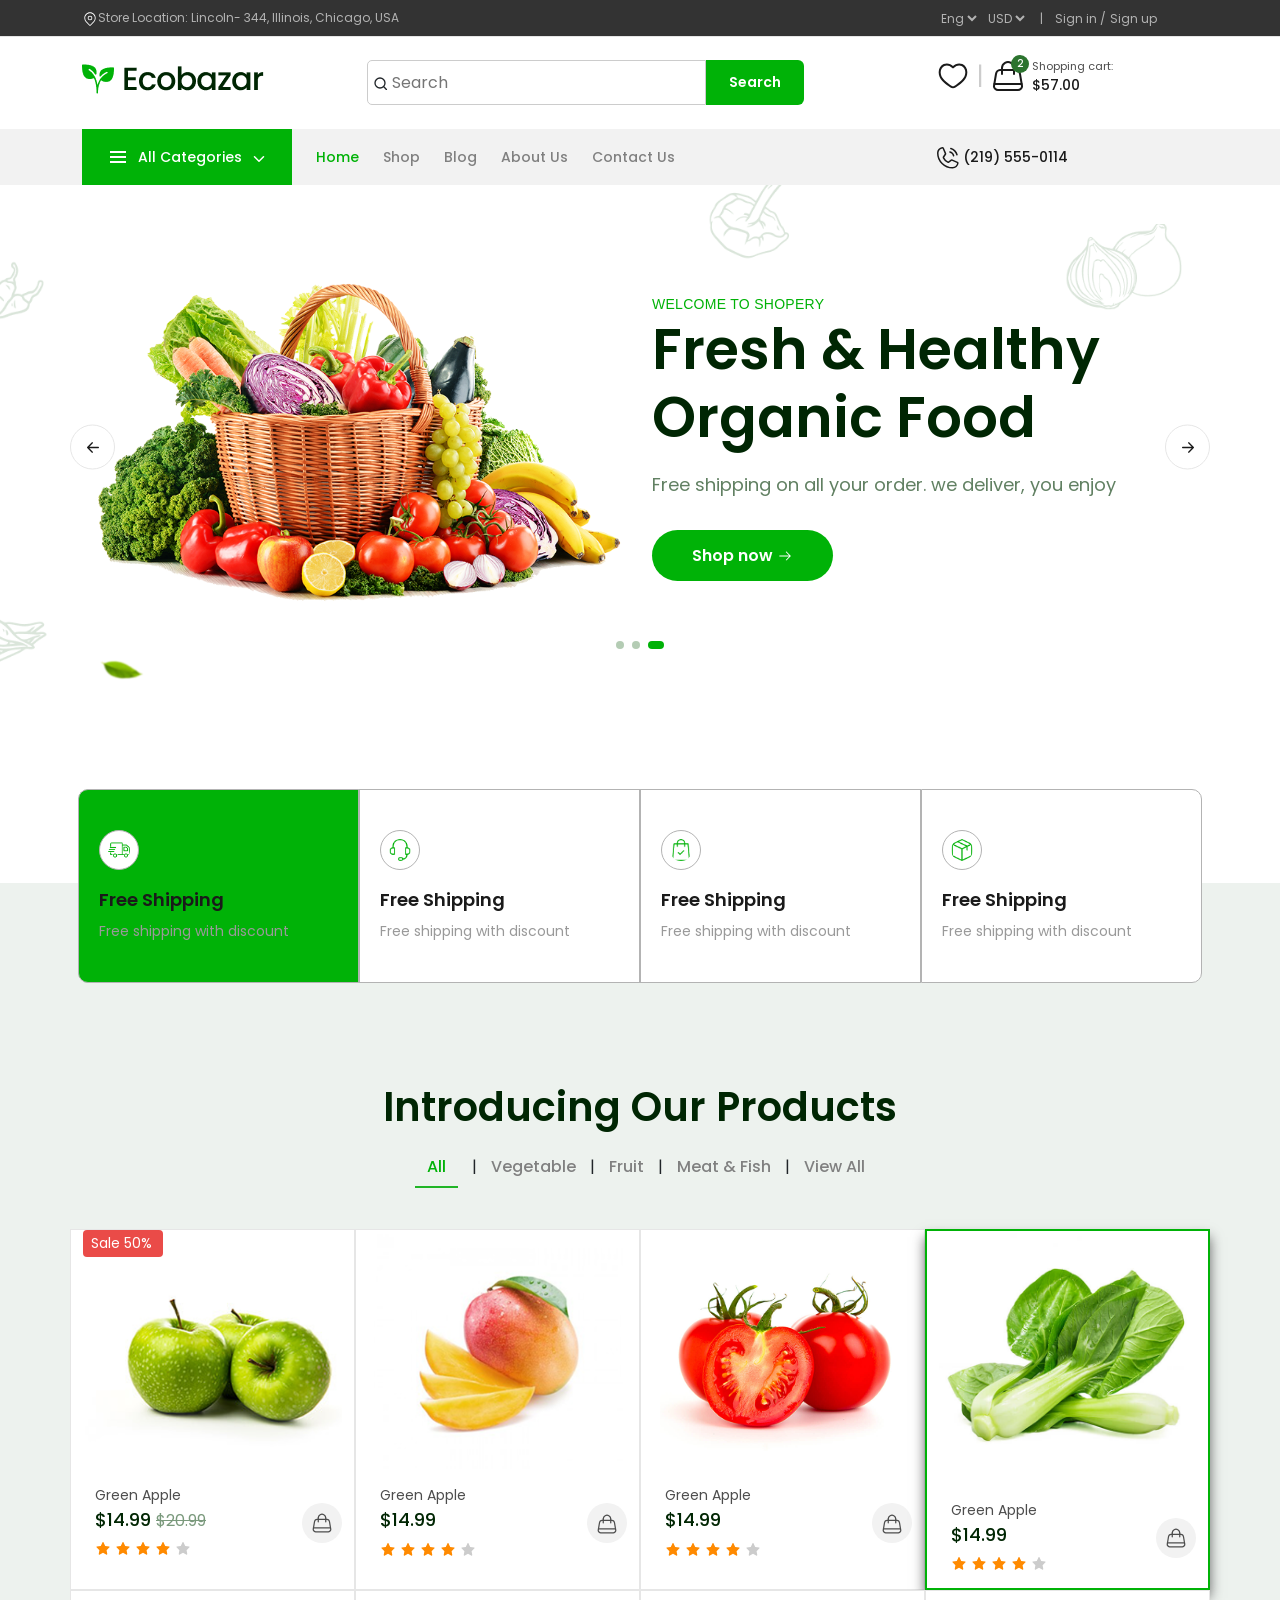
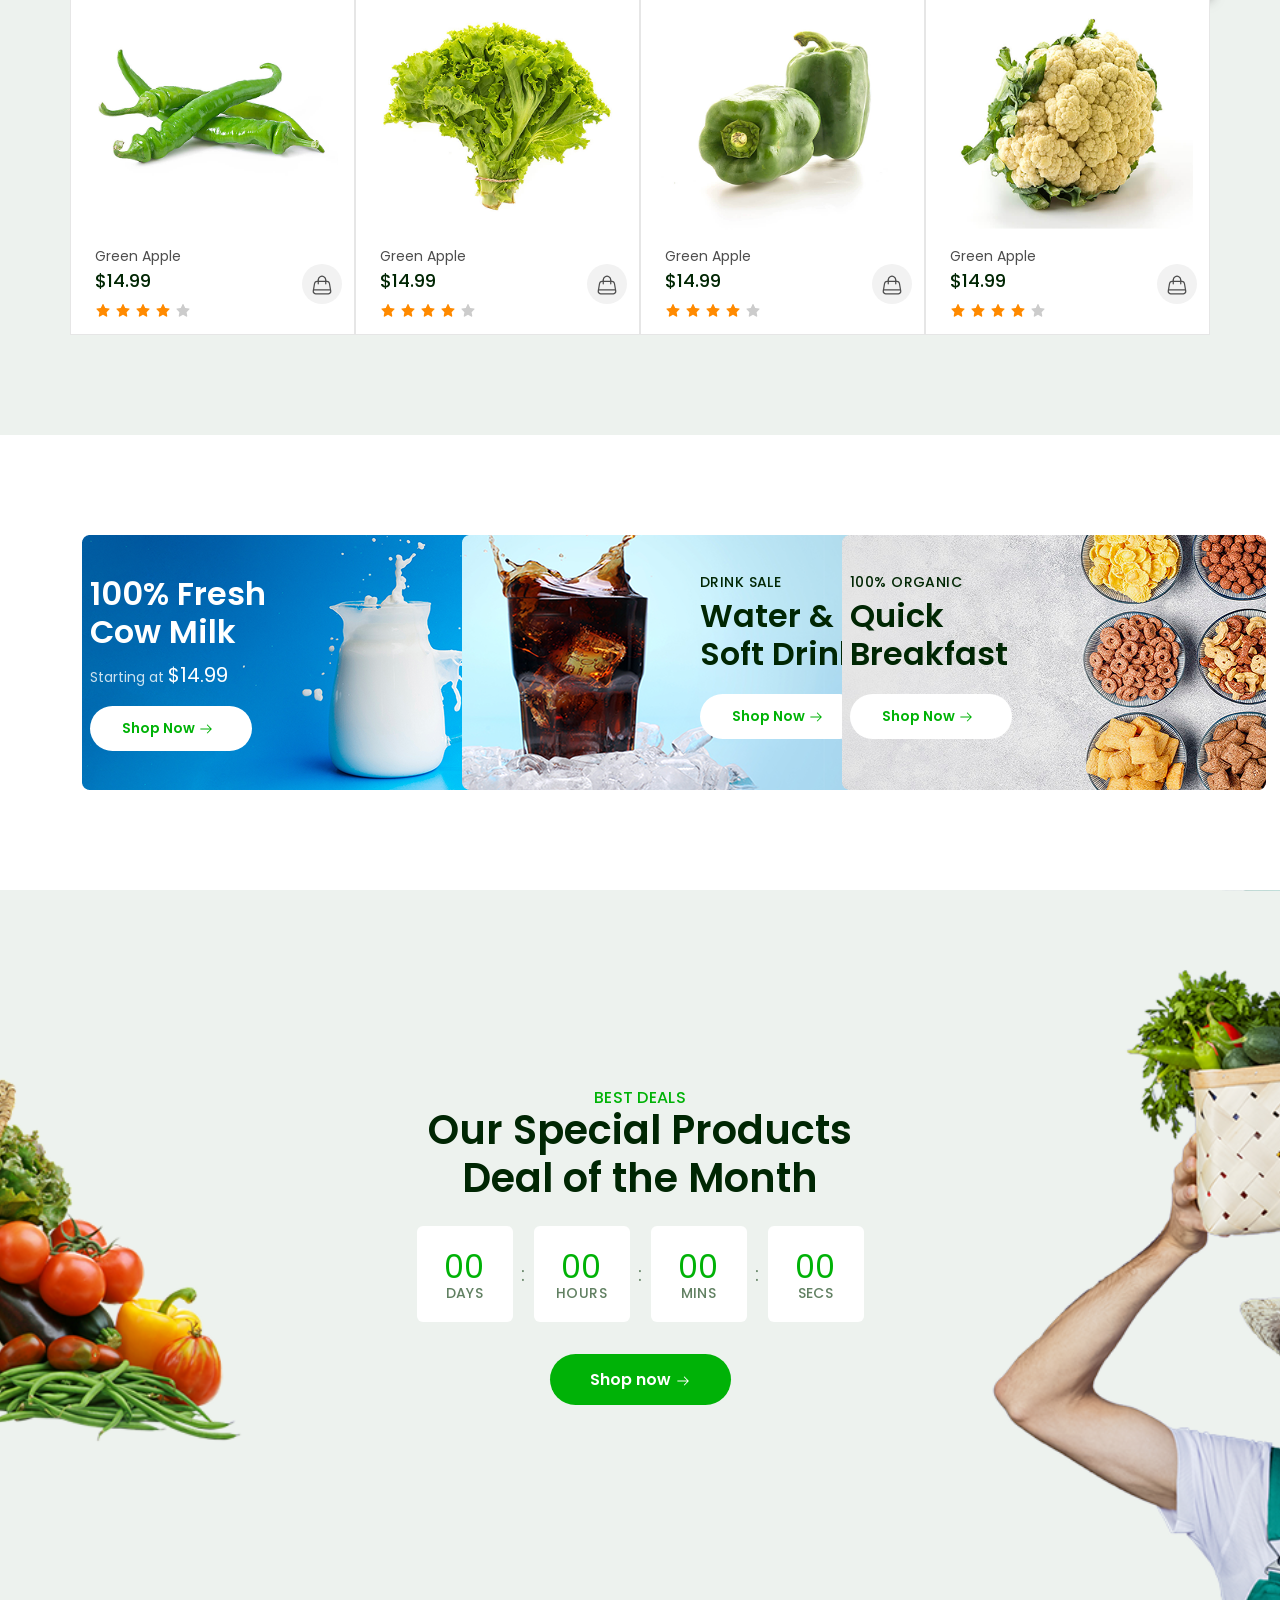
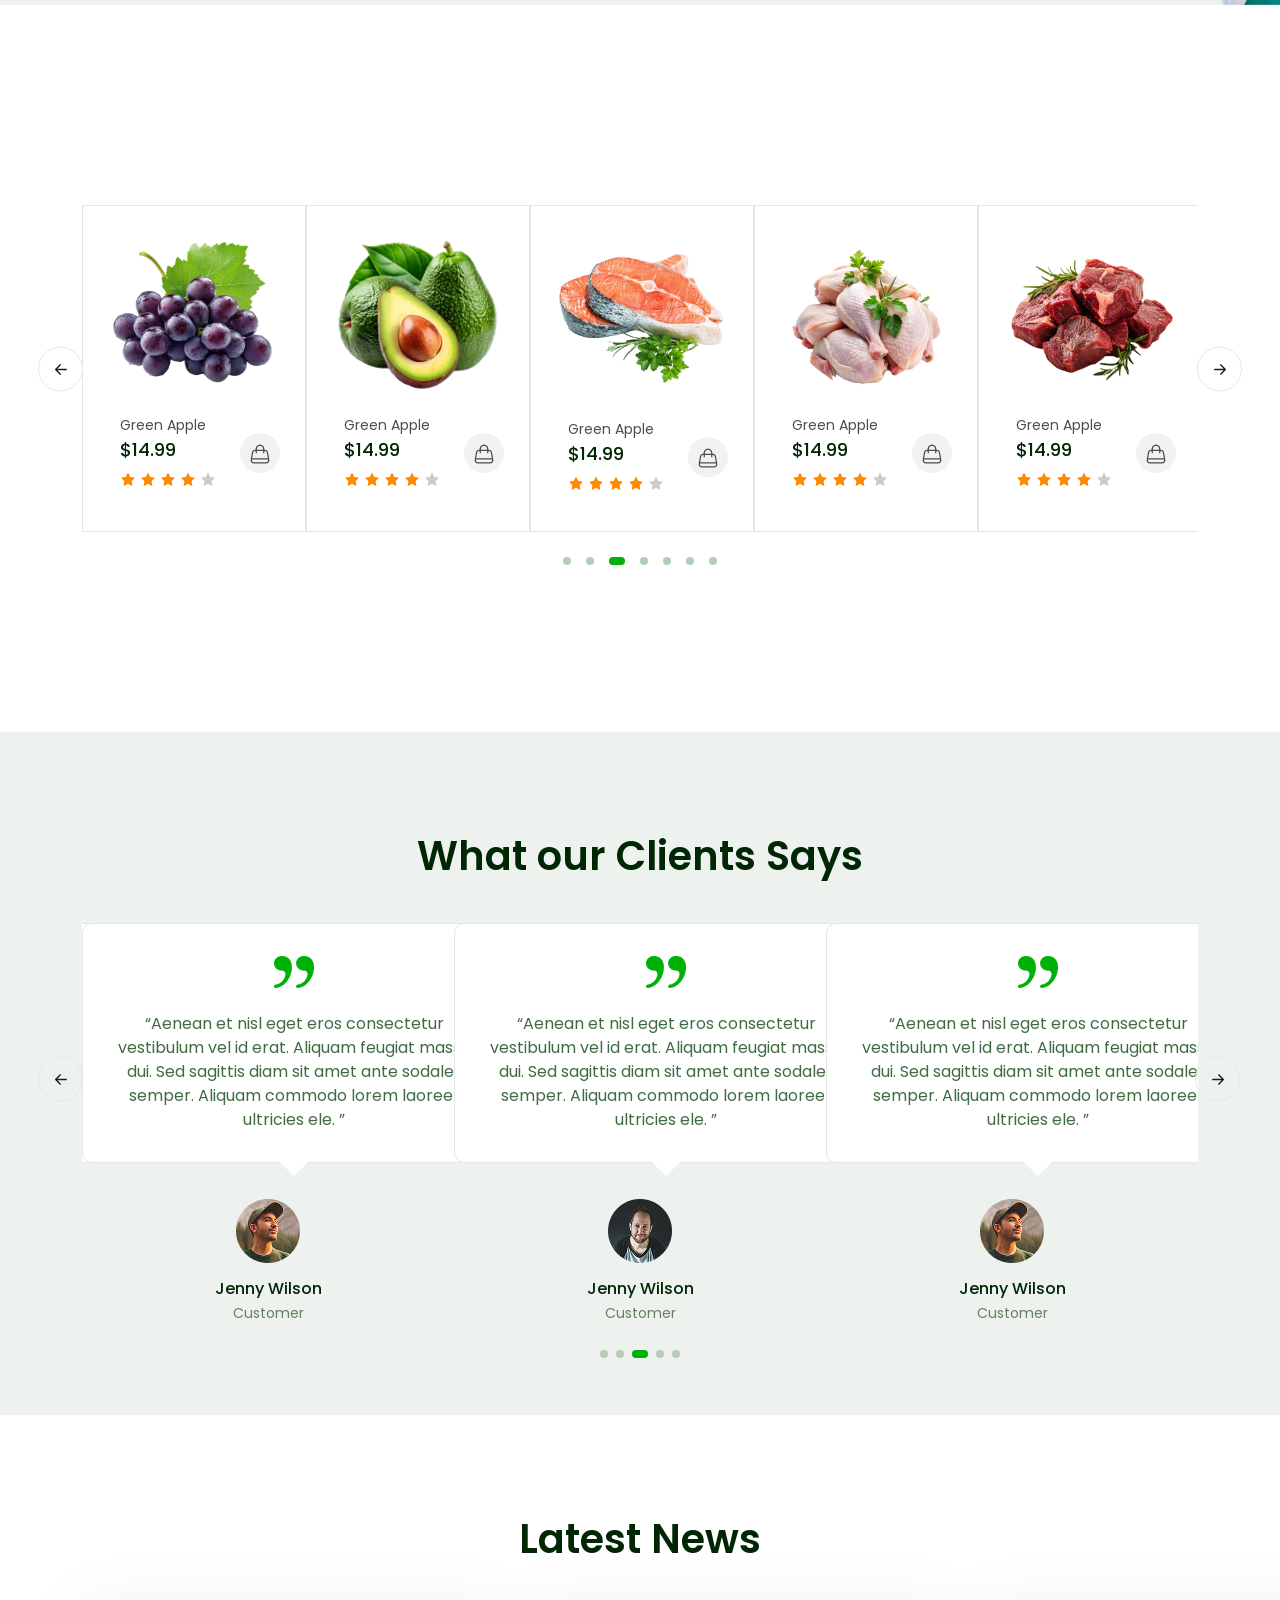
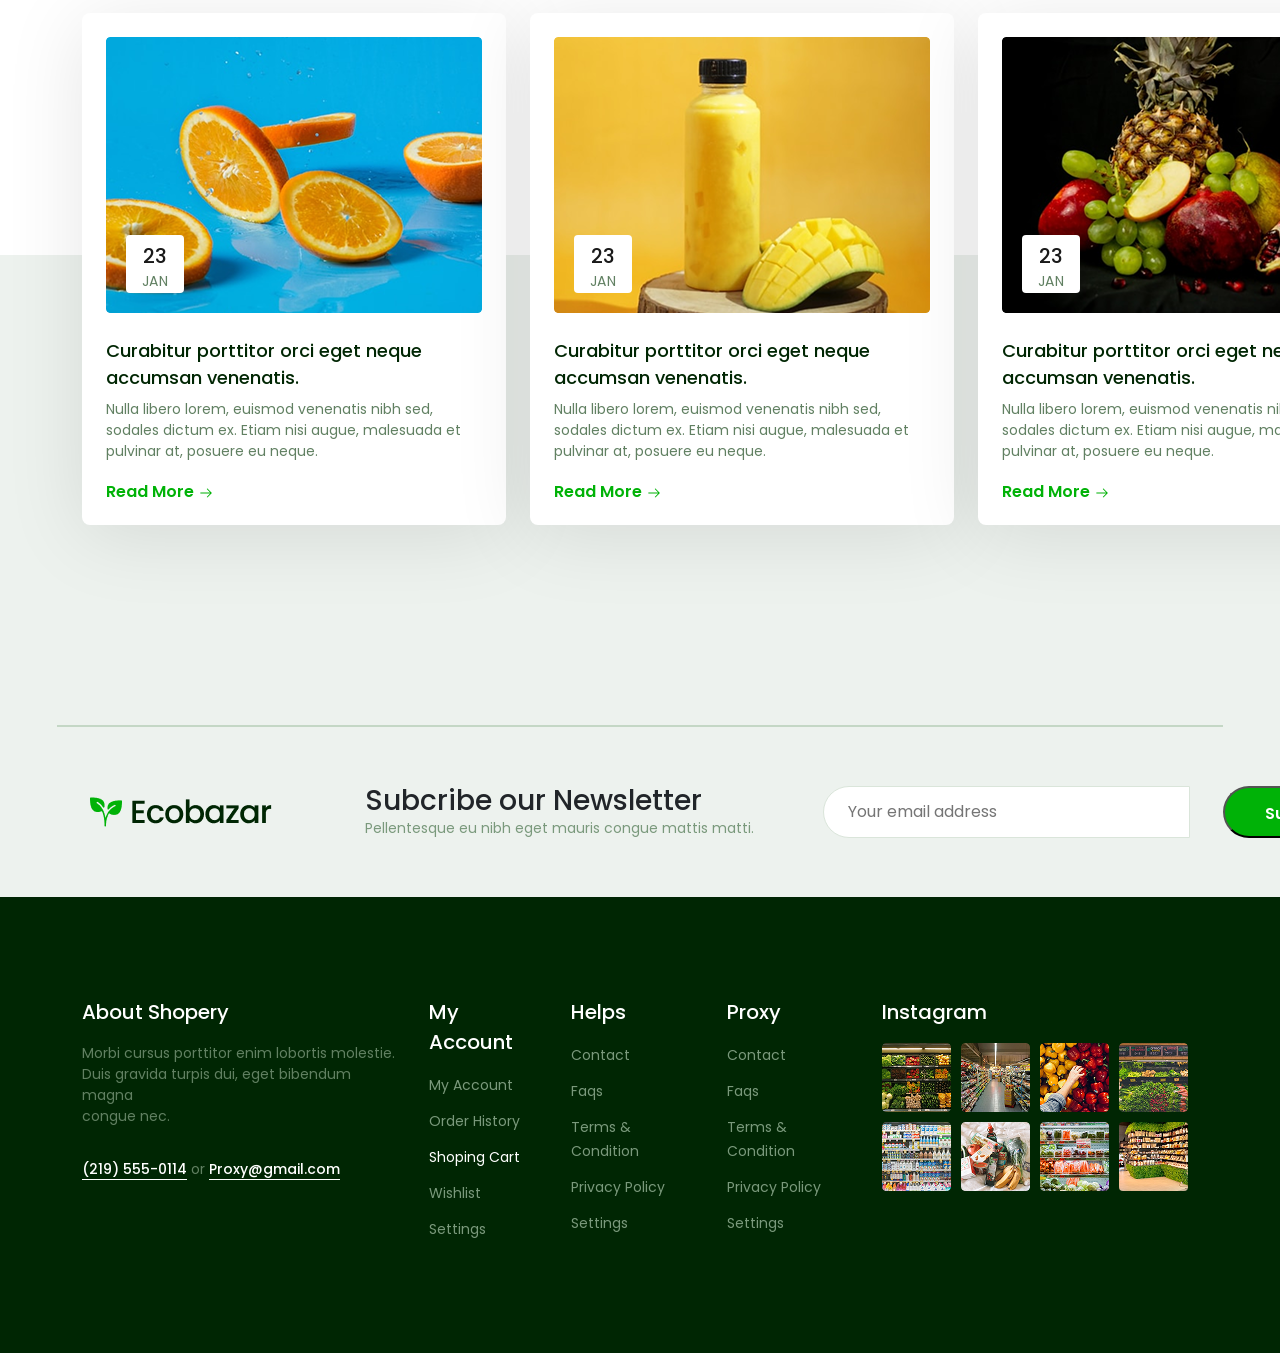
<file: index.html>
<!DOCTYPE html>
<html lang="en">
<head>
    <meta charset="UTF-8">
    <meta name="viewport" content="width=device-width, initial-scale=1.0">
    <title>Ecobazar</title>
    <meta name="title" content="Ecobazar">
    <meta name="description" content="Free shipping on millions of items. Get the best of Shopping and Entertainment with Prime.">
    <meta name="keywords" content="fruits, vegetable, dairy product, Home decor products, medicine">
    <meta name="author" content="John Doe">
    <link rel="shortct icon" href="./assets/img/favIcon.png" type="image/x-icon">
    
    <!-- css link -->
    <link rel="stylesheet" href="./assets/css/bootstrap.min.css">
    <link rel="stylesheet" href="./assets/css/slick.css">
    <link rel="stylesheet" href="./assets/css/style.css">
    <link rel="stylesheet" href="./assets/css/responsive.css">
    <!-- css link end-->

</head>
<body>
    <header>
        <div class="headerTop">
           <div class="container">
            <div class="row">
                  <div class="col-lg-9 headerTopLeft d-flex justify-content-center justify-content-lg-start">
                <div class="d-flex address">
                    <span class="iconifyIcon">
                    <svg xmlns="http://www.w3.org/2000/svg" width="1em" height="1em" viewBox="0 0 48 48">
	<path d="M0 0h48v48H0z" fill="none" />
	<path fill="currentColor" d="M24 4c9.389 0 17 7.611 17 17a16.92 16.92 0 0 1-4 10.955l-.022.026l-.016.019H37L26.911 42.709a4 4 0 0 1-5.822 0L11 32h.038l-.017-.02l-.021-.025A16.92 16.92 0 0 1 7 21c0-9.389 7.611-17 17-17m0 2.5C15.992 6.5 9.5 12.992 9.5 21c0 3.58 1.294 6.852 3.443 9.382l.308.362l9.657 10.251a1.5 1.5 0 0 0 2.184 0l9.657-10.25l.308-.363A14.43 14.43 0 0 0 38.5 21c0-8.008-6.492-14.5-14.5-14.5m0 7.5a7 7 0 1 1 0 14a7 7 0 0 1 0-14m0 2.5a4.5 4.5 0 1 0 0 9a4.5 4.5 0 0 0 0-9" />
</svg>
                </span>
                <p>Store Location: Lincoln- 344, Illinois, Chicago, USA</p>
                </div>        
            </div>
            <div class="col-12 col-lg-3 headerTopRight d-none d-lg-block justify-content-lg-end">
                <ul>
                    <li>
                        <select>
                            <option value="Eng">Eng</option>
                            <option value="BN">BN</option>
                        </select>
                    </li>
                     <li>
                        <select>
                            <option value="USD">USD</option>
                            <option value="TK">BDT</option>
                        </select>
                    </li>
                    <li class="divider mx-2">|</li>
                    <li><a href="#">Sign in /</a></li>
                    <li><a href="#">Sign up</a></li>
                </ul>
            </div>
            </div>         
           </div>
        </div>
        <div class="headerMiddle">
            <div class="container">
                <div class="row">
                    <div class="headerLogo col-lg-3 order-1 col-10">
                        <a href="#"><img src="./assets/img/Logo.png" alt="Ecobazar"></a>
                    </div>
                    <div class="searchBar col-lg-6 order-3 order-lg-2 col-12 my-2 my-lg-0 ">
                        <div class="searchField">
                            <form action="">
                            <div class="searchInput">
                                <input type="text" placeholder="Search">
                            <span class="iconifyIcon"><svg xmlns="http://www.w3.org/2000/svg" width="1em" height="1em" viewBox="0 0 24 24">
	<path d="M0 0h24v24H0z" fill="none" />
	<path fill="none" stroke="currentColor" stroke-linecap="round" stroke-width="2" d="m15.879 15.879l4.242 4.242M18 10.5a7.5 7.5 0 1 1-15 0a7.5 7.5 0 0 1 15 0Z" />
</svg>
</span>
                            </div>
                            <button>Search</button>
                        </form>
                        </div>
                    </div>
                    <div class="carts col-lg-3 order-2 order-lg-3 col-2">
                        <ul class="d-flex gap-2 ">
                            <li class="d-none d-lg-block">
                                <a href="./wishlist.html">
                                <span><svg xmlns="http://www.w3.org/2000/svg" width="32px" height="32px" viewBox="0 0 24 24">
	<path d="M0 0h24v24H0z" fill="none" />
	<path fill="currentColor" d="m8.962 18.91l.464-.588zM12 5.5l-.54.52a.75.75 0 0 0 1.08 0zm3.038 13.41l.465.59zm-5.612-.588C7.91 17.127 6.253 15.96 4.938 14.48C3.65 13.028 2.75 11.335 2.75 9.137h-1.5c0 2.666 1.11 4.7 2.567 6.339c1.43 1.61 3.254 2.9 4.68 4.024zM2.75 9.137c0-2.15 1.215-3.954 2.874-4.713c1.612-.737 3.778-.541 5.836 1.597l1.08-1.04C10.1 2.444 7.264 2.025 5 3.06C2.786 4.073 1.25 6.425 1.25 9.137zM8.497 19.5c.513.404 1.063.834 1.62 1.16s1.193.59 1.883.59v-1.5c-.31 0-.674-.12-1.126-.385c-.453-.264-.922-.628-1.448-1.043zm7.006 0c1.426-1.125 3.25-2.413 4.68-4.024c1.457-1.64 2.567-3.673 2.567-6.339h-1.5c0 2.198-.9 3.891-2.188 5.343c-1.315 1.48-2.972 2.647-4.488 3.842zM22.75 9.137c0-2.712-1.535-5.064-3.75-6.077c-2.264-1.035-5.098-.616-7.54 1.92l1.08 1.04c2.058-2.137 4.224-2.333 5.836-1.596c1.659.759 2.874 2.562 2.874 4.713zm-8.176 9.185c-.526.415-.995.779-1.448 1.043s-.816.385-1.126.385v1.5c.69 0 1.326-.265 1.883-.59c.558-.326 1.107-.756 1.62-1.16z" />
                </svg>
                </span></a>
                </li>
                <li class="cardDevider d-none d-lg-block">|</li>
                <li>
                    <div class="d-flex gap-2">
                        <div class="cartIcon d-none d-lg-block">
                           <a href="#">
                             <span><svg xmlns="http://www.w3.org/2000/svg" width="32px" height="32px" viewBox="0 0 256 256">
	<path d="M0 0h256v256H0z" fill="none" />
	<g fill="none" stroke-width="16">
		<path stroke="currentColor" stroke-linecap="round" stroke-linejoin="round" d="m 64,80 h 128 c 16,0 29.33333,16 32,32 l 16,96 c 2.66807,16.00842 -16,32 -32,32 H 48 C 32,240 13.33193,224.00842 16,208 L 32,112 C 34.666667,96 48,80 64,80 Z" />
		<path stroke="currentColor" stroke-linecap="round" stroke-linejoin="round" d="M 80,112 V 63.814079" />
		<path stroke="currentColor" stroke-linecap="round" stroke-linejoin="round" d="m 176,64 v 48" />
		<path stroke="currentColor" stroke-linecap="round" stroke-linejoin="round" d="M 19.090159,191.31828 H 236.90984" />
		<path stroke="currentColor" stroke-linecap="round" stroke-linejoin="round" d="M 176,64 C 176,48 166.70076,30.94703 151.90703,22.405869 137.1133,13.86471 118.88668,13.86471 104.09296,22.40587 89.299233,30.947031 80.000002,48 80,64" />
		<rect width="80" height="16" x="16" y="240" />
	</g>
</svg>
</span>
                           </a>
                           <span class="cartQty">2</span>
                        </div>
                        <div class="cartText d-none d-lg-block">
                            <p>Shopping cart:</p>
                            <span>$57.00</span>
                        </div>
                    </div>
                </li>
                <li class="menuBar d-lg-none">
                   <!-- Offcanvas start -->
                    <a data-bs-toggle="offcanvas" href="#offcanvasExample" role="button" aria-controls="offcanvasExample">
                        <svg xmlns="http://www.w3.org/2000/svg" width="24" height="24" viewBox="0 0 24 24">
	<path d="M0 0h24v24H0z" fill="none" />
	<path fill="none" stroke="currentColor" stroke-linecap="round" stroke-linejoin="round" stroke-width="2" d="M10 6h10M4 12h16M7 12h13M4 18h10" />
</svg>
                    </a>

<div class="offcanvas offcanvas-start" tabindex="-1" id="offcanvasExample" aria-labelledby="offcanvasExampleLabel">
  <div class="offcanvas-header">
    <img src="./assets/img/Logo.png" alt="">
    <button type="button" class="btn-close" data-bs-dismiss="offcanvas" aria-label="Close"></button>
  </div>
  <div class="offcanvas-body">
   <ul>
    <li><a href="#"><span><svg xmlns="http://www.w3.org/2000/svg" width="1em" height="1em" viewBox="0 0 24 24">
	<path d="M0 0h24v24H0z" fill="none" />
	<path fill="currentColor" d="M3 5h18v2H3zm0 6h18v2H3zm0 6h18v2H3z" />
</svg>
</span>All</a></li>
    <li><a href="#"><span><svg xmlns="http://www.w3.org/2000/svg" width="1em" height="1em" viewBox="0 0 1024 1024">
	<path d="M0 0h1024v1024H0z" fill="none" />
	<path fill="currentColor" d="M946.5 505L560.1 118.8l-25.9-25.9a31.5 31.5 0 0 0-44.4 0L77.5 505a63.9 63.9 0 0 0-18.8 46c.4 35.2 29.7 63.3 64.9 63.3h42.5V940h691.8V614.3h43.4c17.1 0 33.2-6.7 45.3-18.8a63.6 63.6 0 0 0 18.7-45.3c0-17-6.7-33.1-18.8-45.2M568 868H456V664h112zm217.9-325.7V868H632V640c0-22.1-17.9-40-40-40H432c-22.1 0-40 17.9-40 40v228H238.1V542.3h-96l370-369.7l23.1 23.1L882 542.3z" />
</svg>
</span>home</a></li>
<li><a href="#"><span><svg xmlns="http://www.w3.org/2000/svg" width="1em" height="1em" viewBox="0 0 24 24">
	<path d="M0 0h24v24H0z" fill="none" />
	<path fill="currentColor" d="M11 21v-2h8v-7.1q0-2.925-2.037-4.962T12 4.9T7.038 6.938T5 11.9V18H4q-.825 0-1.412-.587T2 16v-2q0-.525.263-.987T3 12.275l.075-1.325q.2-1.7.988-3.15t1.975-2.525T8.762 3.6T12 3t3.225.6t2.725 1.663t1.975 2.512t1 3.15l.075 1.3q.475.225.738.675t.262.95v2.3q0 .5-.262.95t-.738.675V19q0 .825-.587 1.413T19 21zm-2.713-7.287Q8 13.425 8 13t.288-.712T9 12t.713.288T10 13t-.288.713T9 14t-.712-.288m6 0Q14 13.426 14 13t.288-.712T15 12t.713.288T16 13t-.288.713T15 14t-.712-.288M6.025 12.45Q5.85 9.8 7.625 7.9T12.05 6q2.225 0 3.913 1.413T18 11.025Q15.725 11 13.813 9.8t-2.938-3.25q-.4 2-1.687 3.563T6.025 12.45" />
</svg>
</span>Help & Support</a></li>
<li><a href="#"><span><svg xmlns="http://www.w3.org/2000/svg" width="1em" height="1em" viewBox="0 0 56 56">
	<path d="M0 0h56v56H0z" fill="none" />
	<path fill="currentColor" d="M46.593 9q3.438 0 5.158 1.708q1.629 1.62 1.714 4.731l.005.35v23.852q0 3.374-1.72 5.07q-1.628 1.61-4.8 1.693l-.357.005H8.877q-3.438 0-5.158-1.697q-1.629-1.61-1.714-4.72L2 39.642V15.79q0-3.396 1.72-5.093q1.628-1.608 4.8-1.692L8.877 9zM5.526 39.444q0 1.709.876 2.574q.81.798 2.27.86l.25.005l17.477-.001V31.275h-.153q-.547 1.686-1.72 3.22a16.5 16.5 0 0 1-2.672 2.759a16.7 16.7 0 0 1-3.044 2.004q-1.544.777-2.793.975q-.94.13-1.478-.417q-.537-.547-.537-1.27q0-.789.46-1.281q.403-.432 1.09-.552l.203-.029q1.14-.13 2.43-.843a15 15 0 0 0 2.509-1.752a18 18 0 0 0 2.168-2.19q.833-1.006 1.307-1.904l.127-.254H5.526zm44.417-9.703h-18.77q.483 1.008 1.435 2.158a18 18 0 0 0 2.169 2.19q1.215 1.041 2.496 1.752q1.14.632 2.166.807l.255.036q.854.088 1.314.58q.46.494.46 1.282q0 .723-.537 1.27q-.536.547-1.478.417q-1.27-.198-2.804-.975a17 17 0 0 1-3.033-2.004q-1.5-1.227-2.672-2.76a11 11 0 0 1-1.59-2.847l-.13-.372h-.175v11.607h17.5q1.62 0 2.508-.864q.819-.8.882-2.316l.005-.258zm-3.149-17.21l-.245-.005h-17.5v7.513a9.4 9.4 0 0 1 1.763-2.42a7.7 7.7 0 0 1 2.29-1.566a6.4 6.4 0 0 1 2.605-.548q2.366 0 3.932 1.566t1.566 3.975q0 1.38-.591 2.574a7 7 0 0 1-1.654 2.135a9.6 9.6 0 0 1-2.119 1.414l-.345.163h13.447V15.987q0-1.709-.886-2.585q-.819-.81-2.263-.87M26.4 12.526H8.921q-1.643 0-2.519.876q-.81.81-.87 2.327l-.006.258v11.345h13.426a9.9 9.9 0 0 1-2.442-1.577a7.1 7.1 0 0 1-1.664-2.135a5.6 5.6 0 0 1-.603-2.574q0-2.409 1.577-3.975q1.578-1.566 3.92-1.566q1.38 0 2.629.548a7.7 7.7 0 0 1 2.289 1.566a8.8 8.8 0 0 1 1.56 2.075l.181.345zm-6.483 6.089q-1.182 0-1.884.712q-.7.712-.7 1.96q0 1.03.635 2.048q.634 1.018 1.752 1.84a9.7 9.7 0 0 0 2.56 1.325q1.266.44 2.664.496l.403.008h.657v-.614a9.1 9.1 0 0 0-.482-2.978a8.4 8.4 0 0 0-1.336-2.486q-.855-1.084-1.95-1.698a4.7 4.7 0 0 0-2.321-.613m15.616 0a4.64 4.64 0 0 0-2.3.613q-1.095.614-1.949 1.698a8.6 8.6 0 0 0-1.347 2.486a8.8 8.8 0 0 0-.485 2.587l-.008.391v.614h.658a9.3 9.3 0 0 0 3.088-.504a9.5 9.5 0 0 0 2.551-1.325q1.106-.822 1.742-1.84t.635-2.048q0-1.248-.69-1.96t-1.895-.712" />
</svg>
</span>Coupons</a></li>
<li><a href="#"><span><svg xmlns="http://www.w3.org/2000/svg" width="1em" height="1em" viewBox="0 0 2048 2048">
	<path d="M0 0h2048v2048H0z" fill="none" />
	<path fill="currentColor" d="M2048 384v640h-128V603l-768 768l-384-384l-675 674l-90-90l765-766l384 384l677-677h-421V384z" />
</svg>
</span>Sell</a></li>
<li><a href="#"><span><svg xmlns="http://www.w3.org/2000/svg" width="1em" height="1em" viewBox="0 0 24 24">
	<path d="M0 0h24v24H0z" fill="none" />
	<path fill="currentColor" d="M11 9h2V7h-2m1 13c-4.41 0-8-3.59-8-8s3.59-8 8-8s8 3.59 8 8s-3.59 8-8 8m0-18A10 10 0 0 0 2 12a10 10 0 0 0 10 10a10 10 0 0 0 10-10A10 10 0 0 0 12 2m-1 15h2v-6h-2z" />
</svg>
</span>About us</a></li>
<li><a href="#"><span><svg xmlns="http://www.w3.org/2000/svg" width="1em" height="1em" viewBox="0 0 2048 2048">
	<path d="M0 0h2048v2048H0z" fill="none" />
	<path fill="currentColor" d="M740 1461q65 33 117 81t90 108t57 128t20 142H896q0-79-30-149t-82-122t-123-83t-149-30q-80 0-149 30t-122 82t-83 123t-30 149H0q0-73 20-141t57-128t89-108t118-82q-74-55-115-136t-41-173q0-79 30-149t82-122t122-83t150-30q92 0 173 41t136 115q38-75 97-134t134-97q-74-55-115-136t-41-173q0-79 30-149t82-122t122-83t150-30q79 0 149 30t122 82t83 123t30 149q0 92-41 173t-115 136q65 33 117 81t90 108t57 128t20 142h-128q0-79-30-149t-82-122t-123-83t-149-30q-80 0-149 30t-122 82t-83 123t-30 149q0 92-41 173t-115 136m284-1077q0 53 20 99t55 82t81 55t100 20q53 0 99-20t82-55t55-81t20-100q0-53-20-99t-55-82t-81-55t-100-20q-53 0-99 20t-82 55t-55 81t-20 100m-768 768q0 53 20 99t55 82t81 55t100 20q53 0 99-20t82-55t55-81t20-100q0-53-20-99t-55-82t-81-55t-100-20q-53 0-99 20t-82 55t-55 81t-20 100m1024 256h768v128h-768zm0 384v-128h768v128zm0 256v-128h768v128z" />
</svg>
</span>Contact</a></li>
   </ul>
  </div>
</div>
<!-- Offcanvas end -->             
                </li>
                        </ul>
                    </div>
                </div>
            </div>
        </div>
        <div class="headerBottom d-none d-lg-block">
           <div class="container">
            <div class="row align-items-center">
                <div class="navList col-lg-9">
                    <ul class="d-flex gap-4 align-items-center">
                    <li class="CategoriesBtn d-flex align-items-center gap-2">
                        <span class="CategoriesIcon1"><svg xmlns="http://www.w3.org/2000/svg" width="1em" height="1em" viewBox="0 0 24 24">
	<path d="M0 0h24v24H0z" fill="none" />
	<path fill="currentColor" d="M4 11h16v2H4zm0-5h16v2H4zm0 10h16v2H4z" />
</svg>
</span>
                        All Categories
                        <span class="CategoriesIcon"><svg xmlns="http://www.w3.org/2000/svg" width="1em" height="1em" viewBox="0 0 24 24">
	<path d="M0 0h24v24H0z" fill="none" />
	<path fill="currentColor" d="M18.707 8.293a1 1 0 0 1 0 1.414l-6 6a1 1 0 0 1-1.414 0l-6-6a1 1 0 0 1 1.414-1.414L12 13.586l5.293-5.293a1 1 0 0 1 1.414 0" />
</svg>
</span>
<div class="CategoryMenu">
    <ul>
        <li><a href="#"> <img class="CategoryListIcon" src="./assets/img/cat/fruits.png" alt=""> Fruits</a></li>
        <li><a href="#"> <img class="CategoryListIcon" src="./assets/img/cat/vegetable.png" alt=""> Vegetable</a></li>
        <li><a href="#"> <img class="CategoryListIcon" src="./assets/img/cat/fish.png" alt=""> Fish</a></li>
        <li><a href="#"> <img class="CategoryListIcon" src="./assets/img/cat/meat.png" alt=""> Meat</a></li>
        <li><a href="#"> <img class="CategoryListIcon" src="./assets/img/cat/dairy.png" alt=""> Dairy Product</a></li>
        
    </ul>
</div>
                    </li>
                    <li><a href="./index.html" class="active">Home</a></li>
                    <li><a href="./product-details.html">Shop</a></li>
                    <li><a href="#">Blog</a></li>
                    <li><a href="#">About Us</a></li>
                    <li><a href="#">Contact Us</a></li>
                </ul>
                </div>
                <div class="tel col-lg-3">
                    <a href="tel:+8801555-0114">
                        <span><svg width="22" height="22" viewBox="0 0 22 22" fill="none" xmlns="http://www.w3.org/2000/svg">
  <path d="M13.811 1.58928C15.2944 1.98824 16.6469 2.76995 17.7331 3.85612C18.8192 4.94229 19.601 6.29479 19.9999 7.77815" stroke="#1A1A1A" stroke-width="1.5" stroke-linecap="round" stroke-linejoin="round" />
  <path d="M12.9058 4.97115C13.7956 5.21053 14.6069 5.67949 15.2585 6.33106C15.91 6.98263 16.379 7.79395 16.6184 8.68377" stroke="#1A1A1A" stroke-width="1.5" stroke-linecap="round" stroke-linejoin="round" />
  <path d="M6.49 10.866C7.39738 12.7217 8.9013 14.2192 10.7609 15.1185C10.897 15.183 11.0477 15.2109 11.1979 15.1994C11.3481 15.1879 11.4928 15.1374 11.6175 15.0529L14.3562 13.2277C14.4772 13.1469 14.6164 13.0975 14.7612 13.0841C14.9061 13.0707 15.052 13.0935 15.1857 13.1507L20.3089 15.3469C20.4829 15.4208 20.6282 15.5493 20.7229 15.7129C20.8176 15.8766 20.8565 16.0666 20.8339 16.2543C20.6717 17.5212 20.0534 18.6857 19.0946 19.5296C18.1358 20.3736 16.9023 20.8392 15.625 20.8393C11.6799 20.8393 7.89639 19.2721 5.10679 16.4825C2.31718 13.6929 0.75 9.90937 0.75 5.96428C0.750118 4.68707 1.21574 3.45369 2.05971 2.49505C2.90367 1.53641 4.0681 0.918242 5.335 0.756277C5.52271 0.733639 5.71269 0.772597 5.87634 0.867284C6.03999 0.96197 6.16845 1.10726 6.24238 1.28128L8.44037 6.40878C8.4969 6.54126 8.51985 6.68565 8.50718 6.82913C8.49451 6.97261 8.44662 7.11075 8.36775 7.23128L6.54775 10.012C6.46515 10.1373 6.41641 10.2817 6.40629 10.4314C6.39617 10.5811 6.42501 10.7308 6.49 10.866V10.866Z" stroke="#1A1A1A" stroke-width="1.5" stroke-linecap="round" stroke-linejoin="round" />
</svg></span>
(219) 555-0114
                    </a>
                </div>
            </div>
           </div>
        </div>
    </header>
    <!-- main section srtart -->
    <main>
        <!-- hero section start -->
         <section id="banner">
            <div class="container position-relative">
                
                <div class="heroSlider">
  <div class="slide">
    <div class="row">
                    <div class="bannerImg col-lg-6">
                        <img src="./assets/img/bannerimg.png" alt="bannerImg">
                        <div class="offerCard">
                            <P><span>70%</span>off</P>
                        </div>
                    </div>
                    <div class="bannerText col-lg-6">
                        <span class="greetings">Welcome to shopery</span>
                        <h2>Fresh & Healthy Organic Food</h2>
                        <p>Free shipping on all your order. we deliver, you enjoy</p>
                        <a href="#" class="shopBtn">Shop now <span class="iconify"><svg xmlns="http://www.w3.org/2000/svg" width="16" height="16" viewBox="0 0 24 24">
	<path d="M0 0h24v24H0z" fill="none" />
	<path fill="currentColor" fill-rule="evenodd" d="M13.4697 5.46967C13.7626 5.17678 14.2374 5.17678 14.5303 5.46967L20.5303 11.4697C20.8232 11.7626 20.8232 12.2374 20.5303 12.5303L14.5303 18.5303C14.2374 18.8232 13.7626 18.8232 13.4697 18.5303C13.1768 18.2374 13.1768 17.7626 13.4697 17.4697L18.1893 12.75H4C3.58579 12.75 3.25 12.4142 3.25 12C3.25 11.5858 3.58579 11.25 4 11.25H18.1893L13.4697 6.53033C13.1768 6.23744 13.1768 5.76256 13.4697 5.46967Z" clip-rule="evenodd" />
</svg>
</span></a>
                    </div>
                </div>
            </div>
  <div class="slide">
    <div class="row">
                    <div class="bannerImg col-lg-6">
                        <img src="./assets/img/bnrImg3.png" alt="bannerImg">
                    </div>
                    <div class="bannerText col-lg-6">
                        <span class="greetings">Welcome to shopery</span>
                        <h2>Fresh & Healthy Organic Food</h2>
                        <p>Free shipping on all your order. we deliver, you enjoy</p>
                        <a href="#" class="shopBtn">Shop now <span class="iconify"><svg xmlns="http://www.w3.org/2000/svg" width="16" height="16" viewBox="0 0 24 24">
	<path d="M0 0h24v24H0z" fill="none" />
	<path fill="currentColor" fill-rule="evenodd" d="M13.4697 5.46967C13.7626 5.17678 14.2374 5.17678 14.5303 5.46967L20.5303 11.4697C20.8232 11.7626 20.8232 12.2374 20.5303 12.5303L14.5303 18.5303C14.2374 18.8232 13.7626 18.8232 13.4697 18.5303C13.1768 18.2374 13.1768 17.7626 13.4697 17.4697L18.1893 12.75H4C3.58579 12.75 3.25 12.4142 3.25 12C3.25 11.5858 3.58579 11.25 4 11.25H18.1893L13.4697 6.53033C13.1768 6.23744 13.1768 5.76256 13.4697 5.46967Z" clip-rule="evenodd" />
</svg>
</span></a>
                    </div>
                </div>
            </div>
  <div class="slide">
    <div class="row">
                    <div class="bannerImg col-lg-6">
                        <img src="./assets/img/bannerImg 2.png" alt="bannerImg">
                    </div>
                    <div class="bannerText col-lg-6">
                        <span class="greetings">Welcome to shopery</span>
                        <h2>Fresh & Healthy Organic Food</h2>
                        <p>Free shipping on all your order. we deliver, you enjoy</p>
                        <a href="#" class="shopBtn">Shop now <span class="iconify"><svg xmlns="http://www.w3.org/2000/svg" width="16" height="16" viewBox="0 0 24 24">
	<path d="M0 0h24v24H0z" fill="none" />
	<path fill="currentColor" fill-rule="evenodd" d="M13.4697 5.46967C13.7626 5.17678 14.2374 5.17678 14.5303 5.46967L20.5303 11.4697C20.8232 11.7626 20.8232 12.2374 20.5303 12.5303L14.5303 18.5303C14.2374 18.8232 13.7626 18.8232 13.4697 18.5303C13.1768 18.2374 13.1768 17.7626 13.4697 17.4697L18.1893 12.75H4C3.58579 12.75 3.25 12.4142 3.25 12C3.25 11.5858 3.58579 11.25 4 11.25H18.1893L13.4697 6.53033C13.1768 6.23744 13.1768 5.76256 13.4697 5.46967Z" clip-rule="evenodd" />
</svg>
</span>
</a>
                    </div>
                </div>
            </div>
</div>
<div class="leftArrow">
    <span><svg xmlns="http://www.w3.org/2000/svg" width="1em" height="1em" viewBox="0 0 24 24">
	<path d="M0 0h24v24H0z" fill="none" />
	<path fill="none" stroke="currentColor" stroke-linecap="round" stroke-linejoin="round" stroke-width="2" d="m11 5l-7 7l7 7m-7-7h16" />
</svg>
</span>
</div>
<div class="rightArrow">
    <span><svg xmlns="http://www.w3.org/2000/svg" width="1em" height="1em" viewBox="0 0 24 24">
	<path d="M0 0h24v24H0z" fill="none" />
	<path fill="none" stroke="currentColor" stroke-linecap="round" stroke-linejoin="round" stroke-width="2" d="M4 12h16m-7-7l7 7l-7 7" />
</svg>
</span>
</div>
                
            </div>
         </section>
        <!-- hero section end -->
         <!-- introduction section start-->
         <!-- introduction section end-->
<!-- method section start -->
 <section id="method">
    <div class="container">
        <div class="row g-2">
            <div class="methodeInfo methodeInfo-1 active col-6 col-lg-3">
                <img src="./assets/img/delivery-truck 1 (1).png" alt="">
                <h3>Free Shipping</h3>
                <p>Free shipping with discount</p>
            </div>
            <div class="methodeInfo col-6 col-lg-3">
                <img src="./assets/img/headphones 1.png" alt="">
                <h3>Free Shipping</h3>
                <p>Free shipping with discount</p>
            </div>
            <div class="methodeInfo col-6 col-lg-3">
                <img src="./assets/img/shopping-bag.png" alt="">
                <h3>Free Shipping</h3>
                <p>Free shipping with discount</p>
            </div>
            <div class="methodeInfo methodeInfo-2 col-6 col-lg-3">
                <img src="./assets/img/package.png" alt="">
                <h3>Free Shipping</h3>
                <p>Free shipping with discount</p>
            </div>
        </div>
    </div>
 </section>

<!-- method section end -->
<!-- ProductsDetails section start -->
 <section id="ProductsDetails">
    <h2>Introducing Our Products</h2>
    <div class="d-flex">
        <ul class="listItem">
            <li><a href="#"  class="active">All</a></li>
            <li class="deVider">|</li>
            <li><a href="#">Vegetable</a></li>
            <li class="deVider">|</li>
            <li><a href="#">Fruit</a></li>
            <li class="deVider">|</li>
            <li><a href="#">Meat & Fish</a></li>
            <li class="deVider">|</li>
            <li><a href="#">View All</a></li>
        </ul>
    </div>
    <div class="container">
        <div class="row">
            <div class="col-lg-3 col-md-4 col-6 productInfo">
                <div class="ProductsImg">
                    <a href="#"><img src="./assets/img/fruits/apple.png" alt="apple" class="img-fluid front"></a>
                    <!-- <a href="#"><img src="assets/img/fruits/apple2.png" alt="apple" class="img-fluid back"></a> -->
                    <span class="sale sale1">Sale 50%</span>
                    <ul class="quickLinks">
                        <li><a href="#" class="trans1"><svg xmlns="http://www.w3.org/2000/svg" width="1em" height="1em" viewBox="0 0 1024 1024">
	<path d="M0 0h1024v1024H0z" fill="none" />
	<path fill="currentColor" d="M923 283.6a260 260 0 0 0-56.9-82.8a264.4 264.4 0 0 0-84-55.5A265.3 265.3 0 0 0 679.7 125c-49.3 0-97.4 13.5-139.2 39q-15 9.15-28.5 20.1q-13.5-10.95-28.5-20.1c-41.8-25.5-89.9-39-139.2-39c-35.5 0-69.9 6.8-102.4 20.3c-31.4 13-59.7 31.7-84 55.5a258.4 258.4 0 0 0-56.9 82.8c-13.9 32.3-21 66.6-21 101.9c0 33.3 6.8 68 20.3 103.3c11.3 29.5 27.5 60.1 48.2 91c32.8 48.9 77.9 99.9 133.9 151.6c92.8 85.7 184.7 144.9 188.6 147.3l23.7 15.2c10.5 6.7 24 6.7 34.5 0l23.7-15.2c3.9-2.5 95.7-61.6 188.6-147.3c56-51.7 101.1-102.7 133.9-151.6c20.7-30.9 37-61.5 48.2-91c13.5-35.3 20.3-70 20.3-103.3c.1-35.3-7-69.6-20.9-101.9M512 814.8S156 586.7 156 385.5C156 283.6 240.3 201 344.3 201c73.1 0 136.5 40.8 167.7 100.4C543.2 241.8 606.6 201 679.7 201c104 0 188.3 82.6 188.3 184.5c0 201.2-356 429.3-356 429.3" />
</svg>
</a></li>
                        <li><a href="#" class="trans2"><svg xmlns="http://www.w3.org/2000/svg" width="1em" height="1em" viewBox="0 0 24 24">
	<path d="M0 0h24v24H0z" fill="none" />
	<g fill="none" stroke="currentColor" stroke-linecap="round" stroke-linejoin="round" stroke-width="2">
		<path d="M21.257 10.962c.474.62.474 1.457 0 2.076C19.764 14.987 16.182 19 12 19s-7.764-4.013-9.257-5.962a1.69 1.69 0 0 1 0-2.076C4.236 9.013 7.818 5 12 5s7.764 4.013 9.257 5.962" />
		<circle cx="12" cy="12" r="3" />
	</g>
</svg>
</a></li>
                    </ul>
                </div>
                <div class="ProductsText">
                    <a href="#">Green Apple</a>
                    <strong>$14.99 <span>$20.99</span></strong>
                    <span class="fullStar"><svg xmlns="http://www.w3.org/2000/svg" width="1em" height="1em" viewBox="0 0 1024 1024">
	<path d="M0 0h1024v1024H0z" fill="none" />
	<path fill="currentColor" d="m908.1 353.1l-253.9-36.9L540.7 86.1c-3.1-6.3-8.2-11.4-14.5-14.5c-15.8-7.8-35-1.3-42.9 14.5L369.8 316.2l-253.9 36.9c-7 1-13.4 4.3-18.3 9.3a32.05 32.05 0 0 0 .6 45.3l183.7 179.1l-43.4 252.9a31.95 31.95 0 0 0 46.4 33.7L512 754l227.1 119.4c6.2 3.3 13.4 4.4 20.3 3.2c17.4-3 29.1-19.5 26.1-36.9l-43.4-252.9l183.7-179.1c5-4.9 8.3-11.3 9.3-18.3c2.7-17.5-9.5-33.7-27-36.3" />
            </svg>
            </span>
            <span class="fullStar"><svg xmlns="http://www.w3.org/2000/svg" width="1em" height="1em" viewBox="0 0 1024 1024">
	<path d="M0 0h1024v1024H0z" fill="none" />
	<path fill="currentColor" d="m908.1 353.1l-253.9-36.9L540.7 86.1c-3.1-6.3-8.2-11.4-14.5-14.5c-15.8-7.8-35-1.3-42.9 14.5L369.8 316.2l-253.9 36.9c-7 1-13.4 4.3-18.3 9.3a32.05 32.05 0 0 0 .6 45.3l183.7 179.1l-43.4 252.9a31.95 31.95 0 0 0 46.4 33.7L512 754l227.1 119.4c6.2 3.3 13.4 4.4 20.3 3.2c17.4-3 29.1-19.5 26.1-36.9l-43.4-252.9l183.7-179.1c5-4.9 8.3-11.3 9.3-18.3c2.7-17.5-9.5-33.7-27-36.3" />
            </svg>
            </span>
            <span class="fullStar"><svg xmlns="http://www.w3.org/2000/svg" width="1em" height="1em" viewBox="0 0 1024 1024">
	<path d="M0 0h1024v1024H0z" fill="none" />
	<path fill="currentColor" d="m908.1 353.1l-253.9-36.9L540.7 86.1c-3.1-6.3-8.2-11.4-14.5-14.5c-15.8-7.8-35-1.3-42.9 14.5L369.8 316.2l-253.9 36.9c-7 1-13.4 4.3-18.3 9.3a32.05 32.05 0 0 0 .6 45.3l183.7 179.1l-43.4 252.9a31.95 31.95 0 0 0 46.4 33.7L512 754l227.1 119.4c6.2 3.3 13.4 4.4 20.3 3.2c17.4-3 29.1-19.5 26.1-36.9l-43.4-252.9l183.7-179.1c5-4.9 8.3-11.3 9.3-18.3c2.7-17.5-9.5-33.7-27-36.3" />
            </svg>
            </span>
            <span class="fullStar"><svg xmlns="http://www.w3.org/2000/svg" width="1em" height="1em" viewBox="0 0 1024 1024">
	<path d="M0 0h1024v1024H0z" fill="none" />
	<path fill="currentColor" d="m908.1 353.1l-253.9-36.9L540.7 86.1c-3.1-6.3-8.2-11.4-14.5-14.5c-15.8-7.8-35-1.3-42.9 14.5L369.8 316.2l-253.9 36.9c-7 1-13.4 4.3-18.3 9.3a32.05 32.05 0 0 0 .6 45.3l183.7 179.1l-43.4 252.9a31.95 31.95 0 0 0 46.4 33.7L512 754l227.1 119.4c6.2 3.3 13.4 4.4 20.3 3.2c17.4-3 29.1-19.5 26.1-36.9l-43.4-252.9l183.7-179.1c5-4.9 8.3-11.3 9.3-18.3c2.7-17.5-9.5-33.7-27-36.3" />
            </svg>
            </span>
            <span class="halfStar"><svg xmlns="http://www.w3.org/2000/svg" width="1em" height="1em" viewBox="0 0 1024 1024">
	<path d="M0 0h1024v1024H0z" fill="none" />
	<path fill="currentColor" d="m908.1 353.1l-253.9-36.9L540.7 86.1c-3.1-6.3-8.2-11.4-14.5-14.5c-15.8-7.8-35-1.3-42.9 14.5L369.8 316.2l-253.9 36.9c-7 1-13.4 4.3-18.3 9.3a32.05 32.05 0 0 0 .6 45.3l183.7 179.1l-43.4 252.9a31.95 31.95 0 0 0 46.4 33.7L512 754l227.1 119.4c6.2 3.3 13.4 4.4 20.3 3.2c17.4-3 29.1-19.5 26.1-36.9l-43.4-252.9l183.7-179.1c5-4.9 8.3-11.3 9.3-18.3c2.7-17.5-9.5-33.7-27-36.3" />
            </svg>
            </span>
            <a href="#" class="addToCart">
                    <span><svg xmlns="http://www.w3.org/2000/svg" width="1em" height="1em" viewBox="0 0 256 256">
	<path d="M0 0h256v256H0z" fill="none" />
	<g fill="none" stroke-width="16">
		<path stroke="currentColor" stroke-linecap="round" stroke-linejoin="round" d="m 64,80 h 128 c 16,0 29.33333,16 32,32 l 16,96 c 2.66807,16.00842 -16,32 -32,32 H 48 C 32,240 13.33193,224.00842 16,208 L 32,112 C 34.666667,96 48,80 64,80 Z" />
		<path stroke="currentColor" stroke-linecap="round" stroke-linejoin="round" d="M 80,112 V 63.814079" />
		<path stroke="currentColor" stroke-linecap="round" stroke-linejoin="round" d="m 176,64 v 48" />
		<path stroke="currentColor" stroke-linecap="round" stroke-linejoin="round" d="M 19.090159,191.31828 H 236.90984" />
		<path stroke="currentColor" stroke-linecap="round" stroke-linejoin="round" d="M 176,64 C 176,48 166.70076,30.94703 151.90703,22.405869 137.1133,13.86471 118.88668,13.86471 104.09296,22.40587 89.299233,30.947031 80.000002,48 80,64" />
		<rect width="80" height="16" x="16" y="240" />
	</g>
</svg>
</span>
            </a>
                </div>
            </div>







            <div class="col-lg-3 col-md-4 col-6 productInfo">
                <div class="ProductsImg">
                    <a href="#"><img src="./assets/img/fruits/mngo.png" alt="apple" class="img-fluid front"></a>
                    <!-- <a href="#"><img src="assets/img/fruits/mango2.webp" alt="apple" class="img-fluid back mango2"></a> -->
                    <ul class="quickLinks">
                        <li><a href="#" class="trans1"><svg xmlns="http://www.w3.org/2000/svg" width="1em" height="1em" viewBox="0 0 1024 1024">
	<path d="M0 0h1024v1024H0z" fill="none" />
	<path fill="currentColor" d="M923 283.6a260 260 0 0 0-56.9-82.8a264.4 264.4 0 0 0-84-55.5A265.3 265.3 0 0 0 679.7 125c-49.3 0-97.4 13.5-139.2 39q-15 9.15-28.5 20.1q-13.5-10.95-28.5-20.1c-41.8-25.5-89.9-39-139.2-39c-35.5 0-69.9 6.8-102.4 20.3c-31.4 13-59.7 31.7-84 55.5a258.4 258.4 0 0 0-56.9 82.8c-13.9 32.3-21 66.6-21 101.9c0 33.3 6.8 68 20.3 103.3c11.3 29.5 27.5 60.1 48.2 91c32.8 48.9 77.9 99.9 133.9 151.6c92.8 85.7 184.7 144.9 188.6 147.3l23.7 15.2c10.5 6.7 24 6.7 34.5 0l23.7-15.2c3.9-2.5 95.7-61.6 188.6-147.3c56-51.7 101.1-102.7 133.9-151.6c20.7-30.9 37-61.5 48.2-91c13.5-35.3 20.3-70 20.3-103.3c.1-35.3-7-69.6-20.9-101.9M512 814.8S156 586.7 156 385.5C156 283.6 240.3 201 344.3 201c73.1 0 136.5 40.8 167.7 100.4C543.2 241.8 606.6 201 679.7 201c104 0 188.3 82.6 188.3 184.5c0 201.2-356 429.3-356 429.3" />
</svg>
</a></li>
                        <li><a href="#" class="trans2"><svg xmlns="http://www.w3.org/2000/svg" width="1em" height="1em" viewBox="0 0 24 24">
	<path d="M0 0h24v24H0z" fill="none" />
	<g fill="none" stroke="currentColor" stroke-linecap="round" stroke-linejoin="round" stroke-width="2">
		<path d="M21.257 10.962c.474.62.474 1.457 0 2.076C19.764 14.987 16.182 19 12 19s-7.764-4.013-9.257-5.962a1.69 1.69 0 0 1 0-2.076C4.236 9.013 7.818 5 12 5s7.764 4.013 9.257 5.962" />
		<circle cx="12" cy="12" r="3" />
	</g>
</svg>
</a></li>
                    </ul>
                </div>
                <div class="ProductsText">
                    <a href="#">Green Apple</a>
                    <strong>$14.99</strong>
                    <span class="fullStar"><svg xmlns="http://www.w3.org/2000/svg" width="1em" height="1em" viewBox="0 0 1024 1024">
	<path d="M0 0h1024v1024H0z" fill="none" />
	<path fill="currentColor" d="m908.1 353.1l-253.9-36.9L540.7 86.1c-3.1-6.3-8.2-11.4-14.5-14.5c-15.8-7.8-35-1.3-42.9 14.5L369.8 316.2l-253.9 36.9c-7 1-13.4 4.3-18.3 9.3a32.05 32.05 0 0 0 .6 45.3l183.7 179.1l-43.4 252.9a31.95 31.95 0 0 0 46.4 33.7L512 754l227.1 119.4c6.2 3.3 13.4 4.4 20.3 3.2c17.4-3 29.1-19.5 26.1-36.9l-43.4-252.9l183.7-179.1c5-4.9 8.3-11.3 9.3-18.3c2.7-17.5-9.5-33.7-27-36.3" />
            </svg>
            </span>
            <span class="fullStar"><svg xmlns="http://www.w3.org/2000/svg" width="1em" height="1em" viewBox="0 0 1024 1024">
	<path d="M0 0h1024v1024H0z" fill="none" />
	<path fill="currentColor" d="m908.1 353.1l-253.9-36.9L540.7 86.1c-3.1-6.3-8.2-11.4-14.5-14.5c-15.8-7.8-35-1.3-42.9 14.5L369.8 316.2l-253.9 36.9c-7 1-13.4 4.3-18.3 9.3a32.05 32.05 0 0 0 .6 45.3l183.7 179.1l-43.4 252.9a31.95 31.95 0 0 0 46.4 33.7L512 754l227.1 119.4c6.2 3.3 13.4 4.4 20.3 3.2c17.4-3 29.1-19.5 26.1-36.9l-43.4-252.9l183.7-179.1c5-4.9 8.3-11.3 9.3-18.3c2.7-17.5-9.5-33.7-27-36.3" />
            </svg>
            </span>
            <span class="fullStar"><svg xmlns="http://www.w3.org/2000/svg" width="1em" height="1em" viewBox="0 0 1024 1024">
	<path d="M0 0h1024v1024H0z" fill="none" />
	<path fill="currentColor" d="m908.1 353.1l-253.9-36.9L540.7 86.1c-3.1-6.3-8.2-11.4-14.5-14.5c-15.8-7.8-35-1.3-42.9 14.5L369.8 316.2l-253.9 36.9c-7 1-13.4 4.3-18.3 9.3a32.05 32.05 0 0 0 .6 45.3l183.7 179.1l-43.4 252.9a31.95 31.95 0 0 0 46.4 33.7L512 754l227.1 119.4c6.2 3.3 13.4 4.4 20.3 3.2c17.4-3 29.1-19.5 26.1-36.9l-43.4-252.9l183.7-179.1c5-4.9 8.3-11.3 9.3-18.3c2.7-17.5-9.5-33.7-27-36.3" />
            </svg>
            </span>
            <span class="fullStar"><svg xmlns="http://www.w3.org/2000/svg" width="1em" height="1em" viewBox="0 0 1024 1024">
	<path d="M0 0h1024v1024H0z" fill="none" />
	<path fill="currentColor" d="m908.1 353.1l-253.9-36.9L540.7 86.1c-3.1-6.3-8.2-11.4-14.5-14.5c-15.8-7.8-35-1.3-42.9 14.5L369.8 316.2l-253.9 36.9c-7 1-13.4 4.3-18.3 9.3a32.05 32.05 0 0 0 .6 45.3l183.7 179.1l-43.4 252.9a31.95 31.95 0 0 0 46.4 33.7L512 754l227.1 119.4c6.2 3.3 13.4 4.4 20.3 3.2c17.4-3 29.1-19.5 26.1-36.9l-43.4-252.9l183.7-179.1c5-4.9 8.3-11.3 9.3-18.3c2.7-17.5-9.5-33.7-27-36.3" />
            </svg>
            </span>
            <span class="halfStar"><svg xmlns="http://www.w3.org/2000/svg" width="1em" height="1em" viewBox="0 0 1024 1024">
	<path d="M0 0h1024v1024H0z" fill="none" />
	<path fill="currentColor" d="m908.1 353.1l-253.9-36.9L540.7 86.1c-3.1-6.3-8.2-11.4-14.5-14.5c-15.8-7.8-35-1.3-42.9 14.5L369.8 316.2l-253.9 36.9c-7 1-13.4 4.3-18.3 9.3a32.05 32.05 0 0 0 .6 45.3l183.7 179.1l-43.4 252.9a31.95 31.95 0 0 0 46.4 33.7L512 754l227.1 119.4c6.2 3.3 13.4 4.4 20.3 3.2c17.4-3 29.1-19.5 26.1-36.9l-43.4-252.9l183.7-179.1c5-4.9 8.3-11.3 9.3-18.3c2.7-17.5-9.5-33.7-27-36.3" />
            </svg>
            </span>
            <a href="#" class="addToCart">
                    <span><svg xmlns="http://www.w3.org/2000/svg" width="1em" height="1em" viewBox="0 0 256 256">
	<path d="M0 0h256v256H0z" fill="none" />
	<g fill="none" stroke-width="16">
		<path stroke="currentColor" stroke-linecap="round" stroke-linejoin="round" d="m 64,80 h 128 c 16,0 29.33333,16 32,32 l 16,96 c 2.66807,16.00842 -16,32 -32,32 H 48 C 32,240 13.33193,224.00842 16,208 L 32,112 C 34.666667,96 48,80 64,80 Z" />
		<path stroke="currentColor" stroke-linecap="round" stroke-linejoin="round" d="M 80,112 V 63.814079" />
		<path stroke="currentColor" stroke-linecap="round" stroke-linejoin="round" d="m 176,64 v 48" />
		<path stroke="currentColor" stroke-linecap="round" stroke-linejoin="round" d="M 19.090159,191.31828 H 236.90984" />
		<path stroke="currentColor" stroke-linecap="round" stroke-linejoin="round" d="M 176,64 C 176,48 166.70076,30.94703 151.90703,22.405869 137.1133,13.86471 118.88668,13.86471 104.09296,22.40587 89.299233,30.947031 80.000002,48 80,64" />
		<rect width="80" height="16" x="16" y="240" />
	</g>
</svg>
</span>
            </a>
                </div>
            </div>




 <div class="col-lg-3 col-md-4 col-6 productInfo">
                <div class="ProductsImg">
                    <a href="#"><img src="./assets/img/fruits/tmto.png" alt="apple" class="img-fluid front"></a>
                    <!-- <a href="#"><img src="assets/img/fruits/tmt2.png" alt="apple" class="img-fluid back " width="200px"></a> -->
                    <ul class="quickLinks">
                        <li><a href="#" class="trans1"><svg xmlns="http://www.w3.org/2000/svg" width="1em" height="1em" viewBox="0 0 1024 1024">
	<path d="M0 0h1024v1024H0z" fill="none" />
	<path fill="currentColor" d="M923 283.6a260 260 0 0 0-56.9-82.8a264.4 264.4 0 0 0-84-55.5A265.3 265.3 0 0 0 679.7 125c-49.3 0-97.4 13.5-139.2 39q-15 9.15-28.5 20.1q-13.5-10.95-28.5-20.1c-41.8-25.5-89.9-39-139.2-39c-35.5 0-69.9 6.8-102.4 20.3c-31.4 13-59.7 31.7-84 55.5a258.4 258.4 0 0 0-56.9 82.8c-13.9 32.3-21 66.6-21 101.9c0 33.3 6.8 68 20.3 103.3c11.3 29.5 27.5 60.1 48.2 91c32.8 48.9 77.9 99.9 133.9 151.6c92.8 85.7 184.7 144.9 188.6 147.3l23.7 15.2c10.5 6.7 24 6.7 34.5 0l23.7-15.2c3.9-2.5 95.7-61.6 188.6-147.3c56-51.7 101.1-102.7 133.9-151.6c20.7-30.9 37-61.5 48.2-91c13.5-35.3 20.3-70 20.3-103.3c.1-35.3-7-69.6-20.9-101.9M512 814.8S156 586.7 156 385.5C156 283.6 240.3 201 344.3 201c73.1 0 136.5 40.8 167.7 100.4C543.2 241.8 606.6 201 679.7 201c104 0 188.3 82.6 188.3 184.5c0 201.2-356 429.3-356 429.3" />
</svg>
</a></li>
                        <li><a href="#" class="trans2"><svg xmlns="http://www.w3.org/2000/svg" width="1em" height="1em" viewBox="0 0 24 24">
	<path d="M0 0h24v24H0z" fill="none" />
	<g fill="none" stroke="currentColor" stroke-linecap="round" stroke-linejoin="round" stroke-width="2">
		<path d="M21.257 10.962c.474.62.474 1.457 0 2.076C19.764 14.987 16.182 19 12 19s-7.764-4.013-9.257-5.962a1.69 1.69 0 0 1 0-2.076C4.236 9.013 7.818 5 12 5s7.764 4.013 9.257 5.962" />
		<circle cx="12" cy="12" r="3" />
	</g>
</svg>
</a></li>
                    </ul>
                </div>
                <div class="ProductsText">
                    <a href="#">Green Apple</a>
                    <strong>$14.99</strong>
                    <span class="fullStar"><svg xmlns="http://www.w3.org/2000/svg" width="1em" height="1em" viewBox="0 0 1024 1024">
	<path d="M0 0h1024v1024H0z" fill="none" />
	<path fill="currentColor" d="m908.1 353.1l-253.9-36.9L540.7 86.1c-3.1-6.3-8.2-11.4-14.5-14.5c-15.8-7.8-35-1.3-42.9 14.5L369.8 316.2l-253.9 36.9c-7 1-13.4 4.3-18.3 9.3a32.05 32.05 0 0 0 .6 45.3l183.7 179.1l-43.4 252.9a31.95 31.95 0 0 0 46.4 33.7L512 754l227.1 119.4c6.2 3.3 13.4 4.4 20.3 3.2c17.4-3 29.1-19.5 26.1-36.9l-43.4-252.9l183.7-179.1c5-4.9 8.3-11.3 9.3-18.3c2.7-17.5-9.5-33.7-27-36.3" />
            </svg>
            </span>
            <span class="fullStar"><svg xmlns="http://www.w3.org/2000/svg" width="1em" height="1em" viewBox="0 0 1024 1024">
	<path d="M0 0h1024v1024H0z" fill="none" />
	<path fill="currentColor" d="m908.1 353.1l-253.9-36.9L540.7 86.1c-3.1-6.3-8.2-11.4-14.5-14.5c-15.8-7.8-35-1.3-42.9 14.5L369.8 316.2l-253.9 36.9c-7 1-13.4 4.3-18.3 9.3a32.05 32.05 0 0 0 .6 45.3l183.7 179.1l-43.4 252.9a31.95 31.95 0 0 0 46.4 33.7L512 754l227.1 119.4c6.2 3.3 13.4 4.4 20.3 3.2c17.4-3 29.1-19.5 26.1-36.9l-43.4-252.9l183.7-179.1c5-4.9 8.3-11.3 9.3-18.3c2.7-17.5-9.5-33.7-27-36.3" />
            </svg>
            </span>
            <span class="fullStar"><svg xmlns="http://www.w3.org/2000/svg" width="1em" height="1em" viewBox="0 0 1024 1024">
	<path d="M0 0h1024v1024H0z" fill="none" />
	<path fill="currentColor" d="m908.1 353.1l-253.9-36.9L540.7 86.1c-3.1-6.3-8.2-11.4-14.5-14.5c-15.8-7.8-35-1.3-42.9 14.5L369.8 316.2l-253.9 36.9c-7 1-13.4 4.3-18.3 9.3a32.05 32.05 0 0 0 .6 45.3l183.7 179.1l-43.4 252.9a31.95 31.95 0 0 0 46.4 33.7L512 754l227.1 119.4c6.2 3.3 13.4 4.4 20.3 3.2c17.4-3 29.1-19.5 26.1-36.9l-43.4-252.9l183.7-179.1c5-4.9 8.3-11.3 9.3-18.3c2.7-17.5-9.5-33.7-27-36.3" />
            </svg>
            </span>
            <span class="fullStar"><svg xmlns="http://www.w3.org/2000/svg" width="1em" height="1em" viewBox="0 0 1024 1024">
	<path d="M0 0h1024v1024H0z" fill="none" />
	<path fill="currentColor" d="m908.1 353.1l-253.9-36.9L540.7 86.1c-3.1-6.3-8.2-11.4-14.5-14.5c-15.8-7.8-35-1.3-42.9 14.5L369.8 316.2l-253.9 36.9c-7 1-13.4 4.3-18.3 9.3a32.05 32.05 0 0 0 .6 45.3l183.7 179.1l-43.4 252.9a31.95 31.95 0 0 0 46.4 33.7L512 754l227.1 119.4c6.2 3.3 13.4 4.4 20.3 3.2c17.4-3 29.1-19.5 26.1-36.9l-43.4-252.9l183.7-179.1c5-4.9 8.3-11.3 9.3-18.3c2.7-17.5-9.5-33.7-27-36.3" />
            </svg>
            </span>
            <span class="halfStar"><svg xmlns="http://www.w3.org/2000/svg" width="1em" height="1em" viewBox="0 0 1024 1024">
	<path d="M0 0h1024v1024H0z" fill="none" />
	<path fill="currentColor" d="m908.1 353.1l-253.9-36.9L540.7 86.1c-3.1-6.3-8.2-11.4-14.5-14.5c-15.8-7.8-35-1.3-42.9 14.5L369.8 316.2l-253.9 36.9c-7 1-13.4 4.3-18.3 9.3a32.05 32.05 0 0 0 .6 45.3l183.7 179.1l-43.4 252.9a31.95 31.95 0 0 0 46.4 33.7L512 754l227.1 119.4c6.2 3.3 13.4 4.4 20.3 3.2c17.4-3 29.1-19.5 26.1-36.9l-43.4-252.9l183.7-179.1c5-4.9 8.3-11.3 9.3-18.3c2.7-17.5-9.5-33.7-27-36.3" />
            </svg>
            </span>
            <a href="#" class="addToCart">
                    <span><svg xmlns="http://www.w3.org/2000/svg" width="1em" height="1em" viewBox="0 0 256 256">
	<path d="M0 0h256v256H0z" fill="none" />
	<g fill="none" stroke-width="16">
		<path stroke="currentColor" stroke-linecap="round" stroke-linejoin="round" d="m 64,80 h 128 c 16,0 29.33333,16 32,32 l 16,96 c 2.66807,16.00842 -16,32 -32,32 H 48 C 32,240 13.33193,224.00842 16,208 L 32,112 C 34.666667,96 48,80 64,80 Z" />
		<path stroke="currentColor" stroke-linecap="round" stroke-linejoin="round" d="M 80,112 V 63.814079" />
		<path stroke="currentColor" stroke-linecap="round" stroke-linejoin="round" d="m 176,64 v 48" />
		<path stroke="currentColor" stroke-linecap="round" stroke-linejoin="round" d="M 19.090159,191.31828 H 236.90984" />
		<path stroke="currentColor" stroke-linecap="round" stroke-linejoin="round" d="M 176,64 C 176,48 166.70076,30.94703 151.90703,22.405869 137.1133,13.86471 118.88668,13.86471 104.09296,22.40587 89.299233,30.947031 80.000002,48 80,64" />
		<rect width="80" height="16" x="16" y="240" />
	</g>
</svg>
</span>
            </a>
                </div>
            </div>




            <div class="col-lg-3 col-md-4 col-6 productInfo active">
                <div class="ProductsImg">
                    <a href="./product-details.html"><img src="./assets/img/kimchi.png" alt="apple" class="img-fluid front"></a>
                    <!-- <a href="#"><img src="assets/img/fruits/tmt2.png" alt="apple" class="img-fluid back " width="200px"></a> -->
                    <ul class="quickLinks">
                        <li><a href="#" class="trans1"><svg xmlns="http://www.w3.org/2000/svg" width="1em" height="1em" viewBox="0 0 1024 1024">
	<path d="M0 0h1024v1024H0z" fill="none" />
	<path fill="currentColor" d="M923 283.6a260 260 0 0 0-56.9-82.8a264.4 264.4 0 0 0-84-55.5A265.3 265.3 0 0 0 679.7 125c-49.3 0-97.4 13.5-139.2 39q-15 9.15-28.5 20.1q-13.5-10.95-28.5-20.1c-41.8-25.5-89.9-39-139.2-39c-35.5 0-69.9 6.8-102.4 20.3c-31.4 13-59.7 31.7-84 55.5a258.4 258.4 0 0 0-56.9 82.8c-13.9 32.3-21 66.6-21 101.9c0 33.3 6.8 68 20.3 103.3c11.3 29.5 27.5 60.1 48.2 91c32.8 48.9 77.9 99.9 133.9 151.6c92.8 85.7 184.7 144.9 188.6 147.3l23.7 15.2c10.5 6.7 24 6.7 34.5 0l23.7-15.2c3.9-2.5 95.7-61.6 188.6-147.3c56-51.7 101.1-102.7 133.9-151.6c20.7-30.9 37-61.5 48.2-91c13.5-35.3 20.3-70 20.3-103.3c.1-35.3-7-69.6-20.9-101.9M512 814.8S156 586.7 156 385.5C156 283.6 240.3 201 344.3 201c73.1 0 136.5 40.8 167.7 100.4C543.2 241.8 606.6 201 679.7 201c104 0 188.3 82.6 188.3 184.5c0 201.2-356 429.3-356 429.3" />
</svg>
</a></li>
                        <li><a href="#" class="trans2"><svg xmlns="http://www.w3.org/2000/svg" width="1em" height="1em" viewBox="0 0 24 24">
	<path d="M0 0h24v24H0z" fill="none" />
	<g fill="none" stroke="currentColor" stroke-linecap="round" stroke-linejoin="round" stroke-width="2">
		<path d="M21.257 10.962c.474.62.474 1.457 0 2.076C19.764 14.987 16.182 19 12 19s-7.764-4.013-9.257-5.962a1.69 1.69 0 0 1 0-2.076C4.236 9.013 7.818 5 12 5s7.764 4.013 9.257 5.962" />
		<circle cx="12" cy="12" r="3" />
	</g>
</svg>
</a></li>
                    </ul>
                </div>
                <div class="ProductsText">
                    <a href="#">Green Apple</a>
                    <strong>$14.99</strong>
                    <span class="fullStar"><svg xmlns="http://www.w3.org/2000/svg" width="1em" height="1em" viewBox="0 0 1024 1024">
	<path d="M0 0h1024v1024H0z" fill="none" />
	<path fill="currentColor" d="m908.1 353.1l-253.9-36.9L540.7 86.1c-3.1-6.3-8.2-11.4-14.5-14.5c-15.8-7.8-35-1.3-42.9 14.5L369.8 316.2l-253.9 36.9c-7 1-13.4 4.3-18.3 9.3a32.05 32.05 0 0 0 .6 45.3l183.7 179.1l-43.4 252.9a31.95 31.95 0 0 0 46.4 33.7L512 754l227.1 119.4c6.2 3.3 13.4 4.4 20.3 3.2c17.4-3 29.1-19.5 26.1-36.9l-43.4-252.9l183.7-179.1c5-4.9 8.3-11.3 9.3-18.3c2.7-17.5-9.5-33.7-27-36.3" />
            </svg>
            </span>
            <span class="fullStar"><svg xmlns="http://www.w3.org/2000/svg" width="1em" height="1em" viewBox="0 0 1024 1024">
	<path d="M0 0h1024v1024H0z" fill="none" />
	<path fill="currentColor" d="m908.1 353.1l-253.9-36.9L540.7 86.1c-3.1-6.3-8.2-11.4-14.5-14.5c-15.8-7.8-35-1.3-42.9 14.5L369.8 316.2l-253.9 36.9c-7 1-13.4 4.3-18.3 9.3a32.05 32.05 0 0 0 .6 45.3l183.7 179.1l-43.4 252.9a31.95 31.95 0 0 0 46.4 33.7L512 754l227.1 119.4c6.2 3.3 13.4 4.4 20.3 3.2c17.4-3 29.1-19.5 26.1-36.9l-43.4-252.9l183.7-179.1c5-4.9 8.3-11.3 9.3-18.3c2.7-17.5-9.5-33.7-27-36.3" />
            </svg>
            </span>
            <span class="fullStar"><svg xmlns="http://www.w3.org/2000/svg" width="1em" height="1em" viewBox="0 0 1024 1024">
	<path d="M0 0h1024v1024H0z" fill="none" />
	<path fill="currentColor" d="m908.1 353.1l-253.9-36.9L540.7 86.1c-3.1-6.3-8.2-11.4-14.5-14.5c-15.8-7.8-35-1.3-42.9 14.5L369.8 316.2l-253.9 36.9c-7 1-13.4 4.3-18.3 9.3a32.05 32.05 0 0 0 .6 45.3l183.7 179.1l-43.4 252.9a31.95 31.95 0 0 0 46.4 33.7L512 754l227.1 119.4c6.2 3.3 13.4 4.4 20.3 3.2c17.4-3 29.1-19.5 26.1-36.9l-43.4-252.9l183.7-179.1c5-4.9 8.3-11.3 9.3-18.3c2.7-17.5-9.5-33.7-27-36.3" />
            </svg>
            </span>
            <span class="fullStar"><svg xmlns="http://www.w3.org/2000/svg" width="1em" height="1em" viewBox="0 0 1024 1024">
	<path d="M0 0h1024v1024H0z" fill="none" />
	<path fill="currentColor" d="m908.1 353.1l-253.9-36.9L540.7 86.1c-3.1-6.3-8.2-11.4-14.5-14.5c-15.8-7.8-35-1.3-42.9 14.5L369.8 316.2l-253.9 36.9c-7 1-13.4 4.3-18.3 9.3a32.05 32.05 0 0 0 .6 45.3l183.7 179.1l-43.4 252.9a31.95 31.95 0 0 0 46.4 33.7L512 754l227.1 119.4c6.2 3.3 13.4 4.4 20.3 3.2c17.4-3 29.1-19.5 26.1-36.9l-43.4-252.9l183.7-179.1c5-4.9 8.3-11.3 9.3-18.3c2.7-17.5-9.5-33.7-27-36.3" />
            </svg>
            </span>
            <span class="halfStar"><svg xmlns="http://www.w3.org/2000/svg" width="1em" height="1em" viewBox="0 0 1024 1024">
	<path d="M0 0h1024v1024H0z" fill="none" />
	<path fill="currentColor" d="m908.1 353.1l-253.9-36.9L540.7 86.1c-3.1-6.3-8.2-11.4-14.5-14.5c-15.8-7.8-35-1.3-42.9 14.5L369.8 316.2l-253.9 36.9c-7 1-13.4 4.3-18.3 9.3a32.05 32.05 0 0 0 .6 45.3l183.7 179.1l-43.4 252.9a31.95 31.95 0 0 0 46.4 33.7L512 754l227.1 119.4c6.2 3.3 13.4 4.4 20.3 3.2c17.4-3 29.1-19.5 26.1-36.9l-43.4-252.9l183.7-179.1c5-4.9 8.3-11.3 9.3-18.3c2.7-17.5-9.5-33.7-27-36.3" />
            </svg>
            </span>
            <a href="#" class="addToCart">
                    <span><svg xmlns="http://www.w3.org/2000/svg" width="1em" height="1em" viewBox="0 0 256 256">
	<path d="M0 0h256v256H0z" fill="none" />
	<g fill="none" stroke-width="16">
		<path stroke="currentColor" stroke-linecap="round" stroke-linejoin="round" d="m 64,80 h 128 c 16,0 29.33333,16 32,32 l 16,96 c 2.66807,16.00842 -16,32 -32,32 H 48 C 32,240 13.33193,224.00842 16,208 L 32,112 C 34.666667,96 48,80 64,80 Z" />
		<path stroke="currentColor" stroke-linecap="round" stroke-linejoin="round" d="M 80,112 V 63.814079" />
		<path stroke="currentColor" stroke-linecap="round" stroke-linejoin="round" d="m 176,64 v 48" />
		<path stroke="currentColor" stroke-linecap="round" stroke-linejoin="round" d="M 19.090159,191.31828 H 236.90984" />
		<path stroke="currentColor" stroke-linecap="round" stroke-linejoin="round" d="M 176,64 C 176,48 166.70076,30.94703 151.90703,22.405869 137.1133,13.86471 118.88668,13.86471 104.09296,22.40587 89.299233,30.947031 80.000002,48 80,64" />
		<rect width="80" height="16" x="16" y="240" />
	</g>
</svg>
</span>
            </a>
                </div>
            </div>






            <div class="col-lg-3 col-md-4 col-6 productInfo">
                <div class="ProductsImg">
                    <a href="#"><img src="./assets/img/fruits/grnchilli.png" alt="apple" class="img-fluid front"></a>
                    <!-- <a href="#"><img src="assets/img/fruits/tmt2.png" alt="apple" class="img-fluid back " width="200px"></a> -->
                    <ul class="quickLinks">
                        <li><a href="#" class="trans1"><svg xmlns="http://www.w3.org/2000/svg" width="1em" height="1em" viewBox="0 0 1024 1024">
	<path d="M0 0h1024v1024H0z" fill="none" />
	<path fill="currentColor" d="M923 283.6a260 260 0 0 0-56.9-82.8a264.4 264.4 0 0 0-84-55.5A265.3 265.3 0 0 0 679.7 125c-49.3 0-97.4 13.5-139.2 39q-15 9.15-28.5 20.1q-13.5-10.95-28.5-20.1c-41.8-25.5-89.9-39-139.2-39c-35.5 0-69.9 6.8-102.4 20.3c-31.4 13-59.7 31.7-84 55.5a258.4 258.4 0 0 0-56.9 82.8c-13.9 32.3-21 66.6-21 101.9c0 33.3 6.8 68 20.3 103.3c11.3 29.5 27.5 60.1 48.2 91c32.8 48.9 77.9 99.9 133.9 151.6c92.8 85.7 184.7 144.9 188.6 147.3l23.7 15.2c10.5 6.7 24 6.7 34.5 0l23.7-15.2c3.9-2.5 95.7-61.6 188.6-147.3c56-51.7 101.1-102.7 133.9-151.6c20.7-30.9 37-61.5 48.2-91c13.5-35.3 20.3-70 20.3-103.3c.1-35.3-7-69.6-20.9-101.9M512 814.8S156 586.7 156 385.5C156 283.6 240.3 201 344.3 201c73.1 0 136.5 40.8 167.7 100.4C543.2 241.8 606.6 201 679.7 201c104 0 188.3 82.6 188.3 184.5c0 201.2-356 429.3-356 429.3" />
</svg>
</a></li>
                        <li><a href="#" class="trans2"><svg xmlns="http://www.w3.org/2000/svg" width="1em" height="1em" viewBox="0 0 24 24">
	<path d="M0 0h24v24H0z" fill="none" />
	<g fill="none" stroke="currentColor" stroke-linecap="round" stroke-linejoin="round" stroke-width="2">
		<path d="M21.257 10.962c.474.62.474 1.457 0 2.076C19.764 14.987 16.182 19 12 19s-7.764-4.013-9.257-5.962a1.69 1.69 0 0 1 0-2.076C4.236 9.013 7.818 5 12 5s7.764 4.013 9.257 5.962" />
		<circle cx="12" cy="12" r="3" />
	</g>
</svg>
</a></li>
                    </ul>
                </div>
                <div class="ProductsText">
                    <a href="#">Green Apple</a>
                    <strong>$14.99</strong>
                    <span class="fullStar"><svg xmlns="http://www.w3.org/2000/svg" width="1em" height="1em" viewBox="0 0 1024 1024">
	<path d="M0 0h1024v1024H0z" fill="none" />
	<path fill="currentColor" d="m908.1 353.1l-253.9-36.9L540.7 86.1c-3.1-6.3-8.2-11.4-14.5-14.5c-15.8-7.8-35-1.3-42.9 14.5L369.8 316.2l-253.9 36.9c-7 1-13.4 4.3-18.3 9.3a32.05 32.05 0 0 0 .6 45.3l183.7 179.1l-43.4 252.9a31.95 31.95 0 0 0 46.4 33.7L512 754l227.1 119.4c6.2 3.3 13.4 4.4 20.3 3.2c17.4-3 29.1-19.5 26.1-36.9l-43.4-252.9l183.7-179.1c5-4.9 8.3-11.3 9.3-18.3c2.7-17.5-9.5-33.7-27-36.3" />
            </svg>
            </span>
            <span class="fullStar"><svg xmlns="http://www.w3.org/2000/svg" width="1em" height="1em" viewBox="0 0 1024 1024">
	<path d="M0 0h1024v1024H0z" fill="none" />
	<path fill="currentColor" d="m908.1 353.1l-253.9-36.9L540.7 86.1c-3.1-6.3-8.2-11.4-14.5-14.5c-15.8-7.8-35-1.3-42.9 14.5L369.8 316.2l-253.9 36.9c-7 1-13.4 4.3-18.3 9.3a32.05 32.05 0 0 0 .6 45.3l183.7 179.1l-43.4 252.9a31.95 31.95 0 0 0 46.4 33.7L512 754l227.1 119.4c6.2 3.3 13.4 4.4 20.3 3.2c17.4-3 29.1-19.5 26.1-36.9l-43.4-252.9l183.7-179.1c5-4.9 8.3-11.3 9.3-18.3c2.7-17.5-9.5-33.7-27-36.3" />
            </svg>
            </span>
            <span class="fullStar"><svg xmlns="http://www.w3.org/2000/svg" width="1em" height="1em" viewBox="0 0 1024 1024">
	<path d="M0 0h1024v1024H0z" fill="none" />
	<path fill="currentColor" d="m908.1 353.1l-253.9-36.9L540.7 86.1c-3.1-6.3-8.2-11.4-14.5-14.5c-15.8-7.8-35-1.3-42.9 14.5L369.8 316.2l-253.9 36.9c-7 1-13.4 4.3-18.3 9.3a32.05 32.05 0 0 0 .6 45.3l183.7 179.1l-43.4 252.9a31.95 31.95 0 0 0 46.4 33.7L512 754l227.1 119.4c6.2 3.3 13.4 4.4 20.3 3.2c17.4-3 29.1-19.5 26.1-36.9l-43.4-252.9l183.7-179.1c5-4.9 8.3-11.3 9.3-18.3c2.7-17.5-9.5-33.7-27-36.3" />
            </svg>
            </span>
            <span class="fullStar"><svg xmlns="http://www.w3.org/2000/svg" width="1em" height="1em" viewBox="0 0 1024 1024">
	<path d="M0 0h1024v1024H0z" fill="none" />
	<path fill="currentColor" d="m908.1 353.1l-253.9-36.9L540.7 86.1c-3.1-6.3-8.2-11.4-14.5-14.5c-15.8-7.8-35-1.3-42.9 14.5L369.8 316.2l-253.9 36.9c-7 1-13.4 4.3-18.3 9.3a32.05 32.05 0 0 0 .6 45.3l183.7 179.1l-43.4 252.9a31.95 31.95 0 0 0 46.4 33.7L512 754l227.1 119.4c6.2 3.3 13.4 4.4 20.3 3.2c17.4-3 29.1-19.5 26.1-36.9l-43.4-252.9l183.7-179.1c5-4.9 8.3-11.3 9.3-18.3c2.7-17.5-9.5-33.7-27-36.3" />
            </svg>
            </span>
            <span class="halfStar"><svg xmlns="http://www.w3.org/2000/svg" width="1em" height="1em" viewBox="0 0 1024 1024">
	<path d="M0 0h1024v1024H0z" fill="none" />
	<path fill="currentColor" d="m908.1 353.1l-253.9-36.9L540.7 86.1c-3.1-6.3-8.2-11.4-14.5-14.5c-15.8-7.8-35-1.3-42.9 14.5L369.8 316.2l-253.9 36.9c-7 1-13.4 4.3-18.3 9.3a32.05 32.05 0 0 0 .6 45.3l183.7 179.1l-43.4 252.9a31.95 31.95 0 0 0 46.4 33.7L512 754l227.1 119.4c6.2 3.3 13.4 4.4 20.3 3.2c17.4-3 29.1-19.5 26.1-36.9l-43.4-252.9l183.7-179.1c5-4.9 8.3-11.3 9.3-18.3c2.7-17.5-9.5-33.7-27-36.3" />
            </svg>
            </span>
            <a href="#" class="addToCart">
                    <span><svg xmlns="http://www.w3.org/2000/svg" width="1em" height="1em" viewBox="0 0 256 256">
	<path d="M0 0h256v256H0z" fill="none" />
	<g fill="none" stroke-width="16">
		<path stroke="currentColor" stroke-linecap="round" stroke-linejoin="round" d="m 64,80 h 128 c 16,0 29.33333,16 32,32 l 16,96 c 2.66807,16.00842 -16,32 -32,32 H 48 C 32,240 13.33193,224.00842 16,208 L 32,112 C 34.666667,96 48,80 64,80 Z" />
		<path stroke="currentColor" stroke-linecap="round" stroke-linejoin="round" d="M 80,112 V 63.814079" />
		<path stroke="currentColor" stroke-linecap="round" stroke-linejoin="round" d="m 176,64 v 48" />
		<path stroke="currentColor" stroke-linecap="round" stroke-linejoin="round" d="M 19.090159,191.31828 H 236.90984" />
		<path stroke="currentColor" stroke-linecap="round" stroke-linejoin="round" d="M 176,64 C 176,48 166.70076,30.94703 151.90703,22.405869 137.1133,13.86471 118.88668,13.86471 104.09296,22.40587 89.299233,30.947031 80.000002,48 80,64" />
		<rect width="80" height="16" x="16" y="240" />
	</g>
</svg>
</span>
            </a>
                </div>
            </div>





            <div class="col-lg-3 col-md-4 col-6 productInfo">
                <div class="ProductsImg">
                    <a href="#"><img src="./assets/img/fruits/lettuce.png" alt="apple" class="img-fluid front"></a>
                    <!-- <a href="#"><img src="assets/img/fruits/tmt2.png" alt="apple" class="img-fluid back " width="200px"></a> -->
                    <ul class="quickLinks">
                        <li><a href="#" class="trans1"><svg xmlns="http://www.w3.org/2000/svg" width="1em" height="1em" viewBox="0 0 1024 1024">
	<path d="M0 0h1024v1024H0z" fill="none" />
	<path fill="currentColor" d="M923 283.6a260 260 0 0 0-56.9-82.8a264.4 264.4 0 0 0-84-55.5A265.3 265.3 0 0 0 679.7 125c-49.3 0-97.4 13.5-139.2 39q-15 9.15-28.5 20.1q-13.5-10.95-28.5-20.1c-41.8-25.5-89.9-39-139.2-39c-35.5 0-69.9 6.8-102.4 20.3c-31.4 13-59.7 31.7-84 55.5a258.4 258.4 0 0 0-56.9 82.8c-13.9 32.3-21 66.6-21 101.9c0 33.3 6.8 68 20.3 103.3c11.3 29.5 27.5 60.1 48.2 91c32.8 48.9 77.9 99.9 133.9 151.6c92.8 85.7 184.7 144.9 188.6 147.3l23.7 15.2c10.5 6.7 24 6.7 34.5 0l23.7-15.2c3.9-2.5 95.7-61.6 188.6-147.3c56-51.7 101.1-102.7 133.9-151.6c20.7-30.9 37-61.5 48.2-91c13.5-35.3 20.3-70 20.3-103.3c.1-35.3-7-69.6-20.9-101.9M512 814.8S156 586.7 156 385.5C156 283.6 240.3 201 344.3 201c73.1 0 136.5 40.8 167.7 100.4C543.2 241.8 606.6 201 679.7 201c104 0 188.3 82.6 188.3 184.5c0 201.2-356 429.3-356 429.3" />
</svg>
</a></li>
                        <li><a href="#" class="trans2"><svg xmlns="http://www.w3.org/2000/svg" width="1em" height="1em" viewBox="0 0 24 24">
	<path d="M0 0h24v24H0z" fill="none" />
	<g fill="none" stroke="currentColor" stroke-linecap="round" stroke-linejoin="round" stroke-width="2">
		<path d="M21.257 10.962c.474.62.474 1.457 0 2.076C19.764 14.987 16.182 19 12 19s-7.764-4.013-9.257-5.962a1.69 1.69 0 0 1 0-2.076C4.236 9.013 7.818 5 12 5s7.764 4.013 9.257 5.962" />
		<circle cx="12" cy="12" r="3" />
	</g>
</svg>
</a></li>
                    </ul>
                </div>
                <div class="ProductsText">
                    <a href="#">Green Apple</a>
                    <strong>$14.99</strong>
                    <span class="fullStar"><svg xmlns="http://www.w3.org/2000/svg" width="1em" height="1em" viewBox="0 0 1024 1024">
	<path d="M0 0h1024v1024H0z" fill="none" />
	<path fill="currentColor" d="m908.1 353.1l-253.9-36.9L540.7 86.1c-3.1-6.3-8.2-11.4-14.5-14.5c-15.8-7.8-35-1.3-42.9 14.5L369.8 316.2l-253.9 36.9c-7 1-13.4 4.3-18.3 9.3a32.05 32.05 0 0 0 .6 45.3l183.7 179.1l-43.4 252.9a31.95 31.95 0 0 0 46.4 33.7L512 754l227.1 119.4c6.2 3.3 13.4 4.4 20.3 3.2c17.4-3 29.1-19.5 26.1-36.9l-43.4-252.9l183.7-179.1c5-4.9 8.3-11.3 9.3-18.3c2.7-17.5-9.5-33.7-27-36.3" />
            </svg>
            </span>
            <span class="fullStar"><svg xmlns="http://www.w3.org/2000/svg" width="1em" height="1em" viewBox="0 0 1024 1024">
	<path d="M0 0h1024v1024H0z" fill="none" />
	<path fill="currentColor" d="m908.1 353.1l-253.9-36.9L540.7 86.1c-3.1-6.3-8.2-11.4-14.5-14.5c-15.8-7.8-35-1.3-42.9 14.5L369.8 316.2l-253.9 36.9c-7 1-13.4 4.3-18.3 9.3a32.05 32.05 0 0 0 .6 45.3l183.7 179.1l-43.4 252.9a31.95 31.95 0 0 0 46.4 33.7L512 754l227.1 119.4c6.2 3.3 13.4 4.4 20.3 3.2c17.4-3 29.1-19.5 26.1-36.9l-43.4-252.9l183.7-179.1c5-4.9 8.3-11.3 9.3-18.3c2.7-17.5-9.5-33.7-27-36.3" />
            </svg>
            </span>
            <span class="fullStar"><svg xmlns="http://www.w3.org/2000/svg" width="1em" height="1em" viewBox="0 0 1024 1024">
	<path d="M0 0h1024v1024H0z" fill="none" />
	<path fill="currentColor" d="m908.1 353.1l-253.9-36.9L540.7 86.1c-3.1-6.3-8.2-11.4-14.5-14.5c-15.8-7.8-35-1.3-42.9 14.5L369.8 316.2l-253.9 36.9c-7 1-13.4 4.3-18.3 9.3a32.05 32.05 0 0 0 .6 45.3l183.7 179.1l-43.4 252.9a31.95 31.95 0 0 0 46.4 33.7L512 754l227.1 119.4c6.2 3.3 13.4 4.4 20.3 3.2c17.4-3 29.1-19.5 26.1-36.9l-43.4-252.9l183.7-179.1c5-4.9 8.3-11.3 9.3-18.3c2.7-17.5-9.5-33.7-27-36.3" />
            </svg>
            </span>
            <span class="fullStar"><svg xmlns="http://www.w3.org/2000/svg" width="1em" height="1em" viewBox="0 0 1024 1024">
	<path d="M0 0h1024v1024H0z" fill="none" />
	<path fill="currentColor" d="m908.1 353.1l-253.9-36.9L540.7 86.1c-3.1-6.3-8.2-11.4-14.5-14.5c-15.8-7.8-35-1.3-42.9 14.5L369.8 316.2l-253.9 36.9c-7 1-13.4 4.3-18.3 9.3a32.05 32.05 0 0 0 .6 45.3l183.7 179.1l-43.4 252.9a31.95 31.95 0 0 0 46.4 33.7L512 754l227.1 119.4c6.2 3.3 13.4 4.4 20.3 3.2c17.4-3 29.1-19.5 26.1-36.9l-43.4-252.9l183.7-179.1c5-4.9 8.3-11.3 9.3-18.3c2.7-17.5-9.5-33.7-27-36.3" />
            </svg>
            </span>
            <span class="halfStar"><svg xmlns="http://www.w3.org/2000/svg" width="1em" height="1em" viewBox="0 0 1024 1024">
	<path d="M0 0h1024v1024H0z" fill="none" />
	<path fill="currentColor" d="m908.1 353.1l-253.9-36.9L540.7 86.1c-3.1-6.3-8.2-11.4-14.5-14.5c-15.8-7.8-35-1.3-42.9 14.5L369.8 316.2l-253.9 36.9c-7 1-13.4 4.3-18.3 9.3a32.05 32.05 0 0 0 .6 45.3l183.7 179.1l-43.4 252.9a31.95 31.95 0 0 0 46.4 33.7L512 754l227.1 119.4c6.2 3.3 13.4 4.4 20.3 3.2c17.4-3 29.1-19.5 26.1-36.9l-43.4-252.9l183.7-179.1c5-4.9 8.3-11.3 9.3-18.3c2.7-17.5-9.5-33.7-27-36.3" />
            </svg>
            </span>
            <a href="#" class="addToCart">
                    <span><svg xmlns="http://www.w3.org/2000/svg" width="1em" height="1em" viewBox="0 0 256 256">
	<path d="M0 0h256v256H0z" fill="none" />
	<g fill="none" stroke-width="16">
		<path stroke="currentColor" stroke-linecap="round" stroke-linejoin="round" d="m 64,80 h 128 c 16,0 29.33333,16 32,32 l 16,96 c 2.66807,16.00842 -16,32 -32,32 H 48 C 32,240 13.33193,224.00842 16,208 L 32,112 C 34.666667,96 48,80 64,80 Z" />
		<path stroke="currentColor" stroke-linecap="round" stroke-linejoin="round" d="M 80,112 V 63.814079" />
		<path stroke="currentColor" stroke-linecap="round" stroke-linejoin="round" d="m 176,64 v 48" />
		<path stroke="currentColor" stroke-linecap="round" stroke-linejoin="round" d="M 19.090159,191.31828 H 236.90984" />
		<path stroke="currentColor" stroke-linecap="round" stroke-linejoin="round" d="M 176,64 C 176,48 166.70076,30.94703 151.90703,22.405869 137.1133,13.86471 118.88668,13.86471 104.09296,22.40587 89.299233,30.947031 80.000002,48 80,64" />
		<rect width="80" height="16" x="16" y="240" />
	</g>
</svg>
</span>
            </a>
                </div>
            </div>




<div class="col-lg-3 col-md-4 col-6 productInfo">
                <div class="ProductsImg">
                    <a href="#"><img src="./assets/img/fruits/Capsicum.png" alt="apple" class="img-fluid front"></a>
                    <!-- <a href="#"><img src="assets/img/fruits/tmt2.png" alt="apple" class="img-fluid back " width="200px"></a> -->
                    <ul class="quickLinks">
                        <li><a href="#" class="trans1"><svg xmlns="http://www.w3.org/2000/svg" width="1em" height="1em" viewBox="0 0 1024 1024">
	<path d="M0 0h1024v1024H0z" fill="none" />
	<path fill="currentColor" d="M923 283.6a260 260 0 0 0-56.9-82.8a264.4 264.4 0 0 0-84-55.5A265.3 265.3 0 0 0 679.7 125c-49.3 0-97.4 13.5-139.2 39q-15 9.15-28.5 20.1q-13.5-10.95-28.5-20.1c-41.8-25.5-89.9-39-139.2-39c-35.5 0-69.9 6.8-102.4 20.3c-31.4 13-59.7 31.7-84 55.5a258.4 258.4 0 0 0-56.9 82.8c-13.9 32.3-21 66.6-21 101.9c0 33.3 6.8 68 20.3 103.3c11.3 29.5 27.5 60.1 48.2 91c32.8 48.9 77.9 99.9 133.9 151.6c92.8 85.7 184.7 144.9 188.6 147.3l23.7 15.2c10.5 6.7 24 6.7 34.5 0l23.7-15.2c3.9-2.5 95.7-61.6 188.6-147.3c56-51.7 101.1-102.7 133.9-151.6c20.7-30.9 37-61.5 48.2-91c13.5-35.3 20.3-70 20.3-103.3c.1-35.3-7-69.6-20.9-101.9M512 814.8S156 586.7 156 385.5C156 283.6 240.3 201 344.3 201c73.1 0 136.5 40.8 167.7 100.4C543.2 241.8 606.6 201 679.7 201c104 0 188.3 82.6 188.3 184.5c0 201.2-356 429.3-356 429.3" />
</svg>
</a></li>
                        <li><a href="#" class="trans2"><svg xmlns="http://www.w3.org/2000/svg" width="1em" height="1em" viewBox="0 0 24 24">
	<path d="M0 0h24v24H0z" fill="none" />
	<g fill="none" stroke="currentColor" stroke-linecap="round" stroke-linejoin="round" stroke-width="2">
		<path d="M21.257 10.962c.474.62.474 1.457 0 2.076C19.764 14.987 16.182 19 12 19s-7.764-4.013-9.257-5.962a1.69 1.69 0 0 1 0-2.076C4.236 9.013 7.818 5 12 5s7.764 4.013 9.257 5.962" />
		<circle cx="12" cy="12" r="3" />
	</g>
</svg>
</a></li>
                    </ul>
                </div>
                <div class="ProductsText">
                    <a href="#">Green Apple</a>
                    <strong>$14.99</strong>
                    <span class="fullStar"><svg xmlns="http://www.w3.org/2000/svg" width="1em" height="1em" viewBox="0 0 1024 1024">
	<path d="M0 0h1024v1024H0z" fill="none" />
	<path fill="currentColor" d="m908.1 353.1l-253.9-36.9L540.7 86.1c-3.1-6.3-8.2-11.4-14.5-14.5c-15.8-7.8-35-1.3-42.9 14.5L369.8 316.2l-253.9 36.9c-7 1-13.4 4.3-18.3 9.3a32.05 32.05 0 0 0 .6 45.3l183.7 179.1l-43.4 252.9a31.95 31.95 0 0 0 46.4 33.7L512 754l227.1 119.4c6.2 3.3 13.4 4.4 20.3 3.2c17.4-3 29.1-19.5 26.1-36.9l-43.4-252.9l183.7-179.1c5-4.9 8.3-11.3 9.3-18.3c2.7-17.5-9.5-33.7-27-36.3" />
            </svg>
            </span>
            <span class="fullStar"><svg xmlns="http://www.w3.org/2000/svg" width="1em" height="1em" viewBox="0 0 1024 1024">
	<path d="M0 0h1024v1024H0z" fill="none" />
	<path fill="currentColor" d="m908.1 353.1l-253.9-36.9L540.7 86.1c-3.1-6.3-8.2-11.4-14.5-14.5c-15.8-7.8-35-1.3-42.9 14.5L369.8 316.2l-253.9 36.9c-7 1-13.4 4.3-18.3 9.3a32.05 32.05 0 0 0 .6 45.3l183.7 179.1l-43.4 252.9a31.95 31.95 0 0 0 46.4 33.7L512 754l227.1 119.4c6.2 3.3 13.4 4.4 20.3 3.2c17.4-3 29.1-19.5 26.1-36.9l-43.4-252.9l183.7-179.1c5-4.9 8.3-11.3 9.3-18.3c2.7-17.5-9.5-33.7-27-36.3" />
            </svg>
            </span>
            <span class="fullStar"><svg xmlns="http://www.w3.org/2000/svg" width="1em" height="1em" viewBox="0 0 1024 1024">
	<path d="M0 0h1024v1024H0z" fill="none" />
	<path fill="currentColor" d="m908.1 353.1l-253.9-36.9L540.7 86.1c-3.1-6.3-8.2-11.4-14.5-14.5c-15.8-7.8-35-1.3-42.9 14.5L369.8 316.2l-253.9 36.9c-7 1-13.4 4.3-18.3 9.3a32.05 32.05 0 0 0 .6 45.3l183.7 179.1l-43.4 252.9a31.95 31.95 0 0 0 46.4 33.7L512 754l227.1 119.4c6.2 3.3 13.4 4.4 20.3 3.2c17.4-3 29.1-19.5 26.1-36.9l-43.4-252.9l183.7-179.1c5-4.9 8.3-11.3 9.3-18.3c2.7-17.5-9.5-33.7-27-36.3" />
            </svg>
            </span>
            <span class="fullStar"><svg xmlns="http://www.w3.org/2000/svg" width="1em" height="1em" viewBox="0 0 1024 1024">
	<path d="M0 0h1024v1024H0z" fill="none" />
	<path fill="currentColor" d="m908.1 353.1l-253.9-36.9L540.7 86.1c-3.1-6.3-8.2-11.4-14.5-14.5c-15.8-7.8-35-1.3-42.9 14.5L369.8 316.2l-253.9 36.9c-7 1-13.4 4.3-18.3 9.3a32.05 32.05 0 0 0 .6 45.3l183.7 179.1l-43.4 252.9a31.95 31.95 0 0 0 46.4 33.7L512 754l227.1 119.4c6.2 3.3 13.4 4.4 20.3 3.2c17.4-3 29.1-19.5 26.1-36.9l-43.4-252.9l183.7-179.1c5-4.9 8.3-11.3 9.3-18.3c2.7-17.5-9.5-33.7-27-36.3" />
            </svg>
            </span>
            <span class="halfStar"><svg xmlns="http://www.w3.org/2000/svg" width="1em" height="1em" viewBox="0 0 1024 1024">
	<path d="M0 0h1024v1024H0z" fill="none" />
	<path fill="currentColor" d="m908.1 353.1l-253.9-36.9L540.7 86.1c-3.1-6.3-8.2-11.4-14.5-14.5c-15.8-7.8-35-1.3-42.9 14.5L369.8 316.2l-253.9 36.9c-7 1-13.4 4.3-18.3 9.3a32.05 32.05 0 0 0 .6 45.3l183.7 179.1l-43.4 252.9a31.95 31.95 0 0 0 46.4 33.7L512 754l227.1 119.4c6.2 3.3 13.4 4.4 20.3 3.2c17.4-3 29.1-19.5 26.1-36.9l-43.4-252.9l183.7-179.1c5-4.9 8.3-11.3 9.3-18.3c2.7-17.5-9.5-33.7-27-36.3" />
            </svg>
            </span>
            <a href="#" class="addToCart">
                    <span><svg xmlns="http://www.w3.org/2000/svg" width="1em" height="1em" viewBox="0 0 256 256">
	<path d="M0 0h256v256H0z" fill="none" />
	<g fill="none" stroke-width="16">
		<path stroke="currentColor" stroke-linecap="round" stroke-linejoin="round" d="m 64,80 h 128 c 16,0 29.33333,16 32,32 l 16,96 c 2.66807,16.00842 -16,32 -32,32 H 48 C 32,240 13.33193,224.00842 16,208 L 32,112 C 34.666667,96 48,80 64,80 Z" />
		<path stroke="currentColor" stroke-linecap="round" stroke-linejoin="round" d="M 80,112 V 63.814079" />
		<path stroke="currentColor" stroke-linecap="round" stroke-linejoin="round" d="m 176,64 v 48" />
		<path stroke="currentColor" stroke-linecap="round" stroke-linejoin="round" d="M 19.090159,191.31828 H 236.90984" />
		<path stroke="currentColor" stroke-linecap="round" stroke-linejoin="round" d="M 176,64 C 176,48 166.70076,30.94703 151.90703,22.405869 137.1133,13.86471 118.88668,13.86471 104.09296,22.40587 89.299233,30.947031 80.000002,48 80,64" />
		<rect width="80" height="16" x="16" y="240" />
	</g>
</svg>
</span>
            </a>
                </div>
            </div>







            <div class="col-lg-3 col-md-4 col-6 productInfo">
                <div class="ProductsImg">
                    <a href="./product-details.html"><img src="./assets/img/fruits/clflr.png" alt="apple" class="img-fluid front"></a>
                    <!-- <a href="#"><img src="assets/img/fruits/tmt2.png" alt="apple" class="img-fluid back " width="200px"></a> -->
                    <ul class="quickLinks">
                        <li><a href="#" class="trans1"><svg xmlns="http://www.w3.org/2000/svg" width="1em" height="1em" viewBox="0 0 1024 1024">
	<path d="M0 0h1024v1024H0z" fill="none" />
	<path fill="currentColor" d="M923 283.6a260 260 0 0 0-56.9-82.8a264.4 264.4 0 0 0-84-55.5A265.3 265.3 0 0 0 679.7 125c-49.3 0-97.4 13.5-139.2 39q-15 9.15-28.5 20.1q-13.5-10.95-28.5-20.1c-41.8-25.5-89.9-39-139.2-39c-35.5 0-69.9 6.8-102.4 20.3c-31.4 13-59.7 31.7-84 55.5a258.4 258.4 0 0 0-56.9 82.8c-13.9 32.3-21 66.6-21 101.9c0 33.3 6.8 68 20.3 103.3c11.3 29.5 27.5 60.1 48.2 91c32.8 48.9 77.9 99.9 133.9 151.6c92.8 85.7 184.7 144.9 188.6 147.3l23.7 15.2c10.5 6.7 24 6.7 34.5 0l23.7-15.2c3.9-2.5 95.7-61.6 188.6-147.3c56-51.7 101.1-102.7 133.9-151.6c20.7-30.9 37-61.5 48.2-91c13.5-35.3 20.3-70 20.3-103.3c.1-35.3-7-69.6-20.9-101.9M512 814.8S156 586.7 156 385.5C156 283.6 240.3 201 344.3 201c73.1 0 136.5 40.8 167.7 100.4C543.2 241.8 606.6 201 679.7 201c104 0 188.3 82.6 188.3 184.5c0 201.2-356 429.3-356 429.3" />
</svg>
</a></li>
                        <li><a href="#" class="trans2"><svg xmlns="http://www.w3.org/2000/svg" width="1em" height="1em" viewBox="0 0 24 24">
	<path d="M0 0h24v24H0z" fill="none" />
	<g fill="none" stroke="currentColor" stroke-linecap="round" stroke-linejoin="round" stroke-width="2">
		<path d="M21.257 10.962c.474.62.474 1.457 0 2.076C19.764 14.987 16.182 19 12 19s-7.764-4.013-9.257-5.962a1.69 1.69 0 0 1 0-2.076C4.236 9.013 7.818 5 12 5s7.764 4.013 9.257 5.962" />
		<circle cx="12" cy="12" r="3" />
	</g>
</svg>
</a></li>
                    </ul>
                </div>
                <div class="ProductsText">
                    <a href="#">Green Apple</a>
                    <strong>$14.99</strong>
                    <span class="fullStar"><svg xmlns="http://www.w3.org/2000/svg" width="1em" height="1em" viewBox="0 0 1024 1024">
	<path d="M0 0h1024v1024H0z" fill="none" />
	<path fill="currentColor" d="m908.1 353.1l-253.9-36.9L540.7 86.1c-3.1-6.3-8.2-11.4-14.5-14.5c-15.8-7.8-35-1.3-42.9 14.5L369.8 316.2l-253.9 36.9c-7 1-13.4 4.3-18.3 9.3a32.05 32.05 0 0 0 .6 45.3l183.7 179.1l-43.4 252.9a31.95 31.95 0 0 0 46.4 33.7L512 754l227.1 119.4c6.2 3.3 13.4 4.4 20.3 3.2c17.4-3 29.1-19.5 26.1-36.9l-43.4-252.9l183.7-179.1c5-4.9 8.3-11.3 9.3-18.3c2.7-17.5-9.5-33.7-27-36.3" />
            </svg>
            </span>
            <span class="fullStar"><svg xmlns="http://www.w3.org/2000/svg" width="1em" height="1em" viewBox="0 0 1024 1024">
	<path d="M0 0h1024v1024H0z" fill="none" />
	<path fill="currentColor" d="m908.1 353.1l-253.9-36.9L540.7 86.1c-3.1-6.3-8.2-11.4-14.5-14.5c-15.8-7.8-35-1.3-42.9 14.5L369.8 316.2l-253.9 36.9c-7 1-13.4 4.3-18.3 9.3a32.05 32.05 0 0 0 .6 45.3l183.7 179.1l-43.4 252.9a31.95 31.95 0 0 0 46.4 33.7L512 754l227.1 119.4c6.2 3.3 13.4 4.4 20.3 3.2c17.4-3 29.1-19.5 26.1-36.9l-43.4-252.9l183.7-179.1c5-4.9 8.3-11.3 9.3-18.3c2.7-17.5-9.5-33.7-27-36.3" />
            </svg>
            </span>
            <span class="fullStar"><svg xmlns="http://www.w3.org/2000/svg" width="1em" height="1em" viewBox="0 0 1024 1024">
	<path d="M0 0h1024v1024H0z" fill="none" />
	<path fill="currentColor" d="m908.1 353.1l-253.9-36.9L540.7 86.1c-3.1-6.3-8.2-11.4-14.5-14.5c-15.8-7.8-35-1.3-42.9 14.5L369.8 316.2l-253.9 36.9c-7 1-13.4 4.3-18.3 9.3a32.05 32.05 0 0 0 .6 45.3l183.7 179.1l-43.4 252.9a31.95 31.95 0 0 0 46.4 33.7L512 754l227.1 119.4c6.2 3.3 13.4 4.4 20.3 3.2c17.4-3 29.1-19.5 26.1-36.9l-43.4-252.9l183.7-179.1c5-4.9 8.3-11.3 9.3-18.3c2.7-17.5-9.5-33.7-27-36.3" />
            </svg>
            </span>
            <span class="fullStar"><svg xmlns="http://www.w3.org/2000/svg" width="1em" height="1em" viewBox="0 0 1024 1024">
	<path d="M0 0h1024v1024H0z" fill="none" />
	<path fill="currentColor" d="m908.1 353.1l-253.9-36.9L540.7 86.1c-3.1-6.3-8.2-11.4-14.5-14.5c-15.8-7.8-35-1.3-42.9 14.5L369.8 316.2l-253.9 36.9c-7 1-13.4 4.3-18.3 9.3a32.05 32.05 0 0 0 .6 45.3l183.7 179.1l-43.4 252.9a31.95 31.95 0 0 0 46.4 33.7L512 754l227.1 119.4c6.2 3.3 13.4 4.4 20.3 3.2c17.4-3 29.1-19.5 26.1-36.9l-43.4-252.9l183.7-179.1c5-4.9 8.3-11.3 9.3-18.3c2.7-17.5-9.5-33.7-27-36.3" />
            </svg>
            </span>
            <span class="halfStar"><svg xmlns="http://www.w3.org/2000/svg" width="1em" height="1em" viewBox="0 0 1024 1024">
	<path d="M0 0h1024v1024H0z" fill="none" />
	<path fill="currentColor" d="m908.1 353.1l-253.9-36.9L540.7 86.1c-3.1-6.3-8.2-11.4-14.5-14.5c-15.8-7.8-35-1.3-42.9 14.5L369.8 316.2l-253.9 36.9c-7 1-13.4 4.3-18.3 9.3a32.05 32.05 0 0 0 .6 45.3l183.7 179.1l-43.4 252.9a31.95 31.95 0 0 0 46.4 33.7L512 754l227.1 119.4c6.2 3.3 13.4 4.4 20.3 3.2c17.4-3 29.1-19.5 26.1-36.9l-43.4-252.9l183.7-179.1c5-4.9 8.3-11.3 9.3-18.3c2.7-17.5-9.5-33.7-27-36.3" />
            </svg>
            </span>
            <a href="#" class="addToCart">
                    <span><svg xmlns="http://www.w3.org/2000/svg" width="1em" height="1em" viewBox="0 0 256 256">
	<path d="M0 0h256v256H0z" fill="none" />
	<g fill="none" stroke-width="16">
		<path stroke="currentColor" stroke-linecap="round" stroke-linejoin="round" d="m 64,80 h 128 c 16,0 29.33333,16 32,32 l 16,96 c 2.66807,16.00842 -16,32 -32,32 H 48 C 32,240 13.33193,224.00842 16,208 L 32,112 C 34.666667,96 48,80 64,80 Z" />
		<path stroke="currentColor" stroke-linecap="round" stroke-linejoin="round" d="M 80,112 V 63.814079" />
		<path stroke="currentColor" stroke-linecap="round" stroke-linejoin="round" d="m 176,64 v 48" />
		<path stroke="currentColor" stroke-linecap="round" stroke-linejoin="round" d="M 19.090159,191.31828 H 236.90984" />
		<path stroke="currentColor" stroke-linecap="round" stroke-linejoin="round" d="M 176,64 C 176,48 166.70076,30.94703 151.90703,22.405869 137.1133,13.86471 118.88668,13.86471 104.09296,22.40587 89.299233,30.947031 80.000002,48 80,64" />
		<rect width="80" height="16" x="16" y="240" />
	</g>
</svg>
</span>
            </a>
                </div>
            </div>







            



                </div>
            </div>


        </section>
<!-- ProductsDetails section end -->
 <!-- dairy ection start-->
 <section id="dairy">
     <div class="container">
        <div class="row">
            <div class="dairyImg col-lg-4 col-12">
                <img src="./assets/img/milk.png" alt="">
                <div class="dairyPdct">
                    <h3>100% Fresh <span>Cow Milk</span></h3>
                    <p>Starting at <span class="price">$14.99</span></p>
                    <a href="#" class="shopBtn">Shop Now <span class="iconify"><svg xmlns="http://www.w3.org/2000/svg" width="16" height="16" viewBox="0 0 24 24">
	<path d="M0 0h24v24H0z" fill="none" />
	<path fill="currentColor" fill-rule="evenodd" d="M13.4697 5.46967C13.7626 5.17678 14.2374 5.17678 14.5303 5.46967L20.5303 11.4697C20.8232 11.7626 20.8232 12.2374 20.5303 12.5303L14.5303 18.5303C14.2374 18.8232 13.7626 18.8232 13.4697 18.5303C13.1768 18.2374 13.1768 17.7626 13.4697 17.4697L18.1893 12.75H4C3.58579 12.75 3.25 12.4142 3.25 12C3.25 11.5858 3.58579 11.25 4 11.25H18.1893L13.4697 6.53033C13.1768 6.23744 13.1768 5.76256 13.4697 5.46967Z" clip-rule="evenodd" />
</svg>
</span></a>
                </div>
            </div>


            <div class="dairyImg col-lg-4 col-12 dairyImgMiddle">
                <img src="./assets/img/dairy2.png" alt="">
                <div class="dairyPdct dairyPdctMiddle">
                    <p>Drink Sale</p>
                    <h3>Water & <span>Soft Drink</span></h3>
                    <a href="#" class="shopBtn">Shop Now <span class="iconify"><svg xmlns="http://www.w3.org/2000/svg" width="16" height="16" viewBox="0 0 24 24">
	<path d="M0 0h24v24H0z" fill="none" />
	<path fill="currentColor" fill-rule="evenodd" d="M13.4697 5.46967C13.7626 5.17678 14.2374 5.17678 14.5303 5.46967L20.5303 11.4697C20.8232 11.7626 20.8232 12.2374 20.5303 12.5303L14.5303 18.5303C14.2374 18.8232 13.7626 18.8232 13.4697 18.5303C13.1768 18.2374 13.1768 17.7626 13.4697 17.4697L18.1893 12.75H4C3.58579 12.75 3.25 12.4142 3.25 12C3.25 11.5858 3.58579 11.25 4 11.25H18.1893L13.4697 6.53033C13.1768 6.23744 13.1768 5.76256 13.4697 5.46967Z" clip-rule="evenodd" />
</svg>
</span></a>
                </div>
            </div>


            <div class="dairyImg  col-lg-4 col-12 dairyImgEnd">
                <img src="./assets/img/dry3.png" alt="">
                <div class="dairyPdct">
                    <p>100% Organic</p>
                    <h3>Quick <span>Breakfast</span></h3>
                    <a href="#" class="shopBtn">Shop Now <span class="iconify"><svg xmlns="http://www.w3.org/2000/svg" width="16" height="16" viewBox="0 0 24 24">
	<path d="M0 0h24v24H0z" fill="none" />
	<path fill="currentColor" fill-rule="evenodd" d="M13.4697 5.46967C13.7626 5.17678 14.2374 5.17678 14.5303 5.46967L20.5303 11.4697C20.8232 11.7626 20.8232 12.2374 20.5303 12.5303L14.5303 18.5303C14.2374 18.8232 13.7626 18.8232 13.4697 18.5303C13.1768 18.2374 13.1768 17.7626 13.4697 17.4697L18.1893 12.75H4C3.58579 12.75 3.25 12.4142 3.25 12C3.25 11.5858 3.58579 11.25 4 11.25H18.1893L13.4697 6.53033C13.1768 6.23744 13.1768 5.76256 13.4697 5.46967Z" clip-rule="evenodd" />
</svg>
</span></a>
                </div>
            </div>
        </div>
     </div>

 </section>
 <!-- dairy ection end-->
  <!-- Best Deal start -->
   <section id="bestDeal">
    <div class="container">
        <p>Best Deals</p>
        <h2>Our Special Products Deal of the Month</h2>
        <ul class="timer" data-date="2026/09/31">
            <li><p>
                <span class="days">00</span> 
                Days</p>
            </li>
            <li><p><span class="hours">02</span> Hours</p></li>
            <li><p><span class="mins">18</span> Mins</p></li>
            <li><p><span class="secs">46</span> Secs</p></li>
        </ul>
         <a href="#" class="shopBtn">Shop now <span class="iconify"><svg xmlns="http://www.w3.org/2000/svg" width="16" height="16" viewBox="0 0 24 24">
	<path d="M0 0h24v24H0z" fill="none" />
	<path fill="currentColor" fill-rule="evenodd" d="M13.4697 5.46967C13.7626 5.17678 14.2374 5.17678 14.5303 5.46967L20.5303 11.4697C20.8232 11.7626 20.8232 12.2374 20.5303 12.5303L14.5303 18.5303C14.2374 18.8232 13.7626 18.8232 13.4697 18.5303C13.1768 18.2374 13.1768 17.7626 13.4697 17.4697L18.1893 12.75H4C3.58579 12.75 3.25 12.4142 3.25 12C3.25 11.5858 3.58579 11.25 4 11.25H18.1893L13.4697 6.53033C13.1768 6.23744 13.1768 5.76256 13.4697 5.46967Z" clip-rule="evenodd" />
</svg>
</span>
</a>
    </div>

   </section>
  <!-- Best Deal end -->
<!-- featurs start -->
 <section id="featurs">
    <div class="container">
        <div class="featurSlider">
            <div class="productInfo">
                <div class="ProductsImg">
                    <a href="#"><img src="./assets/img/mix veg.png" alt="apple" class="img-fluid front"></a>
                    <!-- <a href="#"><img src="assets/img/fruits/apple2.png" alt="apple" class="img-fluid back"></a> -->
                    <span class="sale">Sale 50%</span>
                    <ul class="quickLinks">
                        <li><a href="#" class="trans1"><svg xmlns="http://www.w3.org/2000/svg" width="1em" height="1em" viewBox="0 0 1024 1024">
	<path d="M0 0h1024v1024H0z" fill="none" />
	<path fill="currentColor" d="M923 283.6a260 260 0 0 0-56.9-82.8a264.4 264.4 0 0 0-84-55.5A265.3 265.3 0 0 0 679.7 125c-49.3 0-97.4 13.5-139.2 39q-15 9.15-28.5 20.1q-13.5-10.95-28.5-20.1c-41.8-25.5-89.9-39-139.2-39c-35.5 0-69.9 6.8-102.4 20.3c-31.4 13-59.7 31.7-84 55.5a258.4 258.4 0 0 0-56.9 82.8c-13.9 32.3-21 66.6-21 101.9c0 33.3 6.8 68 20.3 103.3c11.3 29.5 27.5 60.1 48.2 91c32.8 48.9 77.9 99.9 133.9 151.6c92.8 85.7 184.7 144.9 188.6 147.3l23.7 15.2c10.5 6.7 24 6.7 34.5 0l23.7-15.2c3.9-2.5 95.7-61.6 188.6-147.3c56-51.7 101.1-102.7 133.9-151.6c20.7-30.9 37-61.5 48.2-91c13.5-35.3 20.3-70 20.3-103.3c.1-35.3-7-69.6-20.9-101.9M512 814.8S156 586.7 156 385.5C156 283.6 240.3 201 344.3 201c73.1 0 136.5 40.8 167.7 100.4C543.2 241.8 606.6 201 679.7 201c104 0 188.3 82.6 188.3 184.5c0 201.2-356 429.3-356 429.3" />
</svg>
</a></li>
                        <li><a href="#" class="trans2"><svg xmlns="http://www.w3.org/2000/svg" width="1em" height="1em" viewBox="0 0 24 24">
	<path d="M0 0h24v24H0z" fill="none" />
	<g fill="none" stroke="currentColor" stroke-linecap="round" stroke-linejoin="round" stroke-width="2">
		<path d="M21.257 10.962c.474.62.474 1.457 0 2.076C19.764 14.987 16.182 19 12 19s-7.764-4.013-9.257-5.962a1.69 1.69 0 0 1 0-2.076C4.236 9.013 7.818 5 12 5s7.764 4.013 9.257 5.962" />
		<circle cx="12" cy="12" r="3" />
	</g>
</svg>
</a></li>
                    </ul>
                </div>
                <div class="ProductsText">
                    <a href="#">Green Apple</a>
                    <strong>$14.99 <span>$20.99</span></strong>
                    <span class="fullStar"><svg xmlns="http://www.w3.org/2000/svg" width="1em" height="1em" viewBox="0 0 1024 1024">
	<path d="M0 0h1024v1024H0z" fill="none" />
	<path fill="currentColor" d="m908.1 353.1l-253.9-36.9L540.7 86.1c-3.1-6.3-8.2-11.4-14.5-14.5c-15.8-7.8-35-1.3-42.9 14.5L369.8 316.2l-253.9 36.9c-7 1-13.4 4.3-18.3 9.3a32.05 32.05 0 0 0 .6 45.3l183.7 179.1l-43.4 252.9a31.95 31.95 0 0 0 46.4 33.7L512 754l227.1 119.4c6.2 3.3 13.4 4.4 20.3 3.2c17.4-3 29.1-19.5 26.1-36.9l-43.4-252.9l183.7-179.1c5-4.9 8.3-11.3 9.3-18.3c2.7-17.5-9.5-33.7-27-36.3" />
            </svg>
            </span>
            <span class="fullStar"><svg xmlns="http://www.w3.org/2000/svg" width="1em" height="1em" viewBox="0 0 1024 1024">
	<path d="M0 0h1024v1024H0z" fill="none" />
	<path fill="currentColor" d="m908.1 353.1l-253.9-36.9L540.7 86.1c-3.1-6.3-8.2-11.4-14.5-14.5c-15.8-7.8-35-1.3-42.9 14.5L369.8 316.2l-253.9 36.9c-7 1-13.4 4.3-18.3 9.3a32.05 32.05 0 0 0 .6 45.3l183.7 179.1l-43.4 252.9a31.95 31.95 0 0 0 46.4 33.7L512 754l227.1 119.4c6.2 3.3 13.4 4.4 20.3 3.2c17.4-3 29.1-19.5 26.1-36.9l-43.4-252.9l183.7-179.1c5-4.9 8.3-11.3 9.3-18.3c2.7-17.5-9.5-33.7-27-36.3" />
            </svg>
            </span>
            <span class="fullStar"><svg xmlns="http://www.w3.org/2000/svg" width="1em" height="1em" viewBox="0 0 1024 1024">
	<path d="M0 0h1024v1024H0z" fill="none" />
	<path fill="currentColor" d="m908.1 353.1l-253.9-36.9L540.7 86.1c-3.1-6.3-8.2-11.4-14.5-14.5c-15.8-7.8-35-1.3-42.9 14.5L369.8 316.2l-253.9 36.9c-7 1-13.4 4.3-18.3 9.3a32.05 32.05 0 0 0 .6 45.3l183.7 179.1l-43.4 252.9a31.95 31.95 0 0 0 46.4 33.7L512 754l227.1 119.4c6.2 3.3 13.4 4.4 20.3 3.2c17.4-3 29.1-19.5 26.1-36.9l-43.4-252.9l183.7-179.1c5-4.9 8.3-11.3 9.3-18.3c2.7-17.5-9.5-33.7-27-36.3" />
            </svg>
            </span>
            <span class="fullStar"><svg xmlns="http://www.w3.org/2000/svg" width="1em" height="1em" viewBox="0 0 1024 1024">
	<path d="M0 0h1024v1024H0z" fill="none" />
	<path fill="currentColor" d="m908.1 353.1l-253.9-36.9L540.7 86.1c-3.1-6.3-8.2-11.4-14.5-14.5c-15.8-7.8-35-1.3-42.9 14.5L369.8 316.2l-253.9 36.9c-7 1-13.4 4.3-18.3 9.3a32.05 32.05 0 0 0 .6 45.3l183.7 179.1l-43.4 252.9a31.95 31.95 0 0 0 46.4 33.7L512 754l227.1 119.4c6.2 3.3 13.4 4.4 20.3 3.2c17.4-3 29.1-19.5 26.1-36.9l-43.4-252.9l183.7-179.1c5-4.9 8.3-11.3 9.3-18.3c2.7-17.5-9.5-33.7-27-36.3" />
            </svg>
            </span>
            <span class="halfStar"><svg xmlns="http://www.w3.org/2000/svg" width="1em" height="1em" viewBox="0 0 1024 1024">
	<path d="M0 0h1024v1024H0z" fill="none" />
	<path fill="currentColor" d="m908.1 353.1l-253.9-36.9L540.7 86.1c-3.1-6.3-8.2-11.4-14.5-14.5c-15.8-7.8-35-1.3-42.9 14.5L369.8 316.2l-253.9 36.9c-7 1-13.4 4.3-18.3 9.3a32.05 32.05 0 0 0 .6 45.3l183.7 179.1l-43.4 252.9a31.95 31.95 0 0 0 46.4 33.7L512 754l227.1 119.4c6.2 3.3 13.4 4.4 20.3 3.2c17.4-3 29.1-19.5 26.1-36.9l-43.4-252.9l183.7-179.1c5-4.9 8.3-11.3 9.3-18.3c2.7-17.5-9.5-33.7-27-36.3" />
            </svg>
            </span>
            <a href="#" class="addToCart">
                    <span><svg xmlns="http://www.w3.org/2000/svg" width="1em" height="1em" viewBox="0 0 256 256">
	<path d="M0 0h256v256H0z" fill="none" />
	<g fill="none" stroke-width="16">
		<path stroke="currentColor" stroke-linecap="round" stroke-linejoin="round" d="m 64,80 h 128 c 16,0 29.33333,16 32,32 l 16,96 c 2.66807,16.00842 -16,32 -32,32 H 48 C 32,240 13.33193,224.00842 16,208 L 32,112 C 34.666667,96 48,80 64,80 Z" />
		<path stroke="currentColor" stroke-linecap="round" stroke-linejoin="round" d="M 80,112 V 63.814079" />
		<path stroke="currentColor" stroke-linecap="round" stroke-linejoin="round" d="m 176,64 v 48" />
		<path stroke="currentColor" stroke-linecap="round" stroke-linejoin="round" d="M 19.090159,191.31828 H 236.90984" />
		<path stroke="currentColor" stroke-linecap="round" stroke-linejoin="round" d="M 176,64 C 176,48 166.70076,30.94703 151.90703,22.405869 137.1133,13.86471 118.88668,13.86471 104.09296,22.40587 89.299233,30.947031 80.000002,48 80,64" />
		<rect width="80" height="16" x="16" y="240" />
	</g>
</svg>
</span>
            </a>
                </div>
            </div>







            <div class="productInfo">
                <div class="ProductsImg">
                    <a href="#"><img src="./assets/img/tunaFish.png" alt="apple" class="img-fluid front"></a>
                    <!-- <a href="#"><img src="assets/img/fruits/mango2.webp" alt="apple" class="img-fluid back mango2"></a> -->
                    <ul class="quickLinks">
                        <li><a href="#" class="trans1"><svg xmlns="http://www.w3.org/2000/svg" width="1em" height="1em" viewBox="0 0 1024 1024">
	<path d="M0 0h1024v1024H0z" fill="none" />
	<path fill="currentColor" d="M923 283.6a260 260 0 0 0-56.9-82.8a264.4 264.4 0 0 0-84-55.5A265.3 265.3 0 0 0 679.7 125c-49.3 0-97.4 13.5-139.2 39q-15 9.15-28.5 20.1q-13.5-10.95-28.5-20.1c-41.8-25.5-89.9-39-139.2-39c-35.5 0-69.9 6.8-102.4 20.3c-31.4 13-59.7 31.7-84 55.5a258.4 258.4 0 0 0-56.9 82.8c-13.9 32.3-21 66.6-21 101.9c0 33.3 6.8 68 20.3 103.3c11.3 29.5 27.5 60.1 48.2 91c32.8 48.9 77.9 99.9 133.9 151.6c92.8 85.7 184.7 144.9 188.6 147.3l23.7 15.2c10.5 6.7 24 6.7 34.5 0l23.7-15.2c3.9-2.5 95.7-61.6 188.6-147.3c56-51.7 101.1-102.7 133.9-151.6c20.7-30.9 37-61.5 48.2-91c13.5-35.3 20.3-70 20.3-103.3c.1-35.3-7-69.6-20.9-101.9M512 814.8S156 586.7 156 385.5C156 283.6 240.3 201 344.3 201c73.1 0 136.5 40.8 167.7 100.4C543.2 241.8 606.6 201 679.7 201c104 0 188.3 82.6 188.3 184.5c0 201.2-356 429.3-356 429.3" />
</svg>
</a></li>
                        <li><a href="#" class="trans2"><svg xmlns="http://www.w3.org/2000/svg" width="1em" height="1em" viewBox="0 0 24 24">
	<path d="M0 0h24v24H0z" fill="none" />
	<g fill="none" stroke="currentColor" stroke-linecap="round" stroke-linejoin="round" stroke-width="2">
		<path d="M21.257 10.962c.474.62.474 1.457 0 2.076C19.764 14.987 16.182 19 12 19s-7.764-4.013-9.257-5.962a1.69 1.69 0 0 1 0-2.076C4.236 9.013 7.818 5 12 5s7.764 4.013 9.257 5.962" />
		<circle cx="12" cy="12" r="3" />
	</g>
</svg>
</a></li>
                    </ul>
                </div>
                <div class="ProductsText">
                    <a href="#">Green Apple</a>
                    <strong>$14.99</strong>
                    <span class="fullStar"><svg xmlns="http://www.w3.org/2000/svg" width="1em" height="1em" viewBox="0 0 1024 1024">
	<path d="M0 0h1024v1024H0z" fill="none" />
	<path fill="currentColor" d="m908.1 353.1l-253.9-36.9L540.7 86.1c-3.1-6.3-8.2-11.4-14.5-14.5c-15.8-7.8-35-1.3-42.9 14.5L369.8 316.2l-253.9 36.9c-7 1-13.4 4.3-18.3 9.3a32.05 32.05 0 0 0 .6 45.3l183.7 179.1l-43.4 252.9a31.95 31.95 0 0 0 46.4 33.7L512 754l227.1 119.4c6.2 3.3 13.4 4.4 20.3 3.2c17.4-3 29.1-19.5 26.1-36.9l-43.4-252.9l183.7-179.1c5-4.9 8.3-11.3 9.3-18.3c2.7-17.5-9.5-33.7-27-36.3" />
            </svg>
            </span>
            <span class="fullStar"><svg xmlns="http://www.w3.org/2000/svg" width="1em" height="1em" viewBox="0 0 1024 1024">
	<path d="M0 0h1024v1024H0z" fill="none" />
	<path fill="currentColor" d="m908.1 353.1l-253.9-36.9L540.7 86.1c-3.1-6.3-8.2-11.4-14.5-14.5c-15.8-7.8-35-1.3-42.9 14.5L369.8 316.2l-253.9 36.9c-7 1-13.4 4.3-18.3 9.3a32.05 32.05 0 0 0 .6 45.3l183.7 179.1l-43.4 252.9a31.95 31.95 0 0 0 46.4 33.7L512 754l227.1 119.4c6.2 3.3 13.4 4.4 20.3 3.2c17.4-3 29.1-19.5 26.1-36.9l-43.4-252.9l183.7-179.1c5-4.9 8.3-11.3 9.3-18.3c2.7-17.5-9.5-33.7-27-36.3" />
            </svg>
            </span>
            <span class="fullStar"><svg xmlns="http://www.w3.org/2000/svg" width="1em" height="1em" viewBox="0 0 1024 1024">
	<path d="M0 0h1024v1024H0z" fill="none" />
	<path fill="currentColor" d="m908.1 353.1l-253.9-36.9L540.7 86.1c-3.1-6.3-8.2-11.4-14.5-14.5c-15.8-7.8-35-1.3-42.9 14.5L369.8 316.2l-253.9 36.9c-7 1-13.4 4.3-18.3 9.3a32.05 32.05 0 0 0 .6 45.3l183.7 179.1l-43.4 252.9a31.95 31.95 0 0 0 46.4 33.7L512 754l227.1 119.4c6.2 3.3 13.4 4.4 20.3 3.2c17.4-3 29.1-19.5 26.1-36.9l-43.4-252.9l183.7-179.1c5-4.9 8.3-11.3 9.3-18.3c2.7-17.5-9.5-33.7-27-36.3" />
            </svg>
            </span>
            <span class="fullStar"><svg xmlns="http://www.w3.org/2000/svg" width="1em" height="1em" viewBox="0 0 1024 1024">
	<path d="M0 0h1024v1024H0z" fill="none" />
	<path fill="currentColor" d="m908.1 353.1l-253.9-36.9L540.7 86.1c-3.1-6.3-8.2-11.4-14.5-14.5c-15.8-7.8-35-1.3-42.9 14.5L369.8 316.2l-253.9 36.9c-7 1-13.4 4.3-18.3 9.3a32.05 32.05 0 0 0 .6 45.3l183.7 179.1l-43.4 252.9a31.95 31.95 0 0 0 46.4 33.7L512 754l227.1 119.4c6.2 3.3 13.4 4.4 20.3 3.2c17.4-3 29.1-19.5 26.1-36.9l-43.4-252.9l183.7-179.1c5-4.9 8.3-11.3 9.3-18.3c2.7-17.5-9.5-33.7-27-36.3" />
            </svg>
            </span>
            <span class="halfStar"><svg xmlns="http://www.w3.org/2000/svg" width="1em" height="1em" viewBox="0 0 1024 1024">
	<path d="M0 0h1024v1024H0z" fill="none" />
	<path fill="currentColor" d="m908.1 353.1l-253.9-36.9L540.7 86.1c-3.1-6.3-8.2-11.4-14.5-14.5c-15.8-7.8-35-1.3-42.9 14.5L369.8 316.2l-253.9 36.9c-7 1-13.4 4.3-18.3 9.3a32.05 32.05 0 0 0 .6 45.3l183.7 179.1l-43.4 252.9a31.95 31.95 0 0 0 46.4 33.7L512 754l227.1 119.4c6.2 3.3 13.4 4.4 20.3 3.2c17.4-3 29.1-19.5 26.1-36.9l-43.4-252.9l183.7-179.1c5-4.9 8.3-11.3 9.3-18.3c2.7-17.5-9.5-33.7-27-36.3" />
            </svg>
            </span>
            <a href="#" class="addToCart">
                    <span><svg xmlns="http://www.w3.org/2000/svg" width="1em" height="1em" viewBox="0 0 256 256">
	<path d="M0 0h256v256H0z" fill="none" />
	<g fill="none" stroke-width="16">
		<path stroke="currentColor" stroke-linecap="round" stroke-linejoin="round" d="m 64,80 h 128 c 16,0 29.33333,16 32,32 l 16,96 c 2.66807,16.00842 -16,32 -32,32 H 48 C 32,240 13.33193,224.00842 16,208 L 32,112 C 34.666667,96 48,80 64,80 Z" />
		<path stroke="currentColor" stroke-linecap="round" stroke-linejoin="round" d="M 80,112 V 63.814079" />
		<path stroke="currentColor" stroke-linecap="round" stroke-linejoin="round" d="m 176,64 v 48" />
		<path stroke="currentColor" stroke-linecap="round" stroke-linejoin="round" d="M 19.090159,191.31828 H 236.90984" />
		<path stroke="currentColor" stroke-linecap="round" stroke-linejoin="round" d="M 176,64 C 176,48 166.70076,30.94703 151.90703,22.405869 137.1133,13.86471 118.88668,13.86471 104.09296,22.40587 89.299233,30.947031 80.000002,48 80,64" />
		<rect width="80" height="16" x="16" y="240" />
	</g>
</svg>
</span>
            </a>
                </div>
            </div>




 <div class="productInfo">
                <div class="ProductsImg">
                    <a href="#"><img src="./assets/img/graps.png" alt="apple" class="img-fluid front"></a>
                    <!-- <a href="#"><img src="assets/img/fruits/tmt2.png" alt="apple" class="img-fluid back " width="200px"></a> -->
                    <ul class="quickLinks">
                        <li><a href="#" class="trans1"><svg xmlns="http://www.w3.org/2000/svg" width="1em" height="1em" viewBox="0 0 1024 1024">
	<path d="M0 0h1024v1024H0z" fill="none" />
	<path fill="currentColor" d="M923 283.6a260 260 0 0 0-56.9-82.8a264.4 264.4 0 0 0-84-55.5A265.3 265.3 0 0 0 679.7 125c-49.3 0-97.4 13.5-139.2 39q-15 9.15-28.5 20.1q-13.5-10.95-28.5-20.1c-41.8-25.5-89.9-39-139.2-39c-35.5 0-69.9 6.8-102.4 20.3c-31.4 13-59.7 31.7-84 55.5a258.4 258.4 0 0 0-56.9 82.8c-13.9 32.3-21 66.6-21 101.9c0 33.3 6.8 68 20.3 103.3c11.3 29.5 27.5 60.1 48.2 91c32.8 48.9 77.9 99.9 133.9 151.6c92.8 85.7 184.7 144.9 188.6 147.3l23.7 15.2c10.5 6.7 24 6.7 34.5 0l23.7-15.2c3.9-2.5 95.7-61.6 188.6-147.3c56-51.7 101.1-102.7 133.9-151.6c20.7-30.9 37-61.5 48.2-91c13.5-35.3 20.3-70 20.3-103.3c.1-35.3-7-69.6-20.9-101.9M512 814.8S156 586.7 156 385.5C156 283.6 240.3 201 344.3 201c73.1 0 136.5 40.8 167.7 100.4C543.2 241.8 606.6 201 679.7 201c104 0 188.3 82.6 188.3 184.5c0 201.2-356 429.3-356 429.3" />
</svg>
</a></li>
                        <li><a href="#" class="trans2"><svg xmlns="http://www.w3.org/2000/svg" width="1em" height="1em" viewBox="0 0 24 24">
	<path d="M0 0h24v24H0z" fill="none" />
	<g fill="none" stroke="currentColor" stroke-linecap="round" stroke-linejoin="round" stroke-width="2">
		<path d="M21.257 10.962c.474.62.474 1.457 0 2.076C19.764 14.987 16.182 19 12 19s-7.764-4.013-9.257-5.962a1.69 1.69 0 0 1 0-2.076C4.236 9.013 7.818 5 12 5s7.764 4.013 9.257 5.962" />
		<circle cx="12" cy="12" r="3" />
	</g>
</svg>
</a></li>
                    </ul>
                </div>
                <div class="ProductsText">
                    <a href="#">Green Apple</a>
                    <strong>$14.99</strong>
                    <span class="fullStar"><svg xmlns="http://www.w3.org/2000/svg" width="1em" height="1em" viewBox="0 0 1024 1024">
	<path d="M0 0h1024v1024H0z" fill="none" />
	<path fill="currentColor" d="m908.1 353.1l-253.9-36.9L540.7 86.1c-3.1-6.3-8.2-11.4-14.5-14.5c-15.8-7.8-35-1.3-42.9 14.5L369.8 316.2l-253.9 36.9c-7 1-13.4 4.3-18.3 9.3a32.05 32.05 0 0 0 .6 45.3l183.7 179.1l-43.4 252.9a31.95 31.95 0 0 0 46.4 33.7L512 754l227.1 119.4c6.2 3.3 13.4 4.4 20.3 3.2c17.4-3 29.1-19.5 26.1-36.9l-43.4-252.9l183.7-179.1c5-4.9 8.3-11.3 9.3-18.3c2.7-17.5-9.5-33.7-27-36.3" />
            </svg>
            </span>
            <span class="fullStar"><svg xmlns="http://www.w3.org/2000/svg" width="1em" height="1em" viewBox="0 0 1024 1024">
	<path d="M0 0h1024v1024H0z" fill="none" />
	<path fill="currentColor" d="m908.1 353.1l-253.9-36.9L540.7 86.1c-3.1-6.3-8.2-11.4-14.5-14.5c-15.8-7.8-35-1.3-42.9 14.5L369.8 316.2l-253.9 36.9c-7 1-13.4 4.3-18.3 9.3a32.05 32.05 0 0 0 .6 45.3l183.7 179.1l-43.4 252.9a31.95 31.95 0 0 0 46.4 33.7L512 754l227.1 119.4c6.2 3.3 13.4 4.4 20.3 3.2c17.4-3 29.1-19.5 26.1-36.9l-43.4-252.9l183.7-179.1c5-4.9 8.3-11.3 9.3-18.3c2.7-17.5-9.5-33.7-27-36.3" />
            </svg>
            </span>
            <span class="fullStar"><svg xmlns="http://www.w3.org/2000/svg" width="1em" height="1em" viewBox="0 0 1024 1024">
	<path d="M0 0h1024v1024H0z" fill="none" />
	<path fill="currentColor" d="m908.1 353.1l-253.9-36.9L540.7 86.1c-3.1-6.3-8.2-11.4-14.5-14.5c-15.8-7.8-35-1.3-42.9 14.5L369.8 316.2l-253.9 36.9c-7 1-13.4 4.3-18.3 9.3a32.05 32.05 0 0 0 .6 45.3l183.7 179.1l-43.4 252.9a31.95 31.95 0 0 0 46.4 33.7L512 754l227.1 119.4c6.2 3.3 13.4 4.4 20.3 3.2c17.4-3 29.1-19.5 26.1-36.9l-43.4-252.9l183.7-179.1c5-4.9 8.3-11.3 9.3-18.3c2.7-17.5-9.5-33.7-27-36.3" />
            </svg>
            </span>
            <span class="fullStar"><svg xmlns="http://www.w3.org/2000/svg" width="1em" height="1em" viewBox="0 0 1024 1024">
	<path d="M0 0h1024v1024H0z" fill="none" />
	<path fill="currentColor" d="m908.1 353.1l-253.9-36.9L540.7 86.1c-3.1-6.3-8.2-11.4-14.5-14.5c-15.8-7.8-35-1.3-42.9 14.5L369.8 316.2l-253.9 36.9c-7 1-13.4 4.3-18.3 9.3a32.05 32.05 0 0 0 .6 45.3l183.7 179.1l-43.4 252.9a31.95 31.95 0 0 0 46.4 33.7L512 754l227.1 119.4c6.2 3.3 13.4 4.4 20.3 3.2c17.4-3 29.1-19.5 26.1-36.9l-43.4-252.9l183.7-179.1c5-4.9 8.3-11.3 9.3-18.3c2.7-17.5-9.5-33.7-27-36.3" />
            </svg>
            </span>
            <span class="halfStar"><svg xmlns="http://www.w3.org/2000/svg" width="1em" height="1em" viewBox="0 0 1024 1024">
	<path d="M0 0h1024v1024H0z" fill="none" />
	<path fill="currentColor" d="m908.1 353.1l-253.9-36.9L540.7 86.1c-3.1-6.3-8.2-11.4-14.5-14.5c-15.8-7.8-35-1.3-42.9 14.5L369.8 316.2l-253.9 36.9c-7 1-13.4 4.3-18.3 9.3a32.05 32.05 0 0 0 .6 45.3l183.7 179.1l-43.4 252.9a31.95 31.95 0 0 0 46.4 33.7L512 754l227.1 119.4c6.2 3.3 13.4 4.4 20.3 3.2c17.4-3 29.1-19.5 26.1-36.9l-43.4-252.9l183.7-179.1c5-4.9 8.3-11.3 9.3-18.3c2.7-17.5-9.5-33.7-27-36.3" />
            </svg>
            </span>
            <a href="#" class="addToCart">
                    <span><svg xmlns="http://www.w3.org/2000/svg" width="1em" height="1em" viewBox="0 0 256 256">
	<path d="M0 0h256v256H0z" fill="none" />
	<g fill="none" stroke-width="16">
		<path stroke="currentColor" stroke-linecap="round" stroke-linejoin="round" d="m 64,80 h 128 c 16,0 29.33333,16 32,32 l 16,96 c 2.66807,16.00842 -16,32 -32,32 H 48 C 32,240 13.33193,224.00842 16,208 L 32,112 C 34.666667,96 48,80 64,80 Z" />
		<path stroke="currentColor" stroke-linecap="round" stroke-linejoin="round" d="M 80,112 V 63.814079" />
		<path stroke="currentColor" stroke-linecap="round" stroke-linejoin="round" d="m 176,64 v 48" />
		<path stroke="currentColor" stroke-linecap="round" stroke-linejoin="round" d="M 19.090159,191.31828 H 236.90984" />
		<path stroke="currentColor" stroke-linecap="round" stroke-linejoin="round" d="M 176,64 C 176,48 166.70076,30.94703 151.90703,22.405869 137.1133,13.86471 118.88668,13.86471 104.09296,22.40587 89.299233,30.947031 80.000002,48 80,64" />
		<rect width="80" height="16" x="16" y="240" />
	</g>
</svg>
</span>
            </a>
                </div>
            </div>




            <div class="productInfo">
                <div class="ProductsImg">
                    <a href="#"><img src="./assets/img/avocado.png" alt="apple" class="img-fluid front"></a>
                    <!-- <a href="#"><img src="assets/img/fruits/tmt2.png" alt="apple" class="img-fluid back " width="200px"></a> -->
                    <ul class="quickLinks">
                        <li><a href="#" class="trans1"><svg xmlns="http://www.w3.org/2000/svg" width="1em" height="1em" viewBox="0 0 1024 1024">
	<path d="M0 0h1024v1024H0z" fill="none" />
	<path fill="currentColor" d="M923 283.6a260 260 0 0 0-56.9-82.8a264.4 264.4 0 0 0-84-55.5A265.3 265.3 0 0 0 679.7 125c-49.3 0-97.4 13.5-139.2 39q-15 9.15-28.5 20.1q-13.5-10.95-28.5-20.1c-41.8-25.5-89.9-39-139.2-39c-35.5 0-69.9 6.8-102.4 20.3c-31.4 13-59.7 31.7-84 55.5a258.4 258.4 0 0 0-56.9 82.8c-13.9 32.3-21 66.6-21 101.9c0 33.3 6.8 68 20.3 103.3c11.3 29.5 27.5 60.1 48.2 91c32.8 48.9 77.9 99.9 133.9 151.6c92.8 85.7 184.7 144.9 188.6 147.3l23.7 15.2c10.5 6.7 24 6.7 34.5 0l23.7-15.2c3.9-2.5 95.7-61.6 188.6-147.3c56-51.7 101.1-102.7 133.9-151.6c20.7-30.9 37-61.5 48.2-91c13.5-35.3 20.3-70 20.3-103.3c.1-35.3-7-69.6-20.9-101.9M512 814.8S156 586.7 156 385.5C156 283.6 240.3 201 344.3 201c73.1 0 136.5 40.8 167.7 100.4C543.2 241.8 606.6 201 679.7 201c104 0 188.3 82.6 188.3 184.5c0 201.2-356 429.3-356 429.3" />
</svg>
</a></li>
                        <li><a href="#" class="trans2"><svg xmlns="http://www.w3.org/2000/svg" width="1em" height="1em" viewBox="0 0 24 24">
	<path d="M0 0h24v24H0z" fill="none" />
	<g fill="none" stroke="currentColor" stroke-linecap="round" stroke-linejoin="round" stroke-width="2">
		<path d="M21.257 10.962c.474.62.474 1.457 0 2.076C19.764 14.987 16.182 19 12 19s-7.764-4.013-9.257-5.962a1.69 1.69 0 0 1 0-2.076C4.236 9.013 7.818 5 12 5s7.764 4.013 9.257 5.962" />
		<circle cx="12" cy="12" r="3" />
	</g>
</svg>
</a></li>
                    </ul>
                </div>
                <div class="ProductsText">
                    <a href="#">Green Apple</a>
                    <strong>$14.99</strong>
                    <span class="fullStar"><svg xmlns="http://www.w3.org/2000/svg" width="1em" height="1em" viewBox="0 0 1024 1024">
	<path d="M0 0h1024v1024H0z" fill="none" />
	<path fill="currentColor" d="m908.1 353.1l-253.9-36.9L540.7 86.1c-3.1-6.3-8.2-11.4-14.5-14.5c-15.8-7.8-35-1.3-42.9 14.5L369.8 316.2l-253.9 36.9c-7 1-13.4 4.3-18.3 9.3a32.05 32.05 0 0 0 .6 45.3l183.7 179.1l-43.4 252.9a31.95 31.95 0 0 0 46.4 33.7L512 754l227.1 119.4c6.2 3.3 13.4 4.4 20.3 3.2c17.4-3 29.1-19.5 26.1-36.9l-43.4-252.9l183.7-179.1c5-4.9 8.3-11.3 9.3-18.3c2.7-17.5-9.5-33.7-27-36.3" />
            </svg>
            </span>
            <span class="fullStar"><svg xmlns="http://www.w3.org/2000/svg" width="1em" height="1em" viewBox="0 0 1024 1024">
	<path d="M0 0h1024v1024H0z" fill="none" />
	<path fill="currentColor" d="m908.1 353.1l-253.9-36.9L540.7 86.1c-3.1-6.3-8.2-11.4-14.5-14.5c-15.8-7.8-35-1.3-42.9 14.5L369.8 316.2l-253.9 36.9c-7 1-13.4 4.3-18.3 9.3a32.05 32.05 0 0 0 .6 45.3l183.7 179.1l-43.4 252.9a31.95 31.95 0 0 0 46.4 33.7L512 754l227.1 119.4c6.2 3.3 13.4 4.4 20.3 3.2c17.4-3 29.1-19.5 26.1-36.9l-43.4-252.9l183.7-179.1c5-4.9 8.3-11.3 9.3-18.3c2.7-17.5-9.5-33.7-27-36.3" />
            </svg>
            </span>
            <span class="fullStar"><svg xmlns="http://www.w3.org/2000/svg" width="1em" height="1em" viewBox="0 0 1024 1024">
	<path d="M0 0h1024v1024H0z" fill="none" />
	<path fill="currentColor" d="m908.1 353.1l-253.9-36.9L540.7 86.1c-3.1-6.3-8.2-11.4-14.5-14.5c-15.8-7.8-35-1.3-42.9 14.5L369.8 316.2l-253.9 36.9c-7 1-13.4 4.3-18.3 9.3a32.05 32.05 0 0 0 .6 45.3l183.7 179.1l-43.4 252.9a31.95 31.95 0 0 0 46.4 33.7L512 754l227.1 119.4c6.2 3.3 13.4 4.4 20.3 3.2c17.4-3 29.1-19.5 26.1-36.9l-43.4-252.9l183.7-179.1c5-4.9 8.3-11.3 9.3-18.3c2.7-17.5-9.5-33.7-27-36.3" />
            </svg>
            </span>
            <span class="fullStar"><svg xmlns="http://www.w3.org/2000/svg" width="1em" height="1em" viewBox="0 0 1024 1024">
	<path d="M0 0h1024v1024H0z" fill="none" />
	<path fill="currentColor" d="m908.1 353.1l-253.9-36.9L540.7 86.1c-3.1-6.3-8.2-11.4-14.5-14.5c-15.8-7.8-35-1.3-42.9 14.5L369.8 316.2l-253.9 36.9c-7 1-13.4 4.3-18.3 9.3a32.05 32.05 0 0 0 .6 45.3l183.7 179.1l-43.4 252.9a31.95 31.95 0 0 0 46.4 33.7L512 754l227.1 119.4c6.2 3.3 13.4 4.4 20.3 3.2c17.4-3 29.1-19.5 26.1-36.9l-43.4-252.9l183.7-179.1c5-4.9 8.3-11.3 9.3-18.3c2.7-17.5-9.5-33.7-27-36.3" />
            </svg>
            </span>
            <span class="halfStar"><svg xmlns="http://www.w3.org/2000/svg" width="1em" height="1em" viewBox="0 0 1024 1024">
	<path d="M0 0h1024v1024H0z" fill="none" />
	<path fill="currentColor" d="m908.1 353.1l-253.9-36.9L540.7 86.1c-3.1-6.3-8.2-11.4-14.5-14.5c-15.8-7.8-35-1.3-42.9 14.5L369.8 316.2l-253.9 36.9c-7 1-13.4 4.3-18.3 9.3a32.05 32.05 0 0 0 .6 45.3l183.7 179.1l-43.4 252.9a31.95 31.95 0 0 0 46.4 33.7L512 754l227.1 119.4c6.2 3.3 13.4 4.4 20.3 3.2c17.4-3 29.1-19.5 26.1-36.9l-43.4-252.9l183.7-179.1c5-4.9 8.3-11.3 9.3-18.3c2.7-17.5-9.5-33.7-27-36.3" />
            </svg>
            </span>
            <a href="#" class="addToCart">
                    <span><svg xmlns="http://www.w3.org/2000/svg" width="1em" height="1em" viewBox="0 0 256 256">
	<path d="M0 0h256v256H0z" fill="none" />
	<g fill="none" stroke-width="16">
		<path stroke="currentColor" stroke-linecap="round" stroke-linejoin="round" d="m 64,80 h 128 c 16,0 29.33333,16 32,32 l 16,96 c 2.66807,16.00842 -16,32 -32,32 H 48 C 32,240 13.33193,224.00842 16,208 L 32,112 C 34.666667,96 48,80 64,80 Z" />
		<path stroke="currentColor" stroke-linecap="round" stroke-linejoin="round" d="M 80,112 V 63.814079" />
		<path stroke="currentColor" stroke-linecap="round" stroke-linejoin="round" d="m 176,64 v 48" />
		<path stroke="currentColor" stroke-linecap="round" stroke-linejoin="round" d="M 19.090159,191.31828 H 236.90984" />
		<path stroke="currentColor" stroke-linecap="round" stroke-linejoin="round" d="M 176,64 C 176,48 166.70076,30.94703 151.90703,22.405869 137.1133,13.86471 118.88668,13.86471 104.09296,22.40587 89.299233,30.947031 80.000002,48 80,64" />
		<rect width="80" height="16" x="16" y="240" />
	</g>
</svg>
</span>
            </a>
                </div>
            </div>




            <div class="productInfo">
                <div class="ProductsImg">
                    <a href="#"><img src="./assets/img/fish.png" alt="apple" class="img-fluid front"></a>
                    <!-- <a href="#"><img src="assets/img/fruits/tmt2.png" alt="apple" class="img-fluid back " width="200px"></a> -->
                    <ul class="quickLinks">
                        <li><a href="#" class="trans1"><svg xmlns="http://www.w3.org/2000/svg" width="1em" height="1em" viewBox="0 0 1024 1024">
	<path d="M0 0h1024v1024H0z" fill="none" />
	<path fill="currentColor" d="M923 283.6a260 260 0 0 0-56.9-82.8a264.4 264.4 0 0 0-84-55.5A265.3 265.3 0 0 0 679.7 125c-49.3 0-97.4 13.5-139.2 39q-15 9.15-28.5 20.1q-13.5-10.95-28.5-20.1c-41.8-25.5-89.9-39-139.2-39c-35.5 0-69.9 6.8-102.4 20.3c-31.4 13-59.7 31.7-84 55.5a258.4 258.4 0 0 0-56.9 82.8c-13.9 32.3-21 66.6-21 101.9c0 33.3 6.8 68 20.3 103.3c11.3 29.5 27.5 60.1 48.2 91c32.8 48.9 77.9 99.9 133.9 151.6c92.8 85.7 184.7 144.9 188.6 147.3l23.7 15.2c10.5 6.7 24 6.7 34.5 0l23.7-15.2c3.9-2.5 95.7-61.6 188.6-147.3c56-51.7 101.1-102.7 133.9-151.6c20.7-30.9 37-61.5 48.2-91c13.5-35.3 20.3-70 20.3-103.3c.1-35.3-7-69.6-20.9-101.9M512 814.8S156 586.7 156 385.5C156 283.6 240.3 201 344.3 201c73.1 0 136.5 40.8 167.7 100.4C543.2 241.8 606.6 201 679.7 201c104 0 188.3 82.6 188.3 184.5c0 201.2-356 429.3-356 429.3" />
</svg>
</a></li>
                        <li><a href="#" class="trans2"><svg xmlns="http://www.w3.org/2000/svg" width="1em" height="1em" viewBox="0 0 24 24">
	<path d="M0 0h24v24H0z" fill="none" />
	<g fill="none" stroke="currentColor" stroke-linecap="round" stroke-linejoin="round" stroke-width="2">
		<path d="M21.257 10.962c.474.62.474 1.457 0 2.076C19.764 14.987 16.182 19 12 19s-7.764-4.013-9.257-5.962a1.69 1.69 0 0 1 0-2.076C4.236 9.013 7.818 5 12 5s7.764 4.013 9.257 5.962" />
		<circle cx="12" cy="12" r="3" />
	</g>
</svg>
</a></li>
                    </ul>
                </div>
                <div class="ProductsText">
                    <a href="#">Green Apple</a>
                    <strong>$14.99</strong>
                    <span class="fullStar"><svg xmlns="http://www.w3.org/2000/svg" width="1em" height="1em" viewBox="0 0 1024 1024">
	<path d="M0 0h1024v1024H0z" fill="none" />
	<path fill="currentColor" d="m908.1 353.1l-253.9-36.9L540.7 86.1c-3.1-6.3-8.2-11.4-14.5-14.5c-15.8-7.8-35-1.3-42.9 14.5L369.8 316.2l-253.9 36.9c-7 1-13.4 4.3-18.3 9.3a32.05 32.05 0 0 0 .6 45.3l183.7 179.1l-43.4 252.9a31.95 31.95 0 0 0 46.4 33.7L512 754l227.1 119.4c6.2 3.3 13.4 4.4 20.3 3.2c17.4-3 29.1-19.5 26.1-36.9l-43.4-252.9l183.7-179.1c5-4.9 8.3-11.3 9.3-18.3c2.7-17.5-9.5-33.7-27-36.3" />
            </svg>
            </span>
            <span class="fullStar"><svg xmlns="http://www.w3.org/2000/svg" width="1em" height="1em" viewBox="0 0 1024 1024">
	<path d="M0 0h1024v1024H0z" fill="none" />
	<path fill="currentColor" d="m908.1 353.1l-253.9-36.9L540.7 86.1c-3.1-6.3-8.2-11.4-14.5-14.5c-15.8-7.8-35-1.3-42.9 14.5L369.8 316.2l-253.9 36.9c-7 1-13.4 4.3-18.3 9.3a32.05 32.05 0 0 0 .6 45.3l183.7 179.1l-43.4 252.9a31.95 31.95 0 0 0 46.4 33.7L512 754l227.1 119.4c6.2 3.3 13.4 4.4 20.3 3.2c17.4-3 29.1-19.5 26.1-36.9l-43.4-252.9l183.7-179.1c5-4.9 8.3-11.3 9.3-18.3c2.7-17.5-9.5-33.7-27-36.3" />
            </svg>
            </span>
            <span class="fullStar"><svg xmlns="http://www.w3.org/2000/svg" width="1em" height="1em" viewBox="0 0 1024 1024">
	<path d="M0 0h1024v1024H0z" fill="none" />
	<path fill="currentColor" d="m908.1 353.1l-253.9-36.9L540.7 86.1c-3.1-6.3-8.2-11.4-14.5-14.5c-15.8-7.8-35-1.3-42.9 14.5L369.8 316.2l-253.9 36.9c-7 1-13.4 4.3-18.3 9.3a32.05 32.05 0 0 0 .6 45.3l183.7 179.1l-43.4 252.9a31.95 31.95 0 0 0 46.4 33.7L512 754l227.1 119.4c6.2 3.3 13.4 4.4 20.3 3.2c17.4-3 29.1-19.5 26.1-36.9l-43.4-252.9l183.7-179.1c5-4.9 8.3-11.3 9.3-18.3c2.7-17.5-9.5-33.7-27-36.3" />
            </svg>
            </span>
            <span class="fullStar"><svg xmlns="http://www.w3.org/2000/svg" width="1em" height="1em" viewBox="0 0 1024 1024">
	<path d="M0 0h1024v1024H0z" fill="none" />
	<path fill="currentColor" d="m908.1 353.1l-253.9-36.9L540.7 86.1c-3.1-6.3-8.2-11.4-14.5-14.5c-15.8-7.8-35-1.3-42.9 14.5L369.8 316.2l-253.9 36.9c-7 1-13.4 4.3-18.3 9.3a32.05 32.05 0 0 0 .6 45.3l183.7 179.1l-43.4 252.9a31.95 31.95 0 0 0 46.4 33.7L512 754l227.1 119.4c6.2 3.3 13.4 4.4 20.3 3.2c17.4-3 29.1-19.5 26.1-36.9l-43.4-252.9l183.7-179.1c5-4.9 8.3-11.3 9.3-18.3c2.7-17.5-9.5-33.7-27-36.3" />
            </svg>
            </span>
            <span class="halfStar"><svg xmlns="http://www.w3.org/2000/svg" width="1em" height="1em" viewBox="0 0 1024 1024">
	<path d="M0 0h1024v1024H0z" fill="none" />
	<path fill="currentColor" d="m908.1 353.1l-253.9-36.9L540.7 86.1c-3.1-6.3-8.2-11.4-14.5-14.5c-15.8-7.8-35-1.3-42.9 14.5L369.8 316.2l-253.9 36.9c-7 1-13.4 4.3-18.3 9.3a32.05 32.05 0 0 0 .6 45.3l183.7 179.1l-43.4 252.9a31.95 31.95 0 0 0 46.4 33.7L512 754l227.1 119.4c6.2 3.3 13.4 4.4 20.3 3.2c17.4-3 29.1-19.5 26.1-36.9l-43.4-252.9l183.7-179.1c5-4.9 8.3-11.3 9.3-18.3c2.7-17.5-9.5-33.7-27-36.3" />
            </svg>
            </span>
            <a href="#" class="addToCart">
                    <span><svg xmlns="http://www.w3.org/2000/svg" width="1em" height="1em" viewBox="0 0 256 256">
	<path d="M0 0h256v256H0z" fill="none" />
	<g fill="none" stroke-width="16">
		<path stroke="currentColor" stroke-linecap="round" stroke-linejoin="round" d="m 64,80 h 128 c 16,0 29.33333,16 32,32 l 16,96 c 2.66807,16.00842 -16,32 -32,32 H 48 C 32,240 13.33193,224.00842 16,208 L 32,112 C 34.666667,96 48,80 64,80 Z" />
		<path stroke="currentColor" stroke-linecap="round" stroke-linejoin="round" d="M 80,112 V 63.814079" />
		<path stroke="currentColor" stroke-linecap="round" stroke-linejoin="round" d="m 176,64 v 48" />
		<path stroke="currentColor" stroke-linecap="round" stroke-linejoin="round" d="M 19.090159,191.31828 H 236.90984" />
		<path stroke="currentColor" stroke-linecap="round" stroke-linejoin="round" d="M 176,64 C 176,48 166.70076,30.94703 151.90703,22.405869 137.1133,13.86471 118.88668,13.86471 104.09296,22.40587 89.299233,30.947031 80.000002,48 80,64" />
		<rect width="80" height="16" x="16" y="240" />
	</g>
</svg>
</span>
            </a>
                </div>
            </div>









            <div class="productInfo">
                <div class="ProductsImg">
                    <a href="#"><img src="./assets/img/chicken.png" alt="apple" class="img-fluid front"></a>
                    <!-- <a href="#"><img src="assets/img/fruits/tmt2.png" alt="apple" class="img-fluid back " width="200px"></a> -->
                    <ul class="quickLinks">
                        <li><a href="#" class="trans1"><svg xmlns="http://www.w3.org/2000/svg" width="1em" height="1em" viewBox="0 0 1024 1024">
	<path d="M0 0h1024v1024H0z" fill="none" />
	<path fill="currentColor" d="M923 283.6a260 260 0 0 0-56.9-82.8a264.4 264.4 0 0 0-84-55.5A265.3 265.3 0 0 0 679.7 125c-49.3 0-97.4 13.5-139.2 39q-15 9.15-28.5 20.1q-13.5-10.95-28.5-20.1c-41.8-25.5-89.9-39-139.2-39c-35.5 0-69.9 6.8-102.4 20.3c-31.4 13-59.7 31.7-84 55.5a258.4 258.4 0 0 0-56.9 82.8c-13.9 32.3-21 66.6-21 101.9c0 33.3 6.8 68 20.3 103.3c11.3 29.5 27.5 60.1 48.2 91c32.8 48.9 77.9 99.9 133.9 151.6c92.8 85.7 184.7 144.9 188.6 147.3l23.7 15.2c10.5 6.7 24 6.7 34.5 0l23.7-15.2c3.9-2.5 95.7-61.6 188.6-147.3c56-51.7 101.1-102.7 133.9-151.6c20.7-30.9 37-61.5 48.2-91c13.5-35.3 20.3-70 20.3-103.3c.1-35.3-7-69.6-20.9-101.9M512 814.8S156 586.7 156 385.5C156 283.6 240.3 201 344.3 201c73.1 0 136.5 40.8 167.7 100.4C543.2 241.8 606.6 201 679.7 201c104 0 188.3 82.6 188.3 184.5c0 201.2-356 429.3-356 429.3" />
</svg>
</a></li>
                        <li><a href="#" class="trans2"><svg xmlns="http://www.w3.org/2000/svg" width="1em" height="1em" viewBox="0 0 24 24">
	<path d="M0 0h24v24H0z" fill="none" />
	<g fill="none" stroke="currentColor" stroke-linecap="round" stroke-linejoin="round" stroke-width="2">
		<path d="M21.257 10.962c.474.62.474 1.457 0 2.076C19.764 14.987 16.182 19 12 19s-7.764-4.013-9.257-5.962a1.69 1.69 0 0 1 0-2.076C4.236 9.013 7.818 5 12 5s7.764 4.013 9.257 5.962" />
		<circle cx="12" cy="12" r="3" />
	</g>
</svg>
</a></li>
                    </ul>
                </div>
                <div class="ProductsText">
                    <a href="#">Green Apple</a>
                    <strong>$14.99</strong>
                    <span class="fullStar"><svg xmlns="http://www.w3.org/2000/svg" width="1em" height="1em" viewBox="0 0 1024 1024">
	<path d="M0 0h1024v1024H0z" fill="none" />
	<path fill="currentColor" d="m908.1 353.1l-253.9-36.9L540.7 86.1c-3.1-6.3-8.2-11.4-14.5-14.5c-15.8-7.8-35-1.3-42.9 14.5L369.8 316.2l-253.9 36.9c-7 1-13.4 4.3-18.3 9.3a32.05 32.05 0 0 0 .6 45.3l183.7 179.1l-43.4 252.9a31.95 31.95 0 0 0 46.4 33.7L512 754l227.1 119.4c6.2 3.3 13.4 4.4 20.3 3.2c17.4-3 29.1-19.5 26.1-36.9l-43.4-252.9l183.7-179.1c5-4.9 8.3-11.3 9.3-18.3c2.7-17.5-9.5-33.7-27-36.3" />
            </svg>
            </span>
            <span class="fullStar"><svg xmlns="http://www.w3.org/2000/svg" width="1em" height="1em" viewBox="0 0 1024 1024">
	<path d="M0 0h1024v1024H0z" fill="none" />
	<path fill="currentColor" d="m908.1 353.1l-253.9-36.9L540.7 86.1c-3.1-6.3-8.2-11.4-14.5-14.5c-15.8-7.8-35-1.3-42.9 14.5L369.8 316.2l-253.9 36.9c-7 1-13.4 4.3-18.3 9.3a32.05 32.05 0 0 0 .6 45.3l183.7 179.1l-43.4 252.9a31.95 31.95 0 0 0 46.4 33.7L512 754l227.1 119.4c6.2 3.3 13.4 4.4 20.3 3.2c17.4-3 29.1-19.5 26.1-36.9l-43.4-252.9l183.7-179.1c5-4.9 8.3-11.3 9.3-18.3c2.7-17.5-9.5-33.7-27-36.3" />
            </svg>
            </span>
            <span class="fullStar"><svg xmlns="http://www.w3.org/2000/svg" width="1em" height="1em" viewBox="0 0 1024 1024">
	<path d="M0 0h1024v1024H0z" fill="none" />
	<path fill="currentColor" d="m908.1 353.1l-253.9-36.9L540.7 86.1c-3.1-6.3-8.2-11.4-14.5-14.5c-15.8-7.8-35-1.3-42.9 14.5L369.8 316.2l-253.9 36.9c-7 1-13.4 4.3-18.3 9.3a32.05 32.05 0 0 0 .6 45.3l183.7 179.1l-43.4 252.9a31.95 31.95 0 0 0 46.4 33.7L512 754l227.1 119.4c6.2 3.3 13.4 4.4 20.3 3.2c17.4-3 29.1-19.5 26.1-36.9l-43.4-252.9l183.7-179.1c5-4.9 8.3-11.3 9.3-18.3c2.7-17.5-9.5-33.7-27-36.3" />
            </svg>
            </span>
            <span class="fullStar"><svg xmlns="http://www.w3.org/2000/svg" width="1em" height="1em" viewBox="0 0 1024 1024">
	<path d="M0 0h1024v1024H0z" fill="none" />
	<path fill="currentColor" d="m908.1 353.1l-253.9-36.9L540.7 86.1c-3.1-6.3-8.2-11.4-14.5-14.5c-15.8-7.8-35-1.3-42.9 14.5L369.8 316.2l-253.9 36.9c-7 1-13.4 4.3-18.3 9.3a32.05 32.05 0 0 0 .6 45.3l183.7 179.1l-43.4 252.9a31.95 31.95 0 0 0 46.4 33.7L512 754l227.1 119.4c6.2 3.3 13.4 4.4 20.3 3.2c17.4-3 29.1-19.5 26.1-36.9l-43.4-252.9l183.7-179.1c5-4.9 8.3-11.3 9.3-18.3c2.7-17.5-9.5-33.7-27-36.3" />
            </svg>
            </span>
            <span class="halfStar"><svg xmlns="http://www.w3.org/2000/svg" width="1em" height="1em" viewBox="0 0 1024 1024">
	<path d="M0 0h1024v1024H0z" fill="none" />
	<path fill="currentColor" d="m908.1 353.1l-253.9-36.9L540.7 86.1c-3.1-6.3-8.2-11.4-14.5-14.5c-15.8-7.8-35-1.3-42.9 14.5L369.8 316.2l-253.9 36.9c-7 1-13.4 4.3-18.3 9.3a32.05 32.05 0 0 0 .6 45.3l183.7 179.1l-43.4 252.9a31.95 31.95 0 0 0 46.4 33.7L512 754l227.1 119.4c6.2 3.3 13.4 4.4 20.3 3.2c17.4-3 29.1-19.5 26.1-36.9l-43.4-252.9l183.7-179.1c5-4.9 8.3-11.3 9.3-18.3c2.7-17.5-9.5-33.7-27-36.3" />
            </svg>
            </span>
            <a href="#" class="addToCart">
                    <span><svg xmlns="http://www.w3.org/2000/svg" width="1em" height="1em" viewBox="0 0 256 256">
	<path d="M0 0h256v256H0z" fill="none" />
	<g fill="none" stroke-width="16">
		<path stroke="currentColor" stroke-linecap="round" stroke-linejoin="round" d="m 64,80 h 128 c 16,0 29.33333,16 32,32 l 16,96 c 2.66807,16.00842 -16,32 -32,32 H 48 C 32,240 13.33193,224.00842 16,208 L 32,112 C 34.666667,96 48,80 64,80 Z" />
		<path stroke="currentColor" stroke-linecap="round" stroke-linejoin="round" d="M 80,112 V 63.814079" />
		<path stroke="currentColor" stroke-linecap="round" stroke-linejoin="round" d="m 176,64 v 48" />
		<path stroke="currentColor" stroke-linecap="round" stroke-linejoin="round" d="M 19.090159,191.31828 H 236.90984" />
		<path stroke="currentColor" stroke-linecap="round" stroke-linejoin="round" d="M 176,64 C 176,48 166.70076,30.94703 151.90703,22.405869 137.1133,13.86471 118.88668,13.86471 104.09296,22.40587 89.299233,30.947031 80.000002,48 80,64" />
		<rect width="80" height="16" x="16" y="240" />
	</g>
</svg>
</span>
            </a>
                </div>
            </div>





            <div class="productInfo">
                <div class="ProductsImg">
                    <a href="#"><img src="./assets/img/beef.png" alt="apple" class="img-fluid front"></a>
                    <!-- <a href="#"><img src="assets/img/fruits/tmt2.png" alt="apple" class="img-fluid back " width="200px"></a> -->
                    <ul class="quickLinks">
                        <li><a href="#" class="trans1"><svg xmlns="http://www.w3.org/2000/svg" width="1em" height="1em" viewBox="0 0 1024 1024">
	<path d="M0 0h1024v1024H0z" fill="none" />
	<path fill="currentColor" d="M923 283.6a260 260 0 0 0-56.9-82.8a264.4 264.4 0 0 0-84-55.5A265.3 265.3 0 0 0 679.7 125c-49.3 0-97.4 13.5-139.2 39q-15 9.15-28.5 20.1q-13.5-10.95-28.5-20.1c-41.8-25.5-89.9-39-139.2-39c-35.5 0-69.9 6.8-102.4 20.3c-31.4 13-59.7 31.7-84 55.5a258.4 258.4 0 0 0-56.9 82.8c-13.9 32.3-21 66.6-21 101.9c0 33.3 6.8 68 20.3 103.3c11.3 29.5 27.5 60.1 48.2 91c32.8 48.9 77.9 99.9 133.9 151.6c92.8 85.7 184.7 144.9 188.6 147.3l23.7 15.2c10.5 6.7 24 6.7 34.5 0l23.7-15.2c3.9-2.5 95.7-61.6 188.6-147.3c56-51.7 101.1-102.7 133.9-151.6c20.7-30.9 37-61.5 48.2-91c13.5-35.3 20.3-70 20.3-103.3c.1-35.3-7-69.6-20.9-101.9M512 814.8S156 586.7 156 385.5C156 283.6 240.3 201 344.3 201c73.1 0 136.5 40.8 167.7 100.4C543.2 241.8 606.6 201 679.7 201c104 0 188.3 82.6 188.3 184.5c0 201.2-356 429.3-356 429.3" />
</svg>
</a></li>
                        <li><a href="#" class="trans2"><svg xmlns="http://www.w3.org/2000/svg" width="1em" height="1em" viewBox="0 0 24 24">
	<path d="M0 0h24v24H0z" fill="none" />
	<g fill="none" stroke="currentColor" stroke-linecap="round" stroke-linejoin="round" stroke-width="2">
		<path d="M21.257 10.962c.474.62.474 1.457 0 2.076C19.764 14.987 16.182 19 12 19s-7.764-4.013-9.257-5.962a1.69 1.69 0 0 1 0-2.076C4.236 9.013 7.818 5 12 5s7.764 4.013 9.257 5.962" />
		<circle cx="12" cy="12" r="3" />
	</g>
</svg>
</a></li>
                    </ul>
                </div>
                <div class="ProductsText">
                    <a href="#">Green Apple</a>
                    <strong>$14.99</strong>
                    <span class="fullStar"><svg xmlns="http://www.w3.org/2000/svg" width="1em" height="1em" viewBox="0 0 1024 1024">
	<path d="M0 0h1024v1024H0z" fill="none" />
	<path fill="currentColor" d="m908.1 353.1l-253.9-36.9L540.7 86.1c-3.1-6.3-8.2-11.4-14.5-14.5c-15.8-7.8-35-1.3-42.9 14.5L369.8 316.2l-253.9 36.9c-7 1-13.4 4.3-18.3 9.3a32.05 32.05 0 0 0 .6 45.3l183.7 179.1l-43.4 252.9a31.95 31.95 0 0 0 46.4 33.7L512 754l227.1 119.4c6.2 3.3 13.4 4.4 20.3 3.2c17.4-3 29.1-19.5 26.1-36.9l-43.4-252.9l183.7-179.1c5-4.9 8.3-11.3 9.3-18.3c2.7-17.5-9.5-33.7-27-36.3" />
            </svg>
            </span>
            <span class="fullStar"><svg xmlns="http://www.w3.org/2000/svg" width="1em" height="1em" viewBox="0 0 1024 1024">
	<path d="M0 0h1024v1024H0z" fill="none" />
	<path fill="currentColor" d="m908.1 353.1l-253.9-36.9L540.7 86.1c-3.1-6.3-8.2-11.4-14.5-14.5c-15.8-7.8-35-1.3-42.9 14.5L369.8 316.2l-253.9 36.9c-7 1-13.4 4.3-18.3 9.3a32.05 32.05 0 0 0 .6 45.3l183.7 179.1l-43.4 252.9a31.95 31.95 0 0 0 46.4 33.7L512 754l227.1 119.4c6.2 3.3 13.4 4.4 20.3 3.2c17.4-3 29.1-19.5 26.1-36.9l-43.4-252.9l183.7-179.1c5-4.9 8.3-11.3 9.3-18.3c2.7-17.5-9.5-33.7-27-36.3" />
            </svg>
            </span>
            <span class="fullStar"><svg xmlns="http://www.w3.org/2000/svg" width="1em" height="1em" viewBox="0 0 1024 1024">
	<path d="M0 0h1024v1024H0z" fill="none" />
	<path fill="currentColor" d="m908.1 353.1l-253.9-36.9L540.7 86.1c-3.1-6.3-8.2-11.4-14.5-14.5c-15.8-7.8-35-1.3-42.9 14.5L369.8 316.2l-253.9 36.9c-7 1-13.4 4.3-18.3 9.3a32.05 32.05 0 0 0 .6 45.3l183.7 179.1l-43.4 252.9a31.95 31.95 0 0 0 46.4 33.7L512 754l227.1 119.4c6.2 3.3 13.4 4.4 20.3 3.2c17.4-3 29.1-19.5 26.1-36.9l-43.4-252.9l183.7-179.1c5-4.9 8.3-11.3 9.3-18.3c2.7-17.5-9.5-33.7-27-36.3" />
            </svg>
            </span>
            <span class="fullStar"><svg xmlns="http://www.w3.org/2000/svg" width="1em" height="1em" viewBox="0 0 1024 1024">
	<path d="M0 0h1024v1024H0z" fill="none" />
	<path fill="currentColor" d="m908.1 353.1l-253.9-36.9L540.7 86.1c-3.1-6.3-8.2-11.4-14.5-14.5c-15.8-7.8-35-1.3-42.9 14.5L369.8 316.2l-253.9 36.9c-7 1-13.4 4.3-18.3 9.3a32.05 32.05 0 0 0 .6 45.3l183.7 179.1l-43.4 252.9a31.95 31.95 0 0 0 46.4 33.7L512 754l227.1 119.4c6.2 3.3 13.4 4.4 20.3 3.2c17.4-3 29.1-19.5 26.1-36.9l-43.4-252.9l183.7-179.1c5-4.9 8.3-11.3 9.3-18.3c2.7-17.5-9.5-33.7-27-36.3" />
            </svg>
            </span>
            <span class="halfStar"><svg xmlns="http://www.w3.org/2000/svg" width="1em" height="1em" viewBox="0 0 1024 1024">
	<path d="M0 0h1024v1024H0z" fill="none" />
	<path fill="currentColor" d="m908.1 353.1l-253.9-36.9L540.7 86.1c-3.1-6.3-8.2-11.4-14.5-14.5c-15.8-7.8-35-1.3-42.9 14.5L369.8 316.2l-253.9 36.9c-7 1-13.4 4.3-18.3 9.3a32.05 32.05 0 0 0 .6 45.3l183.7 179.1l-43.4 252.9a31.95 31.95 0 0 0 46.4 33.7L512 754l227.1 119.4c6.2 3.3 13.4 4.4 20.3 3.2c17.4-3 29.1-19.5 26.1-36.9l-43.4-252.9l183.7-179.1c5-4.9 8.3-11.3 9.3-18.3c2.7-17.5-9.5-33.7-27-36.3" />
            </svg>
            </span>
            <a href="#" class="addToCart">
                    <span><svg xmlns="http://www.w3.org/2000/svg" width="1em" height="1em" viewBox="0 0 256 256">
	<path d="M0 0h256v256H0z" fill="none" />
	<g fill="none" stroke-width="16">
		<path stroke="currentColor" stroke-linecap="round" stroke-linejoin="round" d="m 64,80 h 128 c 16,0 29.33333,16 32,32 l 16,96 c 2.66807,16.00842 -16,32 -32,32 H 48 C 32,240 13.33193,224.00842 16,208 L 32,112 C 34.666667,96 48,80 64,80 Z" />
		<path stroke="currentColor" stroke-linecap="round" stroke-linejoin="round" d="M 80,112 V 63.814079" />
		<path stroke="currentColor" stroke-linecap="round" stroke-linejoin="round" d="m 176,64 v 48" />
		<path stroke="currentColor" stroke-linecap="round" stroke-linejoin="round" d="M 19.090159,191.31828 H 236.90984" />
		<path stroke="currentColor" stroke-linecap="round" stroke-linejoin="round" d="M 176,64 C 176,48 166.70076,30.94703 151.90703,22.405869 137.1133,13.86471 118.88668,13.86471 104.09296,22.40587 89.299233,30.947031 80.000002,48 80,64" />
		<rect width="80" height="16" x="16" y="240" />
	</g>
</svg>
</span>
            </a>
                </div>
            </div>

        </div>

              
        <div class="leftArrow">
    <span><svg xmlns="http://www.w3.org/2000/svg" width="1em" height="1em" viewBox="0 0 24 24">
	<path d="M0 0h24v24H0z" fill="none" />
	<path fill="none" stroke="currentColor" stroke-linecap="round" stroke-linejoin="round" stroke-width="2" d="m11 5l-7 7l7 7m-7-7h16" />
</svg>
</span>
</div>
<div class="rightArrow">
    <span><svg xmlns="http://www.w3.org/2000/svg" width="1em" height="1em" viewBox="0 0 24 24">
	<path d="M0 0h24v24H0z" fill="none" />
	<path fill="none" stroke="currentColor" stroke-linecap="round" stroke-linejoin="round" stroke-width="2" d="M4 12h16m-7-7l7 7l-7 7" />
</svg>
</span>
</div>
    </div>

 </section>
<!-- featurs end -->

  
  <!-- clients section start  -->
    <section id="client">
    <div class="container">
        <h3>What our Clients Says</h3>
        <div class="clientSlider">
            <div class="clientSlide">
                <div class="clientText">
                    <img src="./assets/img/clints.png" alt="">
                    <p>“Aenean et nisl eget eros consectetur vestibulum vel id erat. Aliquam feugiat massa dui. Sed sagittis diam sit amet ante sodales semper. Aliquam commodo lorem laoreet ultricies ele. ”</p>
                </div>
                <div class="clientimg">
                    <img src="./assets/img/prsn1.png" alt="">
                <p>Jenny Wilson</p>
                <span>Customer</span>
                </div>
            </div>



            <div class="clientSlide">
                <div class="clientText">
                    <img src="./assets/img/clints.png" alt="">
                    <p>“Aenean et nisl eget eros consectetur vestibulum vel id erat. Aliquam feugiat massa dui. Sed sagittis diam sit amet ante sodales semper. Aliquam commodo lorem laoreet ultricies ele. ”</p>
                </div>
                <div class="clientimg">
                    <img src="./assets/img/prsn2.png" alt="">
                <p>Jenny Wilson</p>
                <span>Customer</span>
                </div>
            </div>


            <div class="clientSlide">
                <div class="clientText">
                    <img src="./assets/img/clints.png" alt="">
                    <p>“Aenean et nisl eget eros consectetur vestibulum vel id erat. Aliquam feugiat massa dui. Sed sagittis diam sit amet ante sodales semper. Aliquam commodo lorem laoreet ultricies ele. ”</p>
                </div>
                <div class="clientimg">
                    <img src="./assets/img/prsn3.png" alt="">
                <p>Jenny Wilson</p>
                <span>Customer</span>
                </div>
            </div>




             <div class="clientSlide">
                <div class="clientText">
                    <img src="./assets/img/clints.png" alt="">
                    <p>“Aenean et nisl eget eros consectetur vestibulum vel id erat. Aliquam feugiat massa dui. Sed sagittis diam sit amet ante sodales semper. Aliquam commodo lorem laoreet ultricies ele. ”</p>
                </div>
                <div class="clientimg">
                   <img src="./assets/img/prsn2.png" alt="">
                <p>Jenny Wilson</p>
                <span>Customer</span>
                </div>
            </div>






             <div class="clientSlide">
                <div class="clientText">
                    <img src="./assets/img/clints.png" alt="">
                    <p>“Aenean et nisl eget eros consectetur vestibulum vel id erat. Aliquam feugiat massa dui. Sed sagittis diam sit amet ante sodales semper. Aliquam commodo lorem laoreet ultricies ele. ”</p>
                </div>
                <div class="clientimg">
                    <img src="./assets/img/prsn3.png" alt="">

                <p>Jenny Wilson</p>
                <span>Customer</span>
                </div>
            </div>







        </div>
        <div class="leftArrow">
    <span><svg xmlns="http://www.w3.org/2000/svg" width="1em" height="1em" viewBox="0 0 24 24">
	<path d="M0 0h24v24H0z" fill="none" />
	<path fill="none" stroke="currentColor" stroke-linecap="round" stroke-linejoin="round" stroke-width="2" d="m11 5l-7 7l7 7m-7-7h16" />
</svg>
</span>
</div>
<div class="rightArrow">
    <span><svg xmlns="http://www.w3.org/2000/svg" width="1em" height="1em" viewBox="0 0 24 24">
	<path d="M0 0h24v24H0z" fill="none" />
	<path fill="none" stroke="currentColor" stroke-linecap="round" stroke-linejoin="round" stroke-width="2" d="M4 12h16m-7-7l7 7l-7 7" />
</svg>
</span>
</div>
    </div>
   </section> 

  <!-- clients section end  -->
 <!-- latest News section start -->
  <section id="latestNews">
   <h2>Latest News</h2>
   <div class="container">
        <div class="d-flex">
        <div class="latestNewsCard">
            <div class="latestNewsCardTop">
                <img src="./assets/img/latest news1.png" alt="">
                <div class="latestNewsCardDate">
                <p><span>23</span>Jan</p>
            </div>
            </div>
        <h3>Curabitur porttitor orci eget neque accumsan venenatis.</h3>
        <p>Nulla libero lorem, euismod venenatis nibh sed, sodales dictum ex. Etiam nisi augue, malesuada et pulvinar at, posuere eu neque.</p>
        <a href="#">Read More <span class="iconify"><svg xmlns="http://www.w3.org/2000/svg" width="16" height="16" viewBox="0 0 24 24">
	<path d="M0 0h24v24H0z" fill="none" />
	<path fill="currentColor" fill-rule="evenodd" d="M13.4697 5.46967C13.7626 5.17678 14.2374 5.17678 14.5303 5.46967L20.5303 11.4697C20.8232 11.7626 20.8232 12.2374 20.5303 12.5303L14.5303 18.5303C14.2374 18.8232 13.7626 18.8232 13.4697 18.5303C13.1768 18.2374 13.1768 17.7626 13.4697 17.4697L18.1893 12.75H4C3.58579 12.75 3.25 12.4142 3.25 12C3.25 11.5858 3.58579 11.25 4 11.25H18.1893L13.4697 6.53033C13.1768 6.23744 13.1768 5.76256 13.4697 5.46967Z" clip-rule="evenodd" />
</svg>
</span></a>
    </div>

    <div class="latestNewsCard">
            <div class="latestNewsCardTop">
                <img src="./assets/img/latestNews2.png" alt="">
                <div class="latestNewsCardDate">
                <p><span>23</span>Jan</p>
            </div>
            </div>

        <h3>Curabitur porttitor orci eget neque accumsan venenatis.</h3>
        <p>Nulla libero lorem, euismod venenatis nibh sed, sodales dictum ex. Etiam nisi augue, malesuada et pulvinar at, posuere eu neque.</p>
        <a href="#">Read More <span class="iconify"><svg xmlns="http://www.w3.org/2000/svg" width="16" height="16" viewBox="0 0 24 24">
	<path d="M0 0h24v24H0z" fill="none" />
	<path fill="currentColor" fill-rule="evenodd" d="M13.4697 5.46967C13.7626 5.17678 14.2374 5.17678 14.5303 5.46967L20.5303 11.4697C20.8232 11.7626 20.8232 12.2374 20.5303 12.5303L14.5303 18.5303C14.2374 18.8232 13.7626 18.8232 13.4697 18.5303C13.1768 18.2374 13.1768 17.7626 13.4697 17.4697L18.1893 12.75H4C3.58579 12.75 3.25 12.4142 3.25 12C3.25 11.5858 3.58579 11.25 4 11.25H18.1893L13.4697 6.53033C13.1768 6.23744 13.1768 5.76256 13.4697 5.46967Z" clip-rule="evenodd" />
</svg>
</span></a>
    </div>

    <div class="latestNewsCard">
           <div class="latestNewsCardTop">
                <img src="./assets/img/latestnews3.png" alt="">
                <div class="latestNewsCardDate">
                <p><span>23</span>Jan</p>
            </div>
            </div>
        <h3>Curabitur porttitor orci eget neque accumsan venenatis.</h3>
        <p>Nulla libero lorem, euismod venenatis nibh sed, sodales dictum ex. Etiam nisi augue, malesuada et pulvinar at, posuere eu neque.</p>
        <a href="#">Read More <span class="iconify"><svg xmlns="http://www.w3.org/2000/svg" width="16" height="16" viewBox="0 0 24 24">
	<path d="M0 0h24v24H0z" fill="none" />
	<path fill="currentColor" fill-rule="evenodd" d="M13.4697 5.46967C13.7626 5.17678 14.2374 5.17678 14.5303 5.46967L20.5303 11.4697C20.8232 11.7626 20.8232 12.2374 20.5303 12.5303L14.5303 18.5303C14.2374 18.8232 13.7626 18.8232 13.4697 18.5303C13.1768 18.2374 13.1768 17.7626 13.4697 17.4697L18.1893 12.75H4C3.58579 12.75 3.25 12.4142 3.25 12C3.25 11.5858 3.58579 11.25 4 11.25H18.1893L13.4697 6.53033C13.1768 6.23744 13.1768 5.76256 13.4697 5.46967Z" clip-rule="evenodd" />
</svg>
</span></a>
    </div>
    </div>
   </div>
  </section>
  
 <!-- latest News section end -->
  <!-- video  section start-->

  <!-- position section start -->
  <section id="position">
    <hr>
    <div class="container">
        <div class="d-flex mx-2 align-items-center justify-content-center">
            <div class="logo col-lg-3">
                        <a href="#"><img src="./assets/img/Logo.png" alt="Ecobazar"></a>
                    </div>
                    <div class="subscribe col-lg-5">
                        <h3>Subcribe our Newsletter</h3>
                        <p>Pellentesque eu nibh eget mauris congue mattis matti.</p>
                    </div>
            
                        <div class="subscribeForm col-lg-4 ">
                            <form action="" class="d-flex">
                                <input type="text" placeholder="Your email address">
                            <button>Subscribe</button>
                        </form>
                    </div>
    </div>
    </div>
  </section>
  <!-- position section end -->
    </main>
    <!-- main section end -->
    <!-- footer section start -->
     <!-- smfooter section start-->
    
      <div class="smFooter d-block d-lg-none ">
        <div class="container">
            <div class="d-flex justify-content-around">
                <div class="smNavMMenu">
                    <a href="#">
                        <img src="./assets/img/smFooter/home.svg" alt="">
                    <p>Home</p>
                    </a>
                </div>
                <div class="smNavMMenu">
                    <a href="#">
                        <img src="./assets/img/smFooter/account.svg" alt="">
                    <p>Account</p>
                    </a>
                </div>
                <div class="smNavMMenu">
                    <a href="#">
                        <img src="./assets/img/smFooter/shop.svg" alt="">
                    <p>Shop</p>
                    </a>
                </div>
                <div class="smNavMMenu">
                    <a href="#">
                        <img src="./assets/img/smFooter/wish.svg" alt="">
                    <p>Wishlist</p>
                    </a>
                </div>
            </div>
        </div>
      </div>
     <!-- smfooter section end-->





    <footer>
        <section id="footer">
            <div class="container">
                <div class="d-flex gap-4 align-items-start justify-content-between">
                    <div class="about">
                        <h3>About Shopery</h3>
                        <p>
                            Morbi cursus porttitor enim lobortis molestie. <br> Duis gravida turpis dui, eget bibendum magna <br> congue nec.
                        </p>
                        <p><span>(219) 555-0114</span>  or  <span>Proxy@gmail.com</span></p>
                    </div>
                    <div class="myAccount">
                        <h3>My Account</h3>
                        <ul>
                            <li><a href="#">My Account</a></li>
                            <li><a href="#">Order History</a></li>
                            <li><a href="#" class="active">Shoping Cart</a></li>
                            <li><a href="#">Wishlist</a></li>
                            <li><a href="#">Settings</a></li>
                        </ul>
                    </div>
                    <div class="myAccount">
                        <h3>Helps</h3>
                        <ul>
                            <li><a href="#">Contact</a></li>
                            <li><a href="#">Faqs</a></li>
                            <li><a href="#">Terms & Condition</a></li>
                            <li><a href="#">Privacy Policy</a></li>
                            <li><a href="#">Settings</a></li>
                        </ul>
                    </div>
                    <div class="myAccount">
                        <h3>Proxy</h3>
                        <ul>
                            <li><a href="#">Contact</a></li>
                            <li><a href="#">Faqs</a></li>
                            <li><a href="#">Terms & Condition</a></li>
                            <li><a href="#">Privacy Policy</a></li>
                            <li><a href="#">Settings</a></li>
                        </ul>
                    </div>
                    <div class="instagram ">
                    <h3>Instagram</h3>
                        <div class="instaImgTop">
                            <div class="d-flex">
                                <img src="./assets/img/insta1.png" alt="">
                                <img src="./assets/img/insta2.png" alt="">
                                <img src="./assets/img/insta3.png" alt="">
                                <img src="./assets/img/insta4.png" alt="">
                            </div>
                        </div>
                        <div class="instaImgBottom">
                            <div class="d-flex">
                                <img src="./assets/img/insta5.png" alt="">
                                <img src="./assets/img/insta6.png" alt="">
                                <img src="./assets/img/insta7.png" alt="">
                                <img src="./assets/img/insta8.png" alt="">
                            </div>
                        </div>
                    </div>
                </div>
            </div>
        </section>
    </footer>
    <!-- footer section end -->

    <script src="./assets/js/jquery-3.7.1.min.js"></script>
    <script src="./assets/js/slick.min.js"></script>
    <script src="./assets/js/bootstrap.bundle.min.js"></script>
    <script src="./assets/js/jquery.countdown.min.js"></script>
    <script src="./assets/js/app.js"></script>
</body>
</html>
</file>
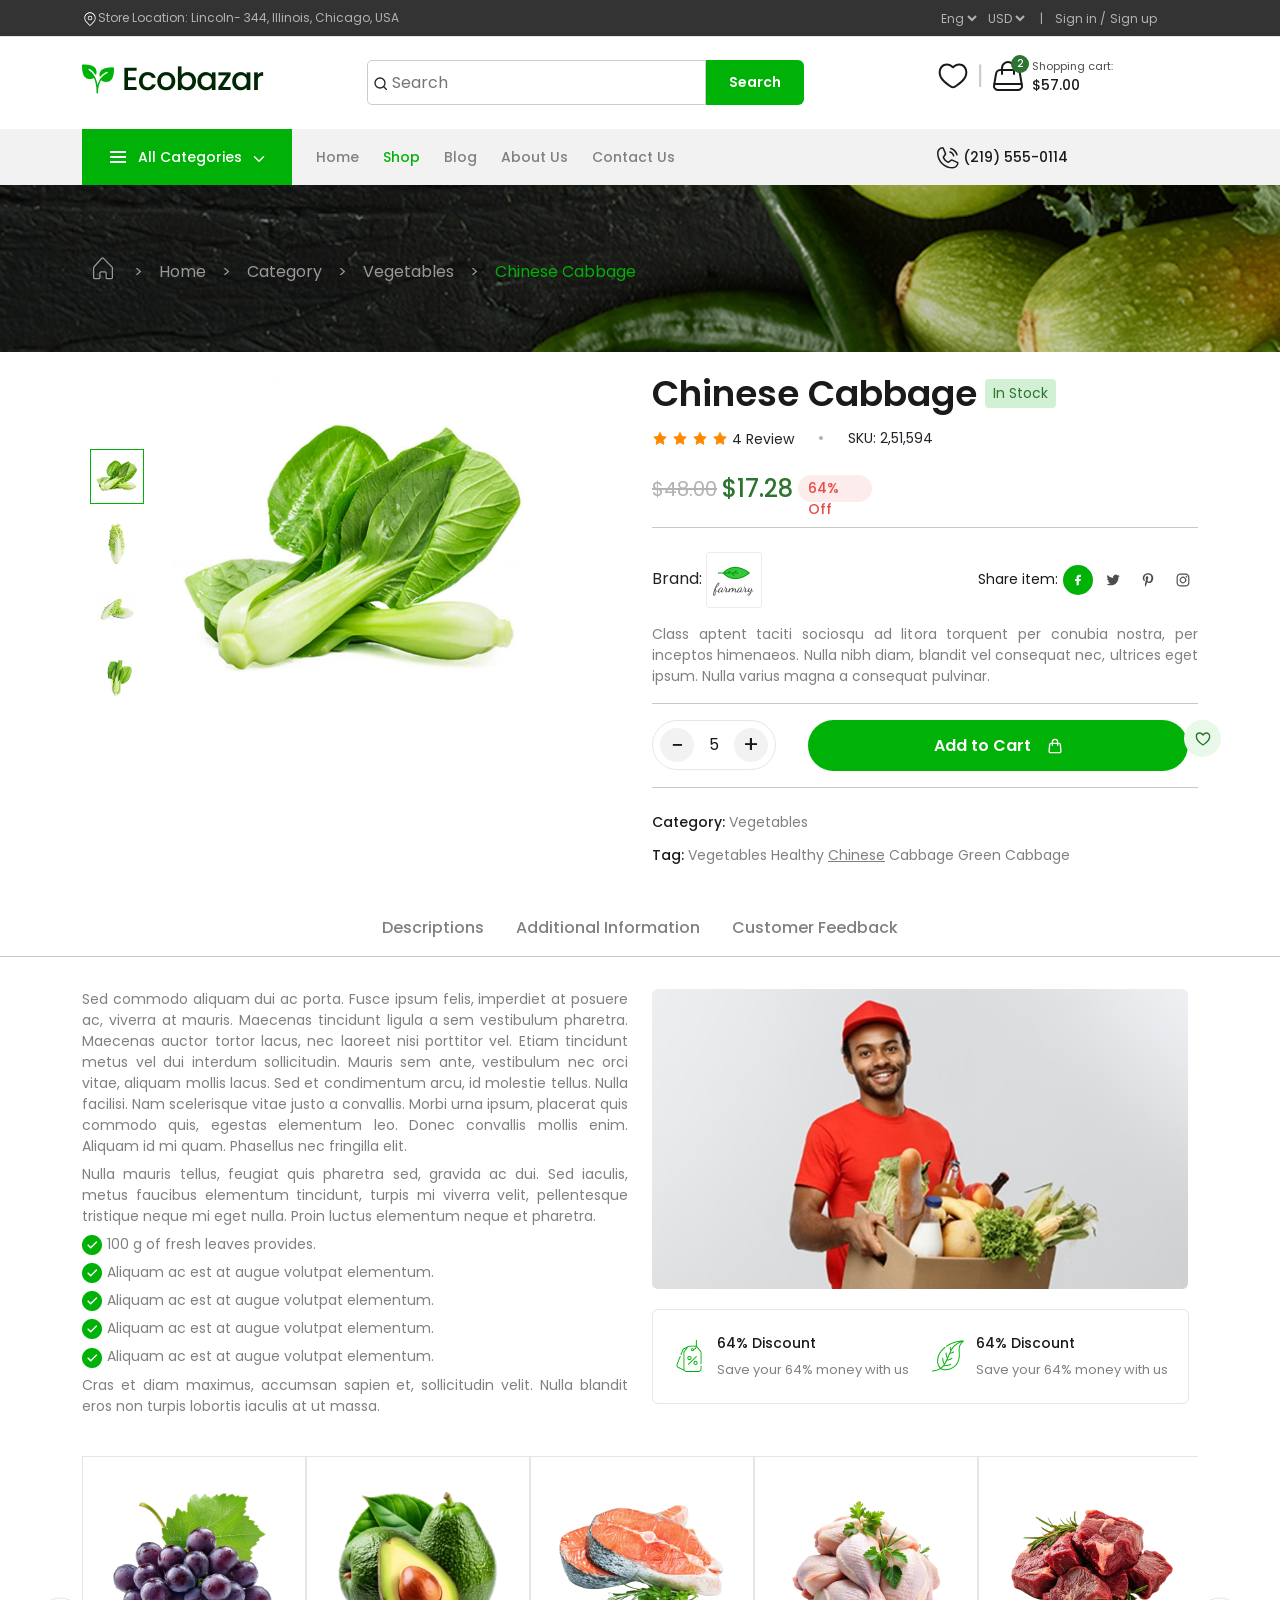
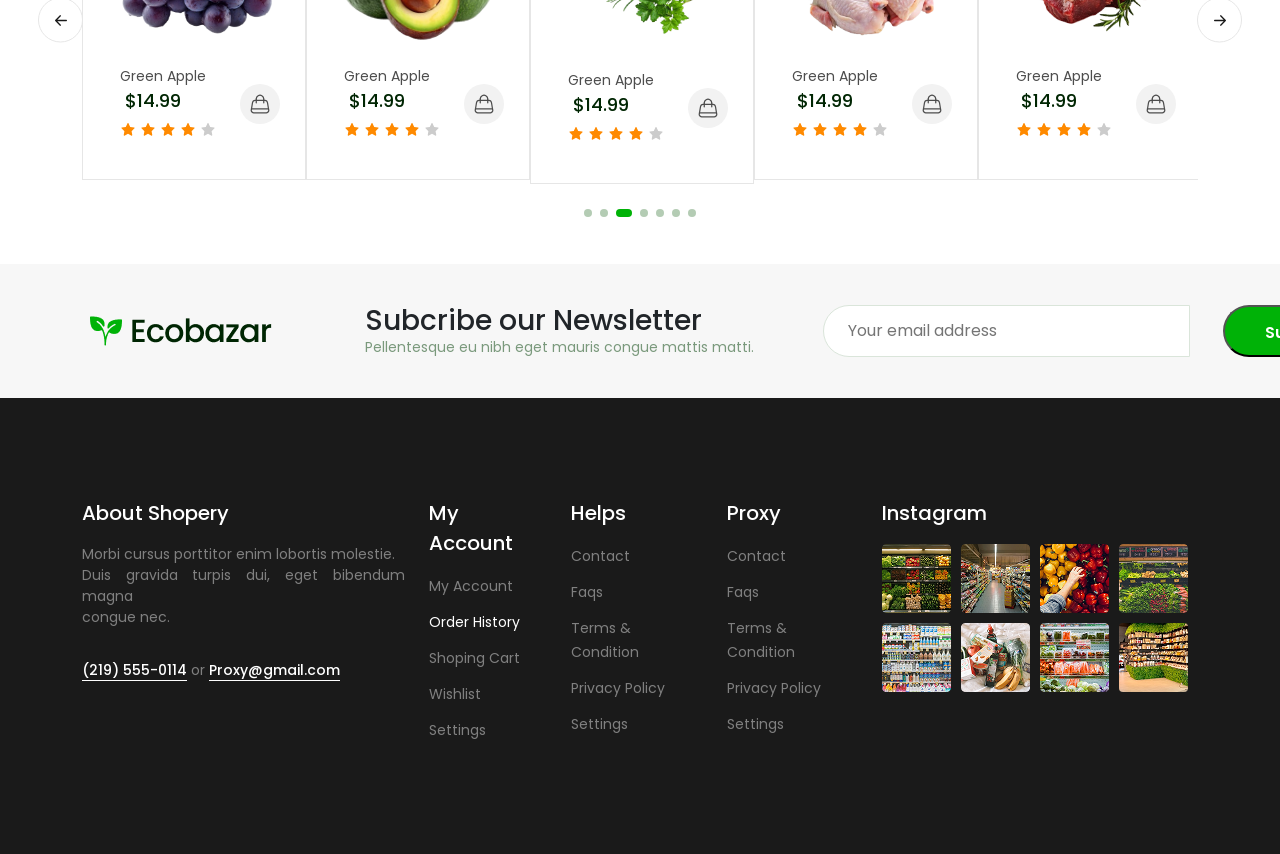
<file: product-details.html>
<!DOCTYPE html>
<html lang="en">
<head>
    <meta charset="UTF-8">
    <meta name="viewport" content="width=device-width, initial-scale=1.0">
    <title>Ecobazar</title>
    <meta name="title" content="Ecobazar">
    <meta name="description" content="Free shipping on millions of items. Get the best of Shopping and Entertainment with Prime.">
    <meta name="keywords" content="fruits, vegetable, dairy product, Home decor products, medicine">
    <meta name="author" content="John Doe">
    <link rel="shortct icon" href="./assets/img/favIcon.png" type="image/x-icon">
    
    <!-- css link -->
    <link rel="stylesheet" href="./assets/css/bootstrap.min.css">
    <link rel="stylesheet" href="./assets/css/slick.css">
    <link rel="stylesheet" href="./assets/css/product.css">
    <link rel="stylesheet" href="./assets/css/responsive.css">
    <!-- css link end-->
</head>
<body>
    <header>
        <div class="headerTop">
           <div class="container">
            <div class="row">
                  <div class="col-lg-9 headerTopLeft d-flex justify-content-center justify-content-lg-start">
                <div class="d-flex address">
                    <span class="iconifyIcon">
                    <svg xmlns="http://www.w3.org/2000/svg" width="1em" height="1em" viewBox="0 0 48 48">
	<path d="M0 0h48v48H0z" fill="none" />
	<path fill="currentColor" d="M24 4c9.389 0 17 7.611 17 17a16.92 16.92 0 0 1-4 10.955l-.022.026l-.016.019H37L26.911 42.709a4 4 0 0 1-5.822 0L11 32h.038l-.017-.02l-.021-.025A16.92 16.92 0 0 1 7 21c0-9.389 7.611-17 17-17m0 2.5C15.992 6.5 9.5 12.992 9.5 21c0 3.58 1.294 6.852 3.443 9.382l.308.362l9.657 10.251a1.5 1.5 0 0 0 2.184 0l9.657-10.25l.308-.363A14.43 14.43 0 0 0 38.5 21c0-8.008-6.492-14.5-14.5-14.5m0 7.5a7 7 0 1 1 0 14a7 7 0 0 1 0-14m0 2.5a4.5 4.5 0 1 0 0 9a4.5 4.5 0 0 0 0-9" />
</svg>
                </span>
                <p>Store Location: Lincoln- 344, Illinois, Chicago, USA</p>
                </div>        
            </div>
            <div class="col-12 col-lg-3 headerTopRight d-none d-lg-block justify-content-lg-end">
                <ul>
                    <li>
                        <select>
                            <option value="Eng">Eng</option>
                            <option value="BN">BN</option>
                        </select>
                    </li>
                     <li>
                        <select>
                            <option value="USD">USD</option>
                            <option value="TK">BDT</option>
                        </select>
                    </li>
                    <li class="divider mx-2">|</li>
                    <li><a href="#">Sign in /</a></li>
                    <li><a href="#">Sign up</a></li>
                </ul>
            </div>
            </div>         
           </div>
        </div>
        <div class="headerMiddle">
            <div class="container">
                <div class="row">
                    <div class="headerLogo col-lg-3 order-1 col-10">
                        <a href="#"><img src="./assets/img/Logo.png" alt="Ecobazar"></a>
                    </div>
                    <div class="searchBar col-lg-6 order-3 order-lg-2 col-12 my-2 my-lg-0 ">
                        <div class="searchField">
                            <form action="">
                            <div class="searchInput">
                                <input type="text" placeholder="Search">
                            <span class="iconifyIcon"><svg xmlns="http://www.w3.org/2000/svg" width="1em" height="1em" viewBox="0 0 24 24">
	<path d="M0 0h24v24H0z" fill="none" />
	<path fill="none" stroke="currentColor" stroke-linecap="round" stroke-width="2" d="m15.879 15.879l4.242 4.242M18 10.5a7.5 7.5 0 1 1-15 0a7.5 7.5 0 0 1 15 0Z" />
</svg>
</span>
                            </div>
                            <button>Search</button>
                        </form>
                        </div>
                    </div>
                    <div class="carts col-lg-3 order-2 order-lg-3 col-2">
                        <ul class="d-flex gap-2 ">
                            <li class="d-none d-lg-block">
                                <a href="./wishlist.html">
                                <span><svg xmlns="http://www.w3.org/2000/svg" width="32px" height="32px" viewBox="0 0 24 24">
	<path d="M0 0h24v24H0z" fill="none" />
	<path fill="currentColor" d="m8.962 18.91l.464-.588zM12 5.5l-.54.52a.75.75 0 0 0 1.08 0zm3.038 13.41l.465.59zm-5.612-.588C7.91 17.127 6.253 15.96 4.938 14.48C3.65 13.028 2.75 11.335 2.75 9.137h-1.5c0 2.666 1.11 4.7 2.567 6.339c1.43 1.61 3.254 2.9 4.68 4.024zM2.75 9.137c0-2.15 1.215-3.954 2.874-4.713c1.612-.737 3.778-.541 5.836 1.597l1.08-1.04C10.1 2.444 7.264 2.025 5 3.06C2.786 4.073 1.25 6.425 1.25 9.137zM8.497 19.5c.513.404 1.063.834 1.62 1.16s1.193.59 1.883.59v-1.5c-.31 0-.674-.12-1.126-.385c-.453-.264-.922-.628-1.448-1.043zm7.006 0c1.426-1.125 3.25-2.413 4.68-4.024c1.457-1.64 2.567-3.673 2.567-6.339h-1.5c0 2.198-.9 3.891-2.188 5.343c-1.315 1.48-2.972 2.647-4.488 3.842zM22.75 9.137c0-2.712-1.535-5.064-3.75-6.077c-2.264-1.035-5.098-.616-7.54 1.92l1.08 1.04c2.058-2.137 4.224-2.333 5.836-1.596c1.659.759 2.874 2.562 2.874 4.713zm-8.176 9.185c-.526.415-.995.779-1.448 1.043s-.816.385-1.126.385v1.5c.69 0 1.326-.265 1.883-.59c.558-.326 1.107-.756 1.62-1.16z" />
                </svg>
                </span></a>
                </li>
                <li class="cardDevider d-none d-lg-block">|</li>
                <li>
                    <div class="d-flex gap-2">
                        <div class="cartIcon d-none d-lg-block">
                           <a href="#">
                             <span><svg xmlns="http://www.w3.org/2000/svg" width="32px" height="32px" viewBox="0 0 256 256">
	<path d="M0 0h256v256H0z" fill="none" />
	<g fill="none" stroke-width="16">
		<path stroke="currentColor" stroke-linecap="round" stroke-linejoin="round" d="m 64,80 h 128 c 16,0 29.33333,16 32,32 l 16,96 c 2.66807,16.00842 -16,32 -32,32 H 48 C 32,240 13.33193,224.00842 16,208 L 32,112 C 34.666667,96 48,80 64,80 Z" />
		<path stroke="currentColor" stroke-linecap="round" stroke-linejoin="round" d="M 80,112 V 63.814079" />
		<path stroke="currentColor" stroke-linecap="round" stroke-linejoin="round" d="m 176,64 v 48" />
		<path stroke="currentColor" stroke-linecap="round" stroke-linejoin="round" d="M 19.090159,191.31828 H 236.90984" />
		<path stroke="currentColor" stroke-linecap="round" stroke-linejoin="round" d="M 176,64 C 176,48 166.70076,30.94703 151.90703,22.405869 137.1133,13.86471 118.88668,13.86471 104.09296,22.40587 89.299233,30.947031 80.000002,48 80,64" />
		<rect width="80" height="16" x="16" y="240" />
	</g>
</svg>
</span>
                           </a>
                           <span class="cartQty">2</span>
                        </div>
                        <div class="cartText d-none d-lg-block">
                            <p>Shopping cart:</p>
                            <span>$57.00</span>
                        </div>
                    </div>
                </li>
                <li class="menuBar d-lg-none">
                   <!-- Offcanvas start -->
                    <a data-bs-toggle="offcanvas" href="#offcanvasExample" role="button" aria-controls="offcanvasExample">
                        <svg xmlns="http://www.w3.org/2000/svg" width="24" height="24" viewBox="0 0 24 24">
	<path d="M0 0h24v24H0z" fill="none" />
	<path fill="none" stroke="currentColor" stroke-linecap="round" stroke-linejoin="round" stroke-width="2" d="M10 6h10M4 12h16M7 12h13M4 18h10" />
</svg>
                    </a>

<div class="offcanvas offcanvas-start" tabindex="-1" id="offcanvasExample" aria-labelledby="offcanvasExampleLabel">
  <div class="offcanvas-header">
    <img src="./assets/img/Logo.png" alt="">
    <button type="button" class="btn-close" data-bs-dismiss="offcanvas" aria-label="Close"></button>
  </div>
  <div class="offcanvas-body">
   <ul>
    <li><a href="#"><span><svg xmlns="http://www.w3.org/2000/svg" width="1em" height="1em" viewBox="0 0 24 24">
	<path d="M0 0h24v24H0z" fill="none" />
	<path fill="currentColor" d="M3 5h18v2H3zm0 6h18v2H3zm0 6h18v2H3z" />
</svg>
</span>All</a></li>
    <li><a href="#"><span><svg xmlns="http://www.w3.org/2000/svg" width="1em" height="1em" viewBox="0 0 1024 1024">
	<path d="M0 0h1024v1024H0z" fill="none" />
	<path fill="currentColor" d="M946.5 505L560.1 118.8l-25.9-25.9a31.5 31.5 0 0 0-44.4 0L77.5 505a63.9 63.9 0 0 0-18.8 46c.4 35.2 29.7 63.3 64.9 63.3h42.5V940h691.8V614.3h43.4c17.1 0 33.2-6.7 45.3-18.8a63.6 63.6 0 0 0 18.7-45.3c0-17-6.7-33.1-18.8-45.2M568 868H456V664h112zm217.9-325.7V868H632V640c0-22.1-17.9-40-40-40H432c-22.1 0-40 17.9-40 40v228H238.1V542.3h-96l370-369.7l23.1 23.1L882 542.3z" />
</svg>
</span>home</a></li>
<li><a href="#"><span><svg xmlns="http://www.w3.org/2000/svg" width="1em" height="1em" viewBox="0 0 24 24">
	<path d="M0 0h24v24H0z" fill="none" />
	<path fill="currentColor" d="M11 21v-2h8v-7.1q0-2.925-2.037-4.962T12 4.9T7.038 6.938T5 11.9V18H4q-.825 0-1.412-.587T2 16v-2q0-.525.263-.987T3 12.275l.075-1.325q.2-1.7.988-3.15t1.975-2.525T8.762 3.6T12 3t3.225.6t2.725 1.663t1.975 2.512t1 3.15l.075 1.3q.475.225.738.675t.262.95v2.3q0 .5-.262.95t-.738.675V19q0 .825-.587 1.413T19 21zm-2.713-7.287Q8 13.425 8 13t.288-.712T9 12t.713.288T10 13t-.288.713T9 14t-.712-.288m6 0Q14 13.426 14 13t.288-.712T15 12t.713.288T16 13t-.288.713T15 14t-.712-.288M6.025 12.45Q5.85 9.8 7.625 7.9T12.05 6q2.225 0 3.913 1.413T18 11.025Q15.725 11 13.813 9.8t-2.938-3.25q-.4 2-1.687 3.563T6.025 12.45" />
</svg>
</span>Help & Support</a></li>
<li><a href="#"><span><svg xmlns="http://www.w3.org/2000/svg" width="1em" height="1em" viewBox="0 0 56 56">
	<path d="M0 0h56v56H0z" fill="none" />
	<path fill="currentColor" d="M46.593 9q3.438 0 5.158 1.708q1.629 1.62 1.714 4.731l.005.35v23.852q0 3.374-1.72 5.07q-1.628 1.61-4.8 1.693l-.357.005H8.877q-3.438 0-5.158-1.697q-1.629-1.61-1.714-4.72L2 39.642V15.79q0-3.396 1.72-5.093q1.628-1.608 4.8-1.692L8.877 9zM5.526 39.444q0 1.709.876 2.574q.81.798 2.27.86l.25.005l17.477-.001V31.275h-.153q-.547 1.686-1.72 3.22a16.5 16.5 0 0 1-2.672 2.759a16.7 16.7 0 0 1-3.044 2.004q-1.544.777-2.793.975q-.94.13-1.478-.417q-.537-.547-.537-1.27q0-.789.46-1.281q.403-.432 1.09-.552l.203-.029q1.14-.13 2.43-.843a15 15 0 0 0 2.509-1.752a18 18 0 0 0 2.168-2.19q.833-1.006 1.307-1.904l.127-.254H5.526zm44.417-9.703h-18.77q.483 1.008 1.435 2.158a18 18 0 0 0 2.169 2.19q1.215 1.041 2.496 1.752q1.14.632 2.166.807l.255.036q.854.088 1.314.58q.46.494.46 1.282q0 .723-.537 1.27q-.536.547-1.478.417q-1.27-.198-2.804-.975a17 17 0 0 1-3.033-2.004q-1.5-1.227-2.672-2.76a11 11 0 0 1-1.59-2.847l-.13-.372h-.175v11.607h17.5q1.62 0 2.508-.864q.819-.8.882-2.316l.005-.258zm-3.149-17.21l-.245-.005h-17.5v7.513a9.4 9.4 0 0 1 1.763-2.42a7.7 7.7 0 0 1 2.29-1.566a6.4 6.4 0 0 1 2.605-.548q2.366 0 3.932 1.566t1.566 3.975q0 1.38-.591 2.574a7 7 0 0 1-1.654 2.135a9.6 9.6 0 0 1-2.119 1.414l-.345.163h13.447V15.987q0-1.709-.886-2.585q-.819-.81-2.263-.87M26.4 12.526H8.921q-1.643 0-2.519.876q-.81.81-.87 2.327l-.006.258v11.345h13.426a9.9 9.9 0 0 1-2.442-1.577a7.1 7.1 0 0 1-1.664-2.135a5.6 5.6 0 0 1-.603-2.574q0-2.409 1.577-3.975q1.578-1.566 3.92-1.566q1.38 0 2.629.548a7.7 7.7 0 0 1 2.289 1.566a8.8 8.8 0 0 1 1.56 2.075l.181.345zm-6.483 6.089q-1.182 0-1.884.712q-.7.712-.7 1.96q0 1.03.635 2.048q.634 1.018 1.752 1.84a9.7 9.7 0 0 0 2.56 1.325q1.266.44 2.664.496l.403.008h.657v-.614a9.1 9.1 0 0 0-.482-2.978a8.4 8.4 0 0 0-1.336-2.486q-.855-1.084-1.95-1.698a4.7 4.7 0 0 0-2.321-.613m15.616 0a4.64 4.64 0 0 0-2.3.613q-1.095.614-1.949 1.698a8.6 8.6 0 0 0-1.347 2.486a8.8 8.8 0 0 0-.485 2.587l-.008.391v.614h.658a9.3 9.3 0 0 0 3.088-.504a9.5 9.5 0 0 0 2.551-1.325q1.106-.822 1.742-1.84t.635-2.048q0-1.248-.69-1.96t-1.895-.712" />
</svg>
</span>Coupons</a></li>
<li><a href="#"><span><svg xmlns="http://www.w3.org/2000/svg" width="1em" height="1em" viewBox="0 0 2048 2048">
	<path d="M0 0h2048v2048H0z" fill="none" />
	<path fill="currentColor" d="M2048 384v640h-128V603l-768 768l-384-384l-675 674l-90-90l765-766l384 384l677-677h-421V384z" />
</svg>
</span>Sell</a></li>
<li><a href="#"><span><svg xmlns="http://www.w3.org/2000/svg" width="1em" height="1em" viewBox="0 0 24 24">
	<path d="M0 0h24v24H0z" fill="none" />
	<path fill="currentColor" d="M11 9h2V7h-2m1 13c-4.41 0-8-3.59-8-8s3.59-8 8-8s8 3.59 8 8s-3.59 8-8 8m0-18A10 10 0 0 0 2 12a10 10 0 0 0 10 10a10 10 0 0 0 10-10A10 10 0 0 0 12 2m-1 15h2v-6h-2z" />
</svg>
</span>About us</a></li>
<li><a href="#"><span><svg xmlns="http://www.w3.org/2000/svg" width="1em" height="1em" viewBox="0 0 2048 2048">
	<path d="M0 0h2048v2048H0z" fill="none" />
	<path fill="currentColor" d="M740 1461q65 33 117 81t90 108t57 128t20 142H896q0-79-30-149t-82-122t-123-83t-149-30q-80 0-149 30t-122 82t-83 123t-30 149H0q0-73 20-141t57-128t89-108t118-82q-74-55-115-136t-41-173q0-79 30-149t82-122t122-83t150-30q92 0 173 41t136 115q38-75 97-134t134-97q-74-55-115-136t-41-173q0-79 30-149t82-122t122-83t150-30q79 0 149 30t122 82t83 123t30 149q0 92-41 173t-115 136q65 33 117 81t90 108t57 128t20 142h-128q0-79-30-149t-82-122t-123-83t-149-30q-80 0-149 30t-122 82t-83 123t-30 149q0 92-41 173t-115 136m284-1077q0 53 20 99t55 82t81 55t100 20q53 0 99-20t82-55t55-81t20-100q0-53-20-99t-55-82t-81-55t-100-20q-53 0-99 20t-82 55t-55 81t-20 100m-768 768q0 53 20 99t55 82t81 55t100 20q53 0 99-20t82-55t55-81t20-100q0-53-20-99t-55-82t-81-55t-100-20q-53 0-99 20t-82 55t-55 81t-20 100m1024 256h768v128h-768zm0 384v-128h768v128zm0 256v-128h768v128z" />
</svg>
</span>Contact</a></li>
   </ul>
  </div>
</div>
<!-- Offcanvas end -->             
                </li>
                        </ul>
                    </div>
                </div>
            </div>
        </div>
        <div class="headerBottom d-none d-lg-block">
           <div class="container">
            <div class="row align-items-center">
                <div class="navList col-lg-9">
                    <ul class="d-flex gap-4 align-items-center">
                    <li class="CategoriesBtn d-flex align-items-center gap-2">
                        <span class="CategoriesIcon1"><svg xmlns="http://www.w3.org/2000/svg" width="1em" height="1em" viewBox="0 0 24 24">
	<path d="M0 0h24v24H0z" fill="none" />
	<path fill="currentColor" d="M4 11h16v2H4zm0-5h16v2H4zm0 10h16v2H4z" />
</svg>
</span>
                        All Categories
                        <span class="CategoriesIcon"><svg xmlns="http://www.w3.org/2000/svg" width="1em" height="1em" viewBox="0 0 24 24">
	<path d="M0 0h24v24H0z" fill="none" />
	<path fill="currentColor" d="M18.707 8.293a1 1 0 0 1 0 1.414l-6 6a1 1 0 0 1-1.414 0l-6-6a1 1 0 0 1 1.414-1.414L12 13.586l5.293-5.293a1 1 0 0 1 1.414 0" />
</svg>
</span>
<div class="CategoryMenu">
    <ul>
        <li><a href="#"> <img class="CategoryListIcon" src="./assets/img/cat/fruits.png" alt=""> Fruits</a></li>
        <li><a href="#"> <img class="CategoryListIcon" src="./assets/img/cat/vegetable.png" alt=""> Vegetable</a></li>
        <li><a href="#"> <img class="CategoryListIcon" src="./assets/img/cat/fish.png" alt=""> Fish</a></li>
        <li><a href="#"> <img class="CategoryListIcon" src="./assets/img/cat/meat.png" alt=""> Meat</a></li>
        <li><a href="#"> <img class="CategoryListIcon" src="./assets/img/cat/dairy.png" alt=""> Dairy Product</a></li>
        
    </ul>
</div>
                    </li>
                    <li><a href="#">Home</a></li>
                    <li><a href="./product-details.html" class="active">Shop</a></li>
                    <li><a href="#">Blog</a></li>
                    <li><a href="#">About Us</a></li>
                    <li><a href="#">Contact Us</a></li>
                </ul>
                </div>
                <div class="tel col-lg-3">
                    <a href="tel:+8801555-0114">
                        <span><svg width="22" height="22" viewBox="0 0 22 22" fill="none" xmlns="http://www.w3.org/2000/svg">
  <path d="M13.811 1.58928C15.2944 1.98824 16.6469 2.76995 17.7331 3.85612C18.8192 4.94229 19.601 6.29479 19.9999 7.77815" stroke="#1A1A1A" stroke-width="1.5" stroke-linecap="round" stroke-linejoin="round" />
  <path d="M12.9058 4.97115C13.7956 5.21053 14.6069 5.67949 15.2585 6.33106C15.91 6.98263 16.379 7.79395 16.6184 8.68377" stroke="#1A1A1A" stroke-width="1.5" stroke-linecap="round" stroke-linejoin="round" />
  <path d="M6.49 10.866C7.39738 12.7217 8.9013 14.2192 10.7609 15.1185C10.897 15.183 11.0477 15.2109 11.1979 15.1994C11.3481 15.1879 11.4928 15.1374 11.6175 15.0529L14.3562 13.2277C14.4772 13.1469 14.6164 13.0975 14.7612 13.0841C14.9061 13.0707 15.052 13.0935 15.1857 13.1507L20.3089 15.3469C20.4829 15.4208 20.6282 15.5493 20.7229 15.7129C20.8176 15.8766 20.8565 16.0666 20.8339 16.2543C20.6717 17.5212 20.0534 18.6857 19.0946 19.5296C18.1358 20.3736 16.9023 20.8392 15.625 20.8393C11.6799 20.8393 7.89639 19.2721 5.10679 16.4825C2.31718 13.6929 0.75 9.90937 0.75 5.96428C0.750118 4.68707 1.21574 3.45369 2.05971 2.49505C2.90367 1.53641 4.0681 0.918242 5.335 0.756277C5.52271 0.733639 5.71269 0.772597 5.87634 0.867284C6.03999 0.96197 6.16845 1.10726 6.24238 1.28128L8.44037 6.40878C8.4969 6.54126 8.51985 6.68565 8.50718 6.82913C8.49451 6.97261 8.44662 7.11075 8.36775 7.23128L6.54775 10.012C6.46515 10.1373 6.41641 10.2817 6.40629 10.4314C6.39617 10.5811 6.42501 10.7308 6.49 10.866V10.866Z" stroke="#1A1A1A" stroke-width="1.5" stroke-linecap="round" stroke-linejoin="round" />
</svg></span>
(219) 555-0114
                    </a>
                </div>
            </div>
           </div>
        </div>
    </header>
    <section id="CategoryBg">
        <div class="container">
            <div class="row">
                 <ul>
                <li><a href="./index.html"><span><svg xmlns="http://www.w3.org/2000/svg" width="1em" height="1em" viewBox="0 0 24 24">
	<path d="M0 0h24v24H0z" fill="none" />
	<path fill="none" stroke="currentColor" d="M12.391 4.262a1 1 0 0 0-1.46.035l-6.177 6.919a1 1 0 0 0-.254.666V19.5a1 1 0 0 0 1 1h3a1 1 0 0 0 1-1V16a1 1 0 0 1 1-1h3a1 1 0 0 1 1 1v3.5a1 1 0 0 0 1 1h3a1 1 0 0 0 1-1v-7.591a1 1 0 0 0-.287-.7z" />
</svg>
</span></a></li>
                <li><a href="#">></a></li>
                <li><a href="#">Home</a></li>
                <li><a href="#">></a></li>
                <li><a href="#">Category</a></li>
                <li><a href="#">></a></li>
                <li><a href="#">Vegetables</a></li>
                <li><a href="#">></a></li>
                <li><a href="#" class="active">Chinese Cabbage</a></li>
            </ul>
            </div>
           
        </div>

    </section>
    <!-- hdr sctn end -->
    <!-- productDtls -->
     <section id="productDtls">
        <div class="container">
            <div class="row">
                <!-- slider -->
                <div class="productDtlsImg col-lg-6">
                   
<div class="product-gallery">

  <!-- Thumbnail slider -->
  <div class="thumbnail-wrapper">
    <div class="thumbnail-slider">
      <div><img src="./assets/img/kimchi.png" alt="View 1"></div>
      <div><img src="./assets/img/kimchi2.png" alt="View 2"></div>
      <div><img src="./assets/img/kimchi3.png" alt="View 3"></div>
      <div><img src="./assets/img/kimchi4.png" alt="View 4"></div>
    </div>
  </div>

  <!-- Main image slider -->
  <div class="main-slider">
    <div><img src="./assets/img/kimchi.png" alt="View 1"></div>
      <div><img src="./assets/img/kimchi2.png" alt="View 2"></div>
      <div><img src="./assets/img/kimchi3.png" alt="View 3"></div>
      <div><img src="./assets/img/kimchi4.png" alt="View 4"></div>
  </div>
<!-- <div class="leftArrow leftArrowPro">
    <span><svg xmlns="http://www.w3.org/2000/svg" width="1em" height="1em" viewBox="0 0 24 24">
	<path d="M0 0h24v24H0z" fill="none" />
	<path fill="none" stroke="currentColor" stroke-linecap="round" stroke-linejoin="round" stroke-width="2" d="m11 5l-7 7l7 7m-7-7h16" />
</svg>
</span>
</div>
<div class="rightArrow rightArrowPro">
    <span><svg xmlns="http://www.w3.org/2000/svg" width="1em" height="1em" viewBox="0 0 24 24">
	<path d="M0 0h24v24H0z" fill="none" />
	<path fill="none" stroke="currentColor" stroke-linecap="round" stroke-linejoin="round" stroke-width="2" d="M4 12h16m-7-7l7 7l-7 7" />
</svg>
</span>
</div> -->
</div>


                </div>
                
                <!-- slider end -->
                <div class="productDtlsText col-lg-6">
                    <div class="d-flex align-items-center gap-2 flex-wrap">
          <h2>Chinese Cabbage</h2>
          <span class="stock sameFont">In Stock</span>
        </div>

        <div class="review-line d-flex align-items-center gap-4 flex-wrap">
          <div class="star">
            <span class="fullStar"><svg xmlns="http://www.w3.org/2000/svg" width="1em" height="1em" viewBox="0 0 1024 1024">
	<path d="M0 0h1024v1024H0z" fill="none" />
	<path fill="currentColor" d="m908.1 353.1l-253.9-36.9L540.7 86.1c-3.1-6.3-8.2-11.4-14.5-14.5c-15.8-7.8-35-1.3-42.9 14.5L369.8 316.2l-253.9 36.9c-7 1-13.4 4.3-18.3 9.3a32.05 32.05 0 0 0 .6 45.3l183.7 179.1l-43.4 252.9a31.95 31.95 0 0 0 46.4 33.7L512 754l227.1 119.4c6.2 3.3 13.4 4.4 20.3 3.2c17.4-3 29.1-19.5 26.1-36.9l-43.4-252.9l183.7-179.1c5-4.9 8.3-11.3 9.3-18.3c2.7-17.5-9.5-33.7-27-36.3" />
            </svg>
            </span>
            <span class="fullStar"><svg xmlns="http://www.w3.org/2000/svg" width="1em" height="1em" viewBox="0 0 1024 1024">
	<path d="M0 0h1024v1024H0z" fill="none" />
	<path fill="currentColor" d="m908.1 353.1l-253.9-36.9L540.7 86.1c-3.1-6.3-8.2-11.4-14.5-14.5c-15.8-7.8-35-1.3-42.9 14.5L369.8 316.2l-253.9 36.9c-7 1-13.4 4.3-18.3 9.3a32.05 32.05 0 0 0 .6 45.3l183.7 179.1l-43.4 252.9a31.95 31.95 0 0 0 46.4 33.7L512 754l227.1 119.4c6.2 3.3 13.4 4.4 20.3 3.2c17.4-3 29.1-19.5 26.1-36.9l-43.4-252.9l183.7-179.1c5-4.9 8.3-11.3 9.3-18.3c2.7-17.5-9.5-33.7-27-36.3" />
            </svg>
            </span>
            <span class="fullStar"><svg xmlns="http://www.w3.org/2000/svg" width="1em" height="1em" viewBox="0 0 1024 1024">
	<path d="M0 0h1024v1024H0z" fill="none" />
	<path fill="currentColor" d="m908.1 353.1l-253.9-36.9L540.7 86.1c-3.1-6.3-8.2-11.4-14.5-14.5c-15.8-7.8-35-1.3-42.9 14.5L369.8 316.2l-253.9 36.9c-7 1-13.4 4.3-18.3 9.3a32.05 32.05 0 0 0 .6 45.3l183.7 179.1l-43.4 252.9a31.95 31.95 0 0 0 46.4 33.7L512 754l227.1 119.4c6.2 3.3 13.4 4.4 20.3 3.2c17.4-3 29.1-19.5 26.1-36.9l-43.4-252.9l183.7-179.1c5-4.9 8.3-11.3 9.3-18.3c2.7-17.5-9.5-33.7-27-36.3" />
            </svg>
            </span>
            <span class="fullStar"><svg xmlns="http://www.w3.org/2000/svg" width="1em" height="1em" viewBox="0 0 1024 1024">
	<path d="M0 0h1024v1024H0z" fill="none" />
	<path fill="currentColor" d="m908.1 353.1l-253.9-36.9L540.7 86.1c-3.1-6.3-8.2-11.4-14.5-14.5c-15.8-7.8-35-1.3-42.9 14.5L369.8 316.2l-253.9 36.9c-7 1-13.4 4.3-18.3 9.3a32.05 32.05 0 0 0 .6 45.3l183.7 179.1l-43.4 252.9a31.95 31.95 0 0 0 46.4 33.7L512 754l227.1 119.4c6.2 3.3 13.4 4.4 20.3 3.2c17.4-3 29.1-19.5 26.1-36.9l-43.4-252.9l183.7-179.1c5-4.9 8.3-11.3 9.3-18.3c2.7-17.5-9.5-33.7-27-36.3" />
            </svg>
            </span>
            <span class="sameFont">4 Review</span>
          </div>
          
          <span class="separator sameFont">•</span>
          <small>SKU: 2,51,594</small>
        </div>


<div class="price-line d-flex align-items-center ">
          <del>$48.00</del>
          <strong>$17.28</strong>
          <span class="discount sameFont">64% Off</span>
        </div>

<hr>
        <div class="brand-share d-flex align-items-center">
          <div class="brand">
            <span>Brand: <img src="./assets/img/brand.png" alt=""></span>
          </div>

          <div class="social-share">
           <span class="sameFont">Share item:</span>
           <a href="#" class="active"><span><svg xmlns="http://www.w3.org/2000/svg" width="1em" height="1em" viewBox="0 0 24 24">
	<path d="M0 0h24v24H0z" fill="none" />
	<path fill="currentColor" d="M14.2 2.875A4.625 4.625 0 0 0 9.575 7.5v2.575H7.1c-.124 0-.225.1-.225.225v3.4c0 .124.1.225.225.225h2.475V20.9c0 .124.1.225.225.225h3.4c.124 0 .225-.1.225-.225v-6.975h2.497c.103 0 .193-.07.218-.17l.85-3.4a.225.225 0 0 0-.218-.28h-3.347V7.5a.775.775 0 0 1 .775-.775h2.6c.124 0 .225-.1.225-.225V3.1c0-.124-.1-.225-.225-.225z" />
</svg>
</span></a>
  <a href="#"><span><svg xmlns="http://www.w3.org/2000/svg" width="1em" height="1em" viewBox="0 0 24 24">
	<path d="M0 0h24v24H0z" fill="none" />
	<path fill="currentColor" d="M23.643 4.937c-.835.37-1.732.62-2.675.733a4.67 4.67 0 0 0 2.048-2.578a9.3 9.3 0 0 1-2.958 1.13a4.66 4.66 0 0 0-7.938 4.25a13.23 13.23 0 0 1-9.602-4.868c-.4.69-.63 1.49-.63 2.342A4.66 4.66 0 0 0 3.96 9.824a4.65 4.65 0 0 1-2.11-.583v.06a4.66 4.66 0 0 0 3.737 4.568a4.7 4.7 0 0 1-2.104.08a4.66 4.66 0 0 0 4.352 3.234a9.35 9.35 0 0 1-5.786 1.995a10 10 0 0 1-1.112-.065a13.2 13.2 0 0 0 7.14 2.093c8.57 0 13.255-7.098 13.255-13.254q0-.301-.014-.602a9.5 9.5 0 0 0 2.323-2.41z" />
</svg>

</span></a>
  <a href="#"><span><svg xmlns="http://www.w3.org/2000/svg" width="1em" height="1em" viewBox="0 0 32 32">
	<path d="M0 0h32v32H0z" fill="none" />
	<path fill="currentColor" d="M16.75.406C10.337.406 4 4.681 4 11.6c0 4.4 2.475 6.9 3.975 6.9c.619 0 .975-1.725.975-2.212c0-.581-1.481-1.819-1.481-4.238c0-5.025 3.825-8.588 8.775-8.588c4.256 0 7.406 2.419 7.406 6.863c0 3.319-1.331 9.544-5.644 9.544c-1.556 0-2.888-1.125-2.888-2.737c0-2.363 1.65-4.65 1.65-7.088c0-4.137-5.869-3.387-5.869 1.613c0 1.05.131 2.212.6 3.169c-.863 3.713-2.625 9.244-2.625 13.069c0 1.181.169 2.344.281 3.525c.212.238.106.213.431.094c3.15-4.313 3.038-5.156 4.463-10.8c.769 1.463 2.756 2.25 4.331 2.25c6.637 0 9.619-6.469 9.619-12.3c0-6.206-5.363-10.256-11.25-10.256z" />
</svg>

</span></a>
  <a href="#"><span><svg xmlns="http://www.w3.org/2000/svg" width="1em" height="1em" viewBox="0 0 24 24">
	<path d="M0 0h24v24H0z" fill="none" />
	<path fill="currentColor" fill-rule="evenodd" d="M7.465 1.066C8.638 1.012 9.012 1 12 1s3.362.013 4.534.066s1.972.24 2.672.511c.733.277 1.398.71 1.948 1.27c.56.549.992 1.213 1.268 1.947c.272.7.458 1.5.512 2.67C22.988 8.639 23 9.013 23 12s-.013 3.362-.066 4.535c-.053 1.17-.24 1.97-.512 2.67a5.4 5.4 0 0 1-1.268 1.949c-.55.56-1.215.992-1.948 1.268c-.7.272-1.5.458-2.67.512c-1.174.054-1.548.066-4.536.066s-3.362-.013-4.535-.066c-1.17-.053-1.97-.24-2.67-.512a5.4 5.4 0 0 1-1.949-1.268a5.4 5.4 0 0 1-1.269-1.948c-.271-.7-.457-1.5-.511-2.67C1.012 15.361 1 14.987 1 12s.013-3.362.066-4.534s.24-1.972.511-2.672a5.4 5.4 0 0 1 1.27-1.948a5.4 5.4 0 0 1 1.947-1.269c.7-.271 1.5-.457 2.67-.511m8.98 1.98c-1.16-.053-1.508-.064-4.445-.064s-3.285.011-4.445.064c-1.073.049-1.655.228-2.043.379c-.513.2-.88.437-1.265.822a3.4 3.4 0 0 0-.822 1.265c-.151.388-.33.97-.379 2.043c-.053 1.16-.064 1.508-.064 4.445s.011 3.285.064 4.445c.049 1.073.228 1.655.379 2.043c.176.477.457.91.822 1.265c.355.365.788.646 1.265.822c.388.151.97.33 2.043.379c1.16.053 1.507.064 4.445.064s3.285-.011 4.445-.064c1.073-.049 1.655-.228 2.043-.379c.513-.2.88-.437 1.265-.822c.365-.355.646-.788.822-1.265c.151-.388.33-.97.379-2.043c.053-1.16.064-1.508.064-4.445s-.011-3.285-.064-4.445c-.049-1.073-.228-1.655-.379-2.043c-.2-.513-.437-.88-.822-1.265a3.4 3.4 0 0 0-1.265-.822c-.388-.151-.97-.33-2.043-.379m-5.85 12.345a3.669 3.669 0 0 0 4-5.986a3.67 3.67 0 1 0-4 5.986M8.002 8.002a5.654 5.654 0 1 1 7.996 7.996a5.654 5.654 0 0 1-7.996-7.996m10.906-.814a1.337 1.337 0 1 0-1.89-1.89a1.337 1.337 0 0 0 1.89 1.89" clip-rule="evenodd" />
</svg>

</span></a>
          </div>

        </div>

        <p class="description sameFont">
          Class aptent taciti sociosqu ad litora torquent per conubia nostra,
          per inceptos himenaeos. Nulla nibh diam, blandit vel consequat nec,
          ultrices eget ipsum. Nulla varius magna a consequat pulvinar.
        </p>

        <hr>
        <div class="purchase d-flex">
            <!-- <div class="counter col-lg-4">
              <button class="decrement">-</button>
              <input type="number" name="" id="" value="1">
             <button class="increment">+</button>
            </div> -->
          <div class="quantity col-lg-2">
            <button type="button" class="minus">−</button>
            <span class="qty">5</span>
            <button type="button" class="plus">+</button>
          </div>


            <div class="cartForm col-lg-8">
                                  <a href="#" class="shopBtn shop_Btn">Add to Cart 
                                    <span><svg xmlns="http://www.w3.org/2000/svg" width="1em" height="1em" viewBox="0 0 24 24">
	<path d="M0 0h24v24H0z" fill="none" />
	<g fill="none" stroke="currentColor" stroke-linecap="round" stroke-linejoin="round" stroke-width="2">
		<path d="M3.977 9.84A2 2 0 0 1 5.971 8h12.058a2 2 0 0 1 1.994 1.84l.803 10A2 2 0 0 1 18.833 22H5.167a2 2 0 0 1-1.993-2.16z" />
		<path d="M16 11V6a4 4 0 0 0-4-4v0a4 4 0 0 0-4 4v5" />
	</g>
</svg>
</span>
</a>  
                    </div>



                    <div class=" wish_list col-lg-2">
                        
                            <a href="./wishlist.html"><span><svg xmlns="http://www.w3.org/2000/svg" width="1em" height="1em" viewBox="0 0 24 24">
	<path d="M0 0h24v24H0z" fill="none" />
	<path fill="none" stroke="currentColor" stroke-linecap="round" stroke-linejoin="round" stroke-width="2" d="M7 3C4.239 3 2 5.216 2 7.95c0 2.207.875 7.445 9.488 12.74a.99.99 0 0 0 1.024 0C21.126 15.395 22 10.157 22 7.95C22 5.216 19.761 3 17 3s-5 3-5 3s-2.239-3-5-3" />
</svg>
</span>  </a>     
                    </div>
                </div> 
<hr>
 <div class="meta">
          <p class="metaPara"><span class="sameFont">Category:</span> Vegetables</p>
          <p>
            <p><span class="sameFont">Tag:</span> Vegetables Healthy <u>Chinese</u> Cabbage Green Cabbage</p>
        </div>
                </div>
            </div>
        </div>
     </section>


     <!-- Descriptions start -->
      <div class="container">
        <ul class="desUl d-flex justify-content-center">
        <li><a href="#">Descriptions</a></li>
        <li><a href="#">Additional Information</a></li>
        <li><a href="#">Customer Feedback</a></li>
      </ul>
      </div>
      <hr>
    
<section id="descriptions">
    <div class="container">
          
        <div class="row">
            <div class="descriptionsLeft col-lg-6">
                <p>Sed commodo aliquam dui ac porta. Fusce ipsum felis, imperdiet at posuere ac, viverra at mauris. Maecenas tincidunt ligula a sem vestibulum pharetra. Maecenas auctor tortor lacus, nec laoreet nisi porttitor vel. Etiam tincidunt metus vel dui interdum sollicitudin. Mauris sem ante, vestibulum nec orci vitae, aliquam mollis lacus. Sed et condimentum arcu, id molestie tellus. Nulla facilisi. Nam scelerisque vitae justo a convallis. Morbi urna ipsum, placerat quis commodo quis, egestas elementum leo. Donec convallis mollis enim. Aliquam id mi quam. Phasellus nec fringilla elit.
</p>
<p>
Nulla mauris tellus, feugiat quis pharetra sed, gravida ac dui. Sed iaculis, metus faucibus elementum tincidunt, turpis mi viverra velit, pellentesque tristique neque mi eget nulla. Proin luctus elementum neque et pharetra. </p>
<p><img src="./assets/img/Check.png" alt="#">100 g of fresh leaves provides.</p>
<p><img src="./assets/img/Check.png" alt="#">Aliquam ac est at augue volutpat elementum.</p>
<p><img src="./assets/img/Check.png" alt="#">Aliquam ac est at augue volutpat elementum.</p>
<p><img src="./assets/img/Check.png" alt="#">Aliquam ac est at augue volutpat elementum.</p>
<p><img src="./assets/img/Check.png" alt="#">Aliquam ac est at augue volutpat elementum.</p>
<p>Cras et diam maximus, accumsan sapien et, sollicitudin velit. Nulla blandit eros non turpis lobortis iaculis at ut massa. </p>
</div>
<div class="descriptionsRight col-lg-6">
    <div class="descriptionsHdr"></div>
    <img src="./assets/img/dlvrymn.png" alt="">
    <div class="descriptionsBtm d-flex align-items-center justify-content-between">
        <div class="dscrptnBox d-flex align-items-center justify-content-center">
            <div class="descriptionsBtmImg">
            <img src="./assets/img/price-tag 1.png" alt="">
        </div>
        <div class="descriptionsBtmTxt">
            <h4>64% Discount</h4>
            <p>Save your 64% money with us</p>
        </div>
        </div>

        <div class="dscrptnBox d-flex align-items-center justify-content-center">
            <div class="descriptionsBtmImg">
            <img src="./assets/img/leaf 1.png" alt="">
        </div>
        <div class="descriptionsBtmTxt">
            <h4>64% Discount</h4>
            <p>Save your 64% money with us</p>
        </div>
        </div>
    </div>
</div>
        </div>
    </div>
</section>

     <!-- Descriptions end -->





<section id="featurs">
    <div class="container">
        <div class="featurSlider">
            <div class="productInfo">
                <div class="ProductsImg">
                    <a href="#"><img src="./assets/img/mix veg.png" alt="apple" class="img-fluid front"></a>
                    <!-- <a href="#"><img src="assets/img/fruits/apple2.png" alt="apple" class="img-fluid back"></a> -->
                    <span class="sale">Sale 50%</span>
                    <ul class="quickLinks">
                        <li><a href="#" class="trans1"><svg xmlns="http://www.w3.org/2000/svg" width="1em" height="1em" viewBox="0 0 1024 1024">
	<path d="M0 0h1024v1024H0z" fill="none" />
	<path fill="currentColor" d="M923 283.6a260 260 0 0 0-56.9-82.8a264.4 264.4 0 0 0-84-55.5A265.3 265.3 0 0 0 679.7 125c-49.3 0-97.4 13.5-139.2 39q-15 9.15-28.5 20.1q-13.5-10.95-28.5-20.1c-41.8-25.5-89.9-39-139.2-39c-35.5 0-69.9 6.8-102.4 20.3c-31.4 13-59.7 31.7-84 55.5a258.4 258.4 0 0 0-56.9 82.8c-13.9 32.3-21 66.6-21 101.9c0 33.3 6.8 68 20.3 103.3c11.3 29.5 27.5 60.1 48.2 91c32.8 48.9 77.9 99.9 133.9 151.6c92.8 85.7 184.7 144.9 188.6 147.3l23.7 15.2c10.5 6.7 24 6.7 34.5 0l23.7-15.2c3.9-2.5 95.7-61.6 188.6-147.3c56-51.7 101.1-102.7 133.9-151.6c20.7-30.9 37-61.5 48.2-91c13.5-35.3 20.3-70 20.3-103.3c.1-35.3-7-69.6-20.9-101.9M512 814.8S156 586.7 156 385.5C156 283.6 240.3 201 344.3 201c73.1 0 136.5 40.8 167.7 100.4C543.2 241.8 606.6 201 679.7 201c104 0 188.3 82.6 188.3 184.5c0 201.2-356 429.3-356 429.3" />
</svg>
</a></li>
                        <li><a href="#" class="trans2"><svg xmlns="http://www.w3.org/2000/svg" width="1em" height="1em" viewBox="0 0 24 24">
	<path d="M0 0h24v24H0z" fill="none" />
	<g fill="none" stroke="currentColor" stroke-linecap="round" stroke-linejoin="round" stroke-width="2">
		<path d="M21.257 10.962c.474.62.474 1.457 0 2.076C19.764 14.987 16.182 19 12 19s-7.764-4.013-9.257-5.962a1.69 1.69 0 0 1 0-2.076C4.236 9.013 7.818 5 12 5s7.764 4.013 9.257 5.962" />
		<circle cx="12" cy="12" r="3" />
	</g>
</svg>
</a></li>
                    </ul>
                </div>
                <div class="ProductsText">
                    <a href="#">Green Apple</a>
                    <strong>$14.99 <span>$20.99</span></strong>
                    <span class="fullStar"><svg xmlns="http://www.w3.org/2000/svg" width="1em" height="1em" viewBox="0 0 1024 1024">
	<path d="M0 0h1024v1024H0z" fill="none" />
	<path fill="currentColor" d="m908.1 353.1l-253.9-36.9L540.7 86.1c-3.1-6.3-8.2-11.4-14.5-14.5c-15.8-7.8-35-1.3-42.9 14.5L369.8 316.2l-253.9 36.9c-7 1-13.4 4.3-18.3 9.3a32.05 32.05 0 0 0 .6 45.3l183.7 179.1l-43.4 252.9a31.95 31.95 0 0 0 46.4 33.7L512 754l227.1 119.4c6.2 3.3 13.4 4.4 20.3 3.2c17.4-3 29.1-19.5 26.1-36.9l-43.4-252.9l183.7-179.1c5-4.9 8.3-11.3 9.3-18.3c2.7-17.5-9.5-33.7-27-36.3" />
            </svg>
            </span>
            <span class="fullStar"><svg xmlns="http://www.w3.org/2000/svg" width="1em" height="1em" viewBox="0 0 1024 1024">
	<path d="M0 0h1024v1024H0z" fill="none" />
	<path fill="currentColor" d="m908.1 353.1l-253.9-36.9L540.7 86.1c-3.1-6.3-8.2-11.4-14.5-14.5c-15.8-7.8-35-1.3-42.9 14.5L369.8 316.2l-253.9 36.9c-7 1-13.4 4.3-18.3 9.3a32.05 32.05 0 0 0 .6 45.3l183.7 179.1l-43.4 252.9a31.95 31.95 0 0 0 46.4 33.7L512 754l227.1 119.4c6.2 3.3 13.4 4.4 20.3 3.2c17.4-3 29.1-19.5 26.1-36.9l-43.4-252.9l183.7-179.1c5-4.9 8.3-11.3 9.3-18.3c2.7-17.5-9.5-33.7-27-36.3" />
            </svg>
            </span>
            <span class="fullStar"><svg xmlns="http://www.w3.org/2000/svg" width="1em" height="1em" viewBox="0 0 1024 1024">
	<path d="M0 0h1024v1024H0z" fill="none" />
	<path fill="currentColor" d="m908.1 353.1l-253.9-36.9L540.7 86.1c-3.1-6.3-8.2-11.4-14.5-14.5c-15.8-7.8-35-1.3-42.9 14.5L369.8 316.2l-253.9 36.9c-7 1-13.4 4.3-18.3 9.3a32.05 32.05 0 0 0 .6 45.3l183.7 179.1l-43.4 252.9a31.95 31.95 0 0 0 46.4 33.7L512 754l227.1 119.4c6.2 3.3 13.4 4.4 20.3 3.2c17.4-3 29.1-19.5 26.1-36.9l-43.4-252.9l183.7-179.1c5-4.9 8.3-11.3 9.3-18.3c2.7-17.5-9.5-33.7-27-36.3" />
            </svg>
            </span>
            <span class="fullStar"><svg xmlns="http://www.w3.org/2000/svg" width="1em" height="1em" viewBox="0 0 1024 1024">
	<path d="M0 0h1024v1024H0z" fill="none" />
	<path fill="currentColor" d="m908.1 353.1l-253.9-36.9L540.7 86.1c-3.1-6.3-8.2-11.4-14.5-14.5c-15.8-7.8-35-1.3-42.9 14.5L369.8 316.2l-253.9 36.9c-7 1-13.4 4.3-18.3 9.3a32.05 32.05 0 0 0 .6 45.3l183.7 179.1l-43.4 252.9a31.95 31.95 0 0 0 46.4 33.7L512 754l227.1 119.4c6.2 3.3 13.4 4.4 20.3 3.2c17.4-3 29.1-19.5 26.1-36.9l-43.4-252.9l183.7-179.1c5-4.9 8.3-11.3 9.3-18.3c2.7-17.5-9.5-33.7-27-36.3" />
            </svg>
            </span>
            <span class="halfStar"><svg xmlns="http://www.w3.org/2000/svg" width="1em" height="1em" viewBox="0 0 1024 1024">
	<path d="M0 0h1024v1024H0z" fill="none" />
	<path fill="currentColor" d="m908.1 353.1l-253.9-36.9L540.7 86.1c-3.1-6.3-8.2-11.4-14.5-14.5c-15.8-7.8-35-1.3-42.9 14.5L369.8 316.2l-253.9 36.9c-7 1-13.4 4.3-18.3 9.3a32.05 32.05 0 0 0 .6 45.3l183.7 179.1l-43.4 252.9a31.95 31.95 0 0 0 46.4 33.7L512 754l227.1 119.4c6.2 3.3 13.4 4.4 20.3 3.2c17.4-3 29.1-19.5 26.1-36.9l-43.4-252.9l183.7-179.1c5-4.9 8.3-11.3 9.3-18.3c2.7-17.5-9.5-33.7-27-36.3" />
            </svg>
            </span>
            <a href="#" class="addToCart">
                    <span><svg xmlns="http://www.w3.org/2000/svg" width="1em" height="1em" viewBox="0 0 256 256">
	<path d="M0 0h256v256H0z" fill="none" />
	<g fill="none" stroke-width="16">
		<path stroke="currentColor" stroke-linecap="round" stroke-linejoin="round" d="m 64,80 h 128 c 16,0 29.33333,16 32,32 l 16,96 c 2.66807,16.00842 -16,32 -32,32 H 48 C 32,240 13.33193,224.00842 16,208 L 32,112 C 34.666667,96 48,80 64,80 Z" />
		<path stroke="currentColor" stroke-linecap="round" stroke-linejoin="round" d="M 80,112 V 63.814079" />
		<path stroke="currentColor" stroke-linecap="round" stroke-linejoin="round" d="m 176,64 v 48" />
		<path stroke="currentColor" stroke-linecap="round" stroke-linejoin="round" d="M 19.090159,191.31828 H 236.90984" />
		<path stroke="currentColor" stroke-linecap="round" stroke-linejoin="round" d="M 176,64 C 176,48 166.70076,30.94703 151.90703,22.405869 137.1133,13.86471 118.88668,13.86471 104.09296,22.40587 89.299233,30.947031 80.000002,48 80,64" />
		<rect width="80" height="16" x="16" y="240" />
	</g>
</svg>
</span>
            </a>
                </div>
            </div>







            <div class="productInfo">
                <div class="ProductsImg">
                    <a href="#"><img src="./assets/img/tunaFish.png" alt="apple" class="img-fluid front"></a>
                    <!-- <a href="#"><img src="assets/img/fruits/mango2.webp" alt="apple" class="img-fluid back mango2"></a> -->
                    <ul class="quickLinks">
                        <li><a href="#" class="trans1"><svg xmlns="http://www.w3.org/2000/svg" width="1em" height="1em" viewBox="0 0 1024 1024">
	<path d="M0 0h1024v1024H0z" fill="none" />
	<path fill="currentColor" d="M923 283.6a260 260 0 0 0-56.9-82.8a264.4 264.4 0 0 0-84-55.5A265.3 265.3 0 0 0 679.7 125c-49.3 0-97.4 13.5-139.2 39q-15 9.15-28.5 20.1q-13.5-10.95-28.5-20.1c-41.8-25.5-89.9-39-139.2-39c-35.5 0-69.9 6.8-102.4 20.3c-31.4 13-59.7 31.7-84 55.5a258.4 258.4 0 0 0-56.9 82.8c-13.9 32.3-21 66.6-21 101.9c0 33.3 6.8 68 20.3 103.3c11.3 29.5 27.5 60.1 48.2 91c32.8 48.9 77.9 99.9 133.9 151.6c92.8 85.7 184.7 144.9 188.6 147.3l23.7 15.2c10.5 6.7 24 6.7 34.5 0l23.7-15.2c3.9-2.5 95.7-61.6 188.6-147.3c56-51.7 101.1-102.7 133.9-151.6c20.7-30.9 37-61.5 48.2-91c13.5-35.3 20.3-70 20.3-103.3c.1-35.3-7-69.6-20.9-101.9M512 814.8S156 586.7 156 385.5C156 283.6 240.3 201 344.3 201c73.1 0 136.5 40.8 167.7 100.4C543.2 241.8 606.6 201 679.7 201c104 0 188.3 82.6 188.3 184.5c0 201.2-356 429.3-356 429.3" />
</svg>
</a></li>
                        <li><a href="#" class="trans2"><svg xmlns="http://www.w3.org/2000/svg" width="1em" height="1em" viewBox="0 0 24 24">
	<path d="M0 0h24v24H0z" fill="none" />
	<g fill="none" stroke="currentColor" stroke-linecap="round" stroke-linejoin="round" stroke-width="2">
		<path d="M21.257 10.962c.474.62.474 1.457 0 2.076C19.764 14.987 16.182 19 12 19s-7.764-4.013-9.257-5.962a1.69 1.69 0 0 1 0-2.076C4.236 9.013 7.818 5 12 5s7.764 4.013 9.257 5.962" />
		<circle cx="12" cy="12" r="3" />
	</g>
</svg>
</a></li>
                    </ul>
                </div>
                <div class="ProductsText">
                    <a href="#">Green Apple</a>
                    <strong>$14.99</strong>
                    <span class="fullStar"><svg xmlns="http://www.w3.org/2000/svg" width="1em" height="1em" viewBox="0 0 1024 1024">
	<path d="M0 0h1024v1024H0z" fill="none" />
	<path fill="currentColor" d="m908.1 353.1l-253.9-36.9L540.7 86.1c-3.1-6.3-8.2-11.4-14.5-14.5c-15.8-7.8-35-1.3-42.9 14.5L369.8 316.2l-253.9 36.9c-7 1-13.4 4.3-18.3 9.3a32.05 32.05 0 0 0 .6 45.3l183.7 179.1l-43.4 252.9a31.95 31.95 0 0 0 46.4 33.7L512 754l227.1 119.4c6.2 3.3 13.4 4.4 20.3 3.2c17.4-3 29.1-19.5 26.1-36.9l-43.4-252.9l183.7-179.1c5-4.9 8.3-11.3 9.3-18.3c2.7-17.5-9.5-33.7-27-36.3" />
            </svg>
            </span>
            <span class="fullStar"><svg xmlns="http://www.w3.org/2000/svg" width="1em" height="1em" viewBox="0 0 1024 1024">
	<path d="M0 0h1024v1024H0z" fill="none" />
	<path fill="currentColor" d="m908.1 353.1l-253.9-36.9L540.7 86.1c-3.1-6.3-8.2-11.4-14.5-14.5c-15.8-7.8-35-1.3-42.9 14.5L369.8 316.2l-253.9 36.9c-7 1-13.4 4.3-18.3 9.3a32.05 32.05 0 0 0 .6 45.3l183.7 179.1l-43.4 252.9a31.95 31.95 0 0 0 46.4 33.7L512 754l227.1 119.4c6.2 3.3 13.4 4.4 20.3 3.2c17.4-3 29.1-19.5 26.1-36.9l-43.4-252.9l183.7-179.1c5-4.9 8.3-11.3 9.3-18.3c2.7-17.5-9.5-33.7-27-36.3" />
            </svg>
            </span>
            <span class="fullStar"><svg xmlns="http://www.w3.org/2000/svg" width="1em" height="1em" viewBox="0 0 1024 1024">
	<path d="M0 0h1024v1024H0z" fill="none" />
	<path fill="currentColor" d="m908.1 353.1l-253.9-36.9L540.7 86.1c-3.1-6.3-8.2-11.4-14.5-14.5c-15.8-7.8-35-1.3-42.9 14.5L369.8 316.2l-253.9 36.9c-7 1-13.4 4.3-18.3 9.3a32.05 32.05 0 0 0 .6 45.3l183.7 179.1l-43.4 252.9a31.95 31.95 0 0 0 46.4 33.7L512 754l227.1 119.4c6.2 3.3 13.4 4.4 20.3 3.2c17.4-3 29.1-19.5 26.1-36.9l-43.4-252.9l183.7-179.1c5-4.9 8.3-11.3 9.3-18.3c2.7-17.5-9.5-33.7-27-36.3" />
            </svg>
            </span>
            <span class="fullStar"><svg xmlns="http://www.w3.org/2000/svg" width="1em" height="1em" viewBox="0 0 1024 1024">
	<path d="M0 0h1024v1024H0z" fill="none" />
	<path fill="currentColor" d="m908.1 353.1l-253.9-36.9L540.7 86.1c-3.1-6.3-8.2-11.4-14.5-14.5c-15.8-7.8-35-1.3-42.9 14.5L369.8 316.2l-253.9 36.9c-7 1-13.4 4.3-18.3 9.3a32.05 32.05 0 0 0 .6 45.3l183.7 179.1l-43.4 252.9a31.95 31.95 0 0 0 46.4 33.7L512 754l227.1 119.4c6.2 3.3 13.4 4.4 20.3 3.2c17.4-3 29.1-19.5 26.1-36.9l-43.4-252.9l183.7-179.1c5-4.9 8.3-11.3 9.3-18.3c2.7-17.5-9.5-33.7-27-36.3" />
            </svg>
            </span>
            <span class="halfStar"><svg xmlns="http://www.w3.org/2000/svg" width="1em" height="1em" viewBox="0 0 1024 1024">
	<path d="M0 0h1024v1024H0z" fill="none" />
	<path fill="currentColor" d="m908.1 353.1l-253.9-36.9L540.7 86.1c-3.1-6.3-8.2-11.4-14.5-14.5c-15.8-7.8-35-1.3-42.9 14.5L369.8 316.2l-253.9 36.9c-7 1-13.4 4.3-18.3 9.3a32.05 32.05 0 0 0 .6 45.3l183.7 179.1l-43.4 252.9a31.95 31.95 0 0 0 46.4 33.7L512 754l227.1 119.4c6.2 3.3 13.4 4.4 20.3 3.2c17.4-3 29.1-19.5 26.1-36.9l-43.4-252.9l183.7-179.1c5-4.9 8.3-11.3 9.3-18.3c2.7-17.5-9.5-33.7-27-36.3" />
            </svg>
            </span>
            <a href="#" class="addToCart">
                    <span><svg xmlns="http://www.w3.org/2000/svg" width="1em" height="1em" viewBox="0 0 256 256">
	<path d="M0 0h256v256H0z" fill="none" />
	<g fill="none" stroke-width="16">
		<path stroke="currentColor" stroke-linecap="round" stroke-linejoin="round" d="m 64,80 h 128 c 16,0 29.33333,16 32,32 l 16,96 c 2.66807,16.00842 -16,32 -32,32 H 48 C 32,240 13.33193,224.00842 16,208 L 32,112 C 34.666667,96 48,80 64,80 Z" />
		<path stroke="currentColor" stroke-linecap="round" stroke-linejoin="round" d="M 80,112 V 63.814079" />
		<path stroke="currentColor" stroke-linecap="round" stroke-linejoin="round" d="m 176,64 v 48" />
		<path stroke="currentColor" stroke-linecap="round" stroke-linejoin="round" d="M 19.090159,191.31828 H 236.90984" />
		<path stroke="currentColor" stroke-linecap="round" stroke-linejoin="round" d="M 176,64 C 176,48 166.70076,30.94703 151.90703,22.405869 137.1133,13.86471 118.88668,13.86471 104.09296,22.40587 89.299233,30.947031 80.000002,48 80,64" />
		<rect width="80" height="16" x="16" y="240" />
	</g>
</svg>
</span>
            </a>
                </div>
            </div>




 <div class="productInfo">
                <div class="ProductsImg">
                    <a href="#"><img src="./assets/img/graps.png" alt="apple" class="img-fluid front"></a>
                    <!-- <a href="#"><img src="assets/img/fruits/tmt2.png" alt="apple" class="img-fluid back " width="200px"></a> -->
                    <ul class="quickLinks">
                        <li><a href="#" class="trans1"><svg xmlns="http://www.w3.org/2000/svg" width="1em" height="1em" viewBox="0 0 1024 1024">
	<path d="M0 0h1024v1024H0z" fill="none" />
	<path fill="currentColor" d="M923 283.6a260 260 0 0 0-56.9-82.8a264.4 264.4 0 0 0-84-55.5A265.3 265.3 0 0 0 679.7 125c-49.3 0-97.4 13.5-139.2 39q-15 9.15-28.5 20.1q-13.5-10.95-28.5-20.1c-41.8-25.5-89.9-39-139.2-39c-35.5 0-69.9 6.8-102.4 20.3c-31.4 13-59.7 31.7-84 55.5a258.4 258.4 0 0 0-56.9 82.8c-13.9 32.3-21 66.6-21 101.9c0 33.3 6.8 68 20.3 103.3c11.3 29.5 27.5 60.1 48.2 91c32.8 48.9 77.9 99.9 133.9 151.6c92.8 85.7 184.7 144.9 188.6 147.3l23.7 15.2c10.5 6.7 24 6.7 34.5 0l23.7-15.2c3.9-2.5 95.7-61.6 188.6-147.3c56-51.7 101.1-102.7 133.9-151.6c20.7-30.9 37-61.5 48.2-91c13.5-35.3 20.3-70 20.3-103.3c.1-35.3-7-69.6-20.9-101.9M512 814.8S156 586.7 156 385.5C156 283.6 240.3 201 344.3 201c73.1 0 136.5 40.8 167.7 100.4C543.2 241.8 606.6 201 679.7 201c104 0 188.3 82.6 188.3 184.5c0 201.2-356 429.3-356 429.3" />
</svg>
</a></li>
                        <li><a href="#" class="trans2"><svg xmlns="http://www.w3.org/2000/svg" width="1em" height="1em" viewBox="0 0 24 24">
	<path d="M0 0h24v24H0z" fill="none" />
	<g fill="none" stroke="currentColor" stroke-linecap="round" stroke-linejoin="round" stroke-width="2">
		<path d="M21.257 10.962c.474.62.474 1.457 0 2.076C19.764 14.987 16.182 19 12 19s-7.764-4.013-9.257-5.962a1.69 1.69 0 0 1 0-2.076C4.236 9.013 7.818 5 12 5s7.764 4.013 9.257 5.962" />
		<circle cx="12" cy="12" r="3" />
	</g>
</svg>
</a></li>
                    </ul>
                </div>
                <div class="ProductsText">
                    <a href="#">Green Apple</a>
                    <strong>$14.99</strong>
                    <span class="fullStar"><svg xmlns="http://www.w3.org/2000/svg" width="1em" height="1em" viewBox="0 0 1024 1024">
	<path d="M0 0h1024v1024H0z" fill="none" />
	<path fill="currentColor" d="m908.1 353.1l-253.9-36.9L540.7 86.1c-3.1-6.3-8.2-11.4-14.5-14.5c-15.8-7.8-35-1.3-42.9 14.5L369.8 316.2l-253.9 36.9c-7 1-13.4 4.3-18.3 9.3a32.05 32.05 0 0 0 .6 45.3l183.7 179.1l-43.4 252.9a31.95 31.95 0 0 0 46.4 33.7L512 754l227.1 119.4c6.2 3.3 13.4 4.4 20.3 3.2c17.4-3 29.1-19.5 26.1-36.9l-43.4-252.9l183.7-179.1c5-4.9 8.3-11.3 9.3-18.3c2.7-17.5-9.5-33.7-27-36.3" />
            </svg>
            </span>
            <span class="fullStar"><svg xmlns="http://www.w3.org/2000/svg" width="1em" height="1em" viewBox="0 0 1024 1024">
	<path d="M0 0h1024v1024H0z" fill="none" />
	<path fill="currentColor" d="m908.1 353.1l-253.9-36.9L540.7 86.1c-3.1-6.3-8.2-11.4-14.5-14.5c-15.8-7.8-35-1.3-42.9 14.5L369.8 316.2l-253.9 36.9c-7 1-13.4 4.3-18.3 9.3a32.05 32.05 0 0 0 .6 45.3l183.7 179.1l-43.4 252.9a31.95 31.95 0 0 0 46.4 33.7L512 754l227.1 119.4c6.2 3.3 13.4 4.4 20.3 3.2c17.4-3 29.1-19.5 26.1-36.9l-43.4-252.9l183.7-179.1c5-4.9 8.3-11.3 9.3-18.3c2.7-17.5-9.5-33.7-27-36.3" />
            </svg>
            </span>
            <span class="fullStar"><svg xmlns="http://www.w3.org/2000/svg" width="1em" height="1em" viewBox="0 0 1024 1024">
	<path d="M0 0h1024v1024H0z" fill="none" />
	<path fill="currentColor" d="m908.1 353.1l-253.9-36.9L540.7 86.1c-3.1-6.3-8.2-11.4-14.5-14.5c-15.8-7.8-35-1.3-42.9 14.5L369.8 316.2l-253.9 36.9c-7 1-13.4 4.3-18.3 9.3a32.05 32.05 0 0 0 .6 45.3l183.7 179.1l-43.4 252.9a31.95 31.95 0 0 0 46.4 33.7L512 754l227.1 119.4c6.2 3.3 13.4 4.4 20.3 3.2c17.4-3 29.1-19.5 26.1-36.9l-43.4-252.9l183.7-179.1c5-4.9 8.3-11.3 9.3-18.3c2.7-17.5-9.5-33.7-27-36.3" />
            </svg>
            </span>
            <span class="fullStar"><svg xmlns="http://www.w3.org/2000/svg" width="1em" height="1em" viewBox="0 0 1024 1024">
	<path d="M0 0h1024v1024H0z" fill="none" />
	<path fill="currentColor" d="m908.1 353.1l-253.9-36.9L540.7 86.1c-3.1-6.3-8.2-11.4-14.5-14.5c-15.8-7.8-35-1.3-42.9 14.5L369.8 316.2l-253.9 36.9c-7 1-13.4 4.3-18.3 9.3a32.05 32.05 0 0 0 .6 45.3l183.7 179.1l-43.4 252.9a31.95 31.95 0 0 0 46.4 33.7L512 754l227.1 119.4c6.2 3.3 13.4 4.4 20.3 3.2c17.4-3 29.1-19.5 26.1-36.9l-43.4-252.9l183.7-179.1c5-4.9 8.3-11.3 9.3-18.3c2.7-17.5-9.5-33.7-27-36.3" />
            </svg>
            </span>
            <span class="halfStar"><svg xmlns="http://www.w3.org/2000/svg" width="1em" height="1em" viewBox="0 0 1024 1024">
	<path d="M0 0h1024v1024H0z" fill="none" />
	<path fill="currentColor" d="m908.1 353.1l-253.9-36.9L540.7 86.1c-3.1-6.3-8.2-11.4-14.5-14.5c-15.8-7.8-35-1.3-42.9 14.5L369.8 316.2l-253.9 36.9c-7 1-13.4 4.3-18.3 9.3a32.05 32.05 0 0 0 .6 45.3l183.7 179.1l-43.4 252.9a31.95 31.95 0 0 0 46.4 33.7L512 754l227.1 119.4c6.2 3.3 13.4 4.4 20.3 3.2c17.4-3 29.1-19.5 26.1-36.9l-43.4-252.9l183.7-179.1c5-4.9 8.3-11.3 9.3-18.3c2.7-17.5-9.5-33.7-27-36.3" />
            </svg>
            </span>
            <a href="#" class="addToCart">
                    <span><svg xmlns="http://www.w3.org/2000/svg" width="1em" height="1em" viewBox="0 0 256 256">
	<path d="M0 0h256v256H0z" fill="none" />
	<g fill="none" stroke-width="16">
		<path stroke="currentColor" stroke-linecap="round" stroke-linejoin="round" d="m 64,80 h 128 c 16,0 29.33333,16 32,32 l 16,96 c 2.66807,16.00842 -16,32 -32,32 H 48 C 32,240 13.33193,224.00842 16,208 L 32,112 C 34.666667,96 48,80 64,80 Z" />
		<path stroke="currentColor" stroke-linecap="round" stroke-linejoin="round" d="M 80,112 V 63.814079" />
		<path stroke="currentColor" stroke-linecap="round" stroke-linejoin="round" d="m 176,64 v 48" />
		<path stroke="currentColor" stroke-linecap="round" stroke-linejoin="round" d="M 19.090159,191.31828 H 236.90984" />
		<path stroke="currentColor" stroke-linecap="round" stroke-linejoin="round" d="M 176,64 C 176,48 166.70076,30.94703 151.90703,22.405869 137.1133,13.86471 118.88668,13.86471 104.09296,22.40587 89.299233,30.947031 80.000002,48 80,64" />
		<rect width="80" height="16" x="16" y="240" />
	</g>
</svg>
</span>
            </a>
                </div>
            </div>




            <div class="productInfo">
                <div class="ProductsImg">
                    <a href="#"><img src="./assets/img/avocado.png" alt="apple" class="img-fluid front"></a>
                    <!-- <a href="#"><img src="assets/img/fruits/tmt2.png" alt="apple" class="img-fluid back " width="200px"></a> -->
                    <ul class="quickLinks">
                        <li><a href="#" class="trans1"><svg xmlns="http://www.w3.org/2000/svg" width="1em" height="1em" viewBox="0 0 1024 1024">
	<path d="M0 0h1024v1024H0z" fill="none" />
	<path fill="currentColor" d="M923 283.6a260 260 0 0 0-56.9-82.8a264.4 264.4 0 0 0-84-55.5A265.3 265.3 0 0 0 679.7 125c-49.3 0-97.4 13.5-139.2 39q-15 9.15-28.5 20.1q-13.5-10.95-28.5-20.1c-41.8-25.5-89.9-39-139.2-39c-35.5 0-69.9 6.8-102.4 20.3c-31.4 13-59.7 31.7-84 55.5a258.4 258.4 0 0 0-56.9 82.8c-13.9 32.3-21 66.6-21 101.9c0 33.3 6.8 68 20.3 103.3c11.3 29.5 27.5 60.1 48.2 91c32.8 48.9 77.9 99.9 133.9 151.6c92.8 85.7 184.7 144.9 188.6 147.3l23.7 15.2c10.5 6.7 24 6.7 34.5 0l23.7-15.2c3.9-2.5 95.7-61.6 188.6-147.3c56-51.7 101.1-102.7 133.9-151.6c20.7-30.9 37-61.5 48.2-91c13.5-35.3 20.3-70 20.3-103.3c.1-35.3-7-69.6-20.9-101.9M512 814.8S156 586.7 156 385.5C156 283.6 240.3 201 344.3 201c73.1 0 136.5 40.8 167.7 100.4C543.2 241.8 606.6 201 679.7 201c104 0 188.3 82.6 188.3 184.5c0 201.2-356 429.3-356 429.3" />
</svg>
</a></li>
                        <li><a href="#" class="trans2"><svg xmlns="http://www.w3.org/2000/svg" width="1em" height="1em" viewBox="0 0 24 24">
	<path d="M0 0h24v24H0z" fill="none" />
	<g fill="none" stroke="currentColor" stroke-linecap="round" stroke-linejoin="round" stroke-width="2">
		<path d="M21.257 10.962c.474.62.474 1.457 0 2.076C19.764 14.987 16.182 19 12 19s-7.764-4.013-9.257-5.962a1.69 1.69 0 0 1 0-2.076C4.236 9.013 7.818 5 12 5s7.764 4.013 9.257 5.962" />
		<circle cx="12" cy="12" r="3" />
	</g>
</svg>
</a></li>
                    </ul>
                </div>
                <div class="ProductsText">
                    <a href="#">Green Apple</a>
                    <strong>$14.99</strong>
                    <span class="fullStar"><svg xmlns="http://www.w3.org/2000/svg" width="1em" height="1em" viewBox="0 0 1024 1024">
	<path d="M0 0h1024v1024H0z" fill="none" />
	<path fill="currentColor" d="m908.1 353.1l-253.9-36.9L540.7 86.1c-3.1-6.3-8.2-11.4-14.5-14.5c-15.8-7.8-35-1.3-42.9 14.5L369.8 316.2l-253.9 36.9c-7 1-13.4 4.3-18.3 9.3a32.05 32.05 0 0 0 .6 45.3l183.7 179.1l-43.4 252.9a31.95 31.95 0 0 0 46.4 33.7L512 754l227.1 119.4c6.2 3.3 13.4 4.4 20.3 3.2c17.4-3 29.1-19.5 26.1-36.9l-43.4-252.9l183.7-179.1c5-4.9 8.3-11.3 9.3-18.3c2.7-17.5-9.5-33.7-27-36.3" />
            </svg>
            </span>
            <span class="fullStar"><svg xmlns="http://www.w3.org/2000/svg" width="1em" height="1em" viewBox="0 0 1024 1024">
	<path d="M0 0h1024v1024H0z" fill="none" />
	<path fill="currentColor" d="m908.1 353.1l-253.9-36.9L540.7 86.1c-3.1-6.3-8.2-11.4-14.5-14.5c-15.8-7.8-35-1.3-42.9 14.5L369.8 316.2l-253.9 36.9c-7 1-13.4 4.3-18.3 9.3a32.05 32.05 0 0 0 .6 45.3l183.7 179.1l-43.4 252.9a31.95 31.95 0 0 0 46.4 33.7L512 754l227.1 119.4c6.2 3.3 13.4 4.4 20.3 3.2c17.4-3 29.1-19.5 26.1-36.9l-43.4-252.9l183.7-179.1c5-4.9 8.3-11.3 9.3-18.3c2.7-17.5-9.5-33.7-27-36.3" />
            </svg>
            </span>
            <span class="fullStar"><svg xmlns="http://www.w3.org/2000/svg" width="1em" height="1em" viewBox="0 0 1024 1024">
	<path d="M0 0h1024v1024H0z" fill="none" />
	<path fill="currentColor" d="m908.1 353.1l-253.9-36.9L540.7 86.1c-3.1-6.3-8.2-11.4-14.5-14.5c-15.8-7.8-35-1.3-42.9 14.5L369.8 316.2l-253.9 36.9c-7 1-13.4 4.3-18.3 9.3a32.05 32.05 0 0 0 .6 45.3l183.7 179.1l-43.4 252.9a31.95 31.95 0 0 0 46.4 33.7L512 754l227.1 119.4c6.2 3.3 13.4 4.4 20.3 3.2c17.4-3 29.1-19.5 26.1-36.9l-43.4-252.9l183.7-179.1c5-4.9 8.3-11.3 9.3-18.3c2.7-17.5-9.5-33.7-27-36.3" />
            </svg>
            </span>
            <span class="fullStar"><svg xmlns="http://www.w3.org/2000/svg" width="1em" height="1em" viewBox="0 0 1024 1024">
	<path d="M0 0h1024v1024H0z" fill="none" />
	<path fill="currentColor" d="m908.1 353.1l-253.9-36.9L540.7 86.1c-3.1-6.3-8.2-11.4-14.5-14.5c-15.8-7.8-35-1.3-42.9 14.5L369.8 316.2l-253.9 36.9c-7 1-13.4 4.3-18.3 9.3a32.05 32.05 0 0 0 .6 45.3l183.7 179.1l-43.4 252.9a31.95 31.95 0 0 0 46.4 33.7L512 754l227.1 119.4c6.2 3.3 13.4 4.4 20.3 3.2c17.4-3 29.1-19.5 26.1-36.9l-43.4-252.9l183.7-179.1c5-4.9 8.3-11.3 9.3-18.3c2.7-17.5-9.5-33.7-27-36.3" />
            </svg>
            </span>
            <span class="halfStar"><svg xmlns="http://www.w3.org/2000/svg" width="1em" height="1em" viewBox="0 0 1024 1024">
	<path d="M0 0h1024v1024H0z" fill="none" />
	<path fill="currentColor" d="m908.1 353.1l-253.9-36.9L540.7 86.1c-3.1-6.3-8.2-11.4-14.5-14.5c-15.8-7.8-35-1.3-42.9 14.5L369.8 316.2l-253.9 36.9c-7 1-13.4 4.3-18.3 9.3a32.05 32.05 0 0 0 .6 45.3l183.7 179.1l-43.4 252.9a31.95 31.95 0 0 0 46.4 33.7L512 754l227.1 119.4c6.2 3.3 13.4 4.4 20.3 3.2c17.4-3 29.1-19.5 26.1-36.9l-43.4-252.9l183.7-179.1c5-4.9 8.3-11.3 9.3-18.3c2.7-17.5-9.5-33.7-27-36.3" />
            </svg>
            </span>
            <a href="#" class="addToCart">
                    <span><svg xmlns="http://www.w3.org/2000/svg" width="1em" height="1em" viewBox="0 0 256 256">
	<path d="M0 0h256v256H0z" fill="none" />
	<g fill="none" stroke-width="16">
		<path stroke="currentColor" stroke-linecap="round" stroke-linejoin="round" d="m 64,80 h 128 c 16,0 29.33333,16 32,32 l 16,96 c 2.66807,16.00842 -16,32 -32,32 H 48 C 32,240 13.33193,224.00842 16,208 L 32,112 C 34.666667,96 48,80 64,80 Z" />
		<path stroke="currentColor" stroke-linecap="round" stroke-linejoin="round" d="M 80,112 V 63.814079" />
		<path stroke="currentColor" stroke-linecap="round" stroke-linejoin="round" d="m 176,64 v 48" />
		<path stroke="currentColor" stroke-linecap="round" stroke-linejoin="round" d="M 19.090159,191.31828 H 236.90984" />
		<path stroke="currentColor" stroke-linecap="round" stroke-linejoin="round" d="M 176,64 C 176,48 166.70076,30.94703 151.90703,22.405869 137.1133,13.86471 118.88668,13.86471 104.09296,22.40587 89.299233,30.947031 80.000002,48 80,64" />
		<rect width="80" height="16" x="16" y="240" />
	</g>
</svg>
</span>
            </a>
                </div>
            </div>




            <div class="productInfo">
                <div class="ProductsImg">
                    <a href="#"><img src="./assets/img/fish.png" alt="apple" class="img-fluid front"></a>
                    <!-- <a href="#"><img src="assets/img/fruits/tmt2.png" alt="apple" class="img-fluid back " width="200px"></a> -->
                    <ul class="quickLinks">
                        <li><a href="#" class="trans1"><svg xmlns="http://www.w3.org/2000/svg" width="1em" height="1em" viewBox="0 0 1024 1024">
	<path d="M0 0h1024v1024H0z" fill="none" />
	<path fill="currentColor" d="M923 283.6a260 260 0 0 0-56.9-82.8a264.4 264.4 0 0 0-84-55.5A265.3 265.3 0 0 0 679.7 125c-49.3 0-97.4 13.5-139.2 39q-15 9.15-28.5 20.1q-13.5-10.95-28.5-20.1c-41.8-25.5-89.9-39-139.2-39c-35.5 0-69.9 6.8-102.4 20.3c-31.4 13-59.7 31.7-84 55.5a258.4 258.4 0 0 0-56.9 82.8c-13.9 32.3-21 66.6-21 101.9c0 33.3 6.8 68 20.3 103.3c11.3 29.5 27.5 60.1 48.2 91c32.8 48.9 77.9 99.9 133.9 151.6c92.8 85.7 184.7 144.9 188.6 147.3l23.7 15.2c10.5 6.7 24 6.7 34.5 0l23.7-15.2c3.9-2.5 95.7-61.6 188.6-147.3c56-51.7 101.1-102.7 133.9-151.6c20.7-30.9 37-61.5 48.2-91c13.5-35.3 20.3-70 20.3-103.3c.1-35.3-7-69.6-20.9-101.9M512 814.8S156 586.7 156 385.5C156 283.6 240.3 201 344.3 201c73.1 0 136.5 40.8 167.7 100.4C543.2 241.8 606.6 201 679.7 201c104 0 188.3 82.6 188.3 184.5c0 201.2-356 429.3-356 429.3" />
</svg>
</a></li>
                        <li><a href="#" class="trans2"><svg xmlns="http://www.w3.org/2000/svg" width="1em" height="1em" viewBox="0 0 24 24">
	<path d="M0 0h24v24H0z" fill="none" />
	<g fill="none" stroke="currentColor" stroke-linecap="round" stroke-linejoin="round" stroke-width="2">
		<path d="M21.257 10.962c.474.62.474 1.457 0 2.076C19.764 14.987 16.182 19 12 19s-7.764-4.013-9.257-5.962a1.69 1.69 0 0 1 0-2.076C4.236 9.013 7.818 5 12 5s7.764 4.013 9.257 5.962" />
		<circle cx="12" cy="12" r="3" />
	</g>
</svg>
</a></li>
                    </ul>
                </div>
                <div class="ProductsText">
                    <a href="#">Green Apple</a>
                    <strong>$14.99</strong>
                    <span class="fullStar"><svg xmlns="http://www.w3.org/2000/svg" width="1em" height="1em" viewBox="0 0 1024 1024">
	<path d="M0 0h1024v1024H0z" fill="none" />
	<path fill="currentColor" d="m908.1 353.1l-253.9-36.9L540.7 86.1c-3.1-6.3-8.2-11.4-14.5-14.5c-15.8-7.8-35-1.3-42.9 14.5L369.8 316.2l-253.9 36.9c-7 1-13.4 4.3-18.3 9.3a32.05 32.05 0 0 0 .6 45.3l183.7 179.1l-43.4 252.9a31.95 31.95 0 0 0 46.4 33.7L512 754l227.1 119.4c6.2 3.3 13.4 4.4 20.3 3.2c17.4-3 29.1-19.5 26.1-36.9l-43.4-252.9l183.7-179.1c5-4.9 8.3-11.3 9.3-18.3c2.7-17.5-9.5-33.7-27-36.3" />
            </svg>
            </span>
            <span class="fullStar"><svg xmlns="http://www.w3.org/2000/svg" width="1em" height="1em" viewBox="0 0 1024 1024">
	<path d="M0 0h1024v1024H0z" fill="none" />
	<path fill="currentColor" d="m908.1 353.1l-253.9-36.9L540.7 86.1c-3.1-6.3-8.2-11.4-14.5-14.5c-15.8-7.8-35-1.3-42.9 14.5L369.8 316.2l-253.9 36.9c-7 1-13.4 4.3-18.3 9.3a32.05 32.05 0 0 0 .6 45.3l183.7 179.1l-43.4 252.9a31.95 31.95 0 0 0 46.4 33.7L512 754l227.1 119.4c6.2 3.3 13.4 4.4 20.3 3.2c17.4-3 29.1-19.5 26.1-36.9l-43.4-252.9l183.7-179.1c5-4.9 8.3-11.3 9.3-18.3c2.7-17.5-9.5-33.7-27-36.3" />
            </svg>
            </span>
            <span class="fullStar"><svg xmlns="http://www.w3.org/2000/svg" width="1em" height="1em" viewBox="0 0 1024 1024">
	<path d="M0 0h1024v1024H0z" fill="none" />
	<path fill="currentColor" d="m908.1 353.1l-253.9-36.9L540.7 86.1c-3.1-6.3-8.2-11.4-14.5-14.5c-15.8-7.8-35-1.3-42.9 14.5L369.8 316.2l-253.9 36.9c-7 1-13.4 4.3-18.3 9.3a32.05 32.05 0 0 0 .6 45.3l183.7 179.1l-43.4 252.9a31.95 31.95 0 0 0 46.4 33.7L512 754l227.1 119.4c6.2 3.3 13.4 4.4 20.3 3.2c17.4-3 29.1-19.5 26.1-36.9l-43.4-252.9l183.7-179.1c5-4.9 8.3-11.3 9.3-18.3c2.7-17.5-9.5-33.7-27-36.3" />
            </svg>
            </span>
            <span class="fullStar"><svg xmlns="http://www.w3.org/2000/svg" width="1em" height="1em" viewBox="0 0 1024 1024">
	<path d="M0 0h1024v1024H0z" fill="none" />
	<path fill="currentColor" d="m908.1 353.1l-253.9-36.9L540.7 86.1c-3.1-6.3-8.2-11.4-14.5-14.5c-15.8-7.8-35-1.3-42.9 14.5L369.8 316.2l-253.9 36.9c-7 1-13.4 4.3-18.3 9.3a32.05 32.05 0 0 0 .6 45.3l183.7 179.1l-43.4 252.9a31.95 31.95 0 0 0 46.4 33.7L512 754l227.1 119.4c6.2 3.3 13.4 4.4 20.3 3.2c17.4-3 29.1-19.5 26.1-36.9l-43.4-252.9l183.7-179.1c5-4.9 8.3-11.3 9.3-18.3c2.7-17.5-9.5-33.7-27-36.3" />
            </svg>
            </span>
            <span class="halfStar"><svg xmlns="http://www.w3.org/2000/svg" width="1em" height="1em" viewBox="0 0 1024 1024">
	<path d="M0 0h1024v1024H0z" fill="none" />
	<path fill="currentColor" d="m908.1 353.1l-253.9-36.9L540.7 86.1c-3.1-6.3-8.2-11.4-14.5-14.5c-15.8-7.8-35-1.3-42.9 14.5L369.8 316.2l-253.9 36.9c-7 1-13.4 4.3-18.3 9.3a32.05 32.05 0 0 0 .6 45.3l183.7 179.1l-43.4 252.9a31.95 31.95 0 0 0 46.4 33.7L512 754l227.1 119.4c6.2 3.3 13.4 4.4 20.3 3.2c17.4-3 29.1-19.5 26.1-36.9l-43.4-252.9l183.7-179.1c5-4.9 8.3-11.3 9.3-18.3c2.7-17.5-9.5-33.7-27-36.3" />
            </svg>
            </span>
            <a href="#" class="addToCart">
                    <span><svg xmlns="http://www.w3.org/2000/svg" width="1em" height="1em" viewBox="0 0 256 256">
	<path d="M0 0h256v256H0z" fill="none" />
	<g fill="none" stroke-width="16">
		<path stroke="currentColor" stroke-linecap="round" stroke-linejoin="round" d="m 64,80 h 128 c 16,0 29.33333,16 32,32 l 16,96 c 2.66807,16.00842 -16,32 -32,32 H 48 C 32,240 13.33193,224.00842 16,208 L 32,112 C 34.666667,96 48,80 64,80 Z" />
		<path stroke="currentColor" stroke-linecap="round" stroke-linejoin="round" d="M 80,112 V 63.814079" />
		<path stroke="currentColor" stroke-linecap="round" stroke-linejoin="round" d="m 176,64 v 48" />
		<path stroke="currentColor" stroke-linecap="round" stroke-linejoin="round" d="M 19.090159,191.31828 H 236.90984" />
		<path stroke="currentColor" stroke-linecap="round" stroke-linejoin="round" d="M 176,64 C 176,48 166.70076,30.94703 151.90703,22.405869 137.1133,13.86471 118.88668,13.86471 104.09296,22.40587 89.299233,30.947031 80.000002,48 80,64" />
		<rect width="80" height="16" x="16" y="240" />
	</g>
</svg>
</span>
            </a>
                </div>
            </div>









            <div class="productInfo">
                <div class="ProductsImg">
                    <a href="#"><img src="./assets/img/chicken.png" alt="apple" class="img-fluid front"></a>
                    <!-- <a href="#"><img src="assets/img/fruits/tmt2.png" alt="apple" class="img-fluid back " width="200px"></a> -->
                    <ul class="quickLinks">
                        <li><a href="#" class="trans1"><svg xmlns="http://www.w3.org/2000/svg" width="1em" height="1em" viewBox="0 0 1024 1024">
	<path d="M0 0h1024v1024H0z" fill="none" />
	<path fill="currentColor" d="M923 283.6a260 260 0 0 0-56.9-82.8a264.4 264.4 0 0 0-84-55.5A265.3 265.3 0 0 0 679.7 125c-49.3 0-97.4 13.5-139.2 39q-15 9.15-28.5 20.1q-13.5-10.95-28.5-20.1c-41.8-25.5-89.9-39-139.2-39c-35.5 0-69.9 6.8-102.4 20.3c-31.4 13-59.7 31.7-84 55.5a258.4 258.4 0 0 0-56.9 82.8c-13.9 32.3-21 66.6-21 101.9c0 33.3 6.8 68 20.3 103.3c11.3 29.5 27.5 60.1 48.2 91c32.8 48.9 77.9 99.9 133.9 151.6c92.8 85.7 184.7 144.9 188.6 147.3l23.7 15.2c10.5 6.7 24 6.7 34.5 0l23.7-15.2c3.9-2.5 95.7-61.6 188.6-147.3c56-51.7 101.1-102.7 133.9-151.6c20.7-30.9 37-61.5 48.2-91c13.5-35.3 20.3-70 20.3-103.3c.1-35.3-7-69.6-20.9-101.9M512 814.8S156 586.7 156 385.5C156 283.6 240.3 201 344.3 201c73.1 0 136.5 40.8 167.7 100.4C543.2 241.8 606.6 201 679.7 201c104 0 188.3 82.6 188.3 184.5c0 201.2-356 429.3-356 429.3" />
</svg>
</a></li>
                        <li><a href="#" class="trans2"><svg xmlns="http://www.w3.org/2000/svg" width="1em" height="1em" viewBox="0 0 24 24">
	<path d="M0 0h24v24H0z" fill="none" />
	<g fill="none" stroke="currentColor" stroke-linecap="round" stroke-linejoin="round" stroke-width="2">
		<path d="M21.257 10.962c.474.62.474 1.457 0 2.076C19.764 14.987 16.182 19 12 19s-7.764-4.013-9.257-5.962a1.69 1.69 0 0 1 0-2.076C4.236 9.013 7.818 5 12 5s7.764 4.013 9.257 5.962" />
		<circle cx="12" cy="12" r="3" />
	</g>
</svg>
</a></li>
                    </ul>
                </div>
                <div class="ProductsText">
                    <a href="#">Green Apple</a>
                    <strong>$14.99</strong>
                    <span class="fullStar"><svg xmlns="http://www.w3.org/2000/svg" width="1em" height="1em" viewBox="0 0 1024 1024">
	<path d="M0 0h1024v1024H0z" fill="none" />
	<path fill="currentColor" d="m908.1 353.1l-253.9-36.9L540.7 86.1c-3.1-6.3-8.2-11.4-14.5-14.5c-15.8-7.8-35-1.3-42.9 14.5L369.8 316.2l-253.9 36.9c-7 1-13.4 4.3-18.3 9.3a32.05 32.05 0 0 0 .6 45.3l183.7 179.1l-43.4 252.9a31.95 31.95 0 0 0 46.4 33.7L512 754l227.1 119.4c6.2 3.3 13.4 4.4 20.3 3.2c17.4-3 29.1-19.5 26.1-36.9l-43.4-252.9l183.7-179.1c5-4.9 8.3-11.3 9.3-18.3c2.7-17.5-9.5-33.7-27-36.3" />
            </svg>
            </span>
            <span class="fullStar"><svg xmlns="http://www.w3.org/2000/svg" width="1em" height="1em" viewBox="0 0 1024 1024">
	<path d="M0 0h1024v1024H0z" fill="none" />
	<path fill="currentColor" d="m908.1 353.1l-253.9-36.9L540.7 86.1c-3.1-6.3-8.2-11.4-14.5-14.5c-15.8-7.8-35-1.3-42.9 14.5L369.8 316.2l-253.9 36.9c-7 1-13.4 4.3-18.3 9.3a32.05 32.05 0 0 0 .6 45.3l183.7 179.1l-43.4 252.9a31.95 31.95 0 0 0 46.4 33.7L512 754l227.1 119.4c6.2 3.3 13.4 4.4 20.3 3.2c17.4-3 29.1-19.5 26.1-36.9l-43.4-252.9l183.7-179.1c5-4.9 8.3-11.3 9.3-18.3c2.7-17.5-9.5-33.7-27-36.3" />
            </svg>
            </span>
            <span class="fullStar"><svg xmlns="http://www.w3.org/2000/svg" width="1em" height="1em" viewBox="0 0 1024 1024">
	<path d="M0 0h1024v1024H0z" fill="none" />
	<path fill="currentColor" d="m908.1 353.1l-253.9-36.9L540.7 86.1c-3.1-6.3-8.2-11.4-14.5-14.5c-15.8-7.8-35-1.3-42.9 14.5L369.8 316.2l-253.9 36.9c-7 1-13.4 4.3-18.3 9.3a32.05 32.05 0 0 0 .6 45.3l183.7 179.1l-43.4 252.9a31.95 31.95 0 0 0 46.4 33.7L512 754l227.1 119.4c6.2 3.3 13.4 4.4 20.3 3.2c17.4-3 29.1-19.5 26.1-36.9l-43.4-252.9l183.7-179.1c5-4.9 8.3-11.3 9.3-18.3c2.7-17.5-9.5-33.7-27-36.3" />
            </svg>
            </span>
            <span class="fullStar"><svg xmlns="http://www.w3.org/2000/svg" width="1em" height="1em" viewBox="0 0 1024 1024">
	<path d="M0 0h1024v1024H0z" fill="none" />
	<path fill="currentColor" d="m908.1 353.1l-253.9-36.9L540.7 86.1c-3.1-6.3-8.2-11.4-14.5-14.5c-15.8-7.8-35-1.3-42.9 14.5L369.8 316.2l-253.9 36.9c-7 1-13.4 4.3-18.3 9.3a32.05 32.05 0 0 0 .6 45.3l183.7 179.1l-43.4 252.9a31.95 31.95 0 0 0 46.4 33.7L512 754l227.1 119.4c6.2 3.3 13.4 4.4 20.3 3.2c17.4-3 29.1-19.5 26.1-36.9l-43.4-252.9l183.7-179.1c5-4.9 8.3-11.3 9.3-18.3c2.7-17.5-9.5-33.7-27-36.3" />
            </svg>
            </span>
            <span class="halfStar"><svg xmlns="http://www.w3.org/2000/svg" width="1em" height="1em" viewBox="0 0 1024 1024">
	<path d="M0 0h1024v1024H0z" fill="none" />
	<path fill="currentColor" d="m908.1 353.1l-253.9-36.9L540.7 86.1c-3.1-6.3-8.2-11.4-14.5-14.5c-15.8-7.8-35-1.3-42.9 14.5L369.8 316.2l-253.9 36.9c-7 1-13.4 4.3-18.3 9.3a32.05 32.05 0 0 0 .6 45.3l183.7 179.1l-43.4 252.9a31.95 31.95 0 0 0 46.4 33.7L512 754l227.1 119.4c6.2 3.3 13.4 4.4 20.3 3.2c17.4-3 29.1-19.5 26.1-36.9l-43.4-252.9l183.7-179.1c5-4.9 8.3-11.3 9.3-18.3c2.7-17.5-9.5-33.7-27-36.3" />
            </svg>
            </span>
            <a href="#" class="addToCart">
                    <span><svg xmlns="http://www.w3.org/2000/svg" width="1em" height="1em" viewBox="0 0 256 256">
	<path d="M0 0h256v256H0z" fill="none" />
	<g fill="none" stroke-width="16">
		<path stroke="currentColor" stroke-linecap="round" stroke-linejoin="round" d="m 64,80 h 128 c 16,0 29.33333,16 32,32 l 16,96 c 2.66807,16.00842 -16,32 -32,32 H 48 C 32,240 13.33193,224.00842 16,208 L 32,112 C 34.666667,96 48,80 64,80 Z" />
		<path stroke="currentColor" stroke-linecap="round" stroke-linejoin="round" d="M 80,112 V 63.814079" />
		<path stroke="currentColor" stroke-linecap="round" stroke-linejoin="round" d="m 176,64 v 48" />
		<path stroke="currentColor" stroke-linecap="round" stroke-linejoin="round" d="M 19.090159,191.31828 H 236.90984" />
		<path stroke="currentColor" stroke-linecap="round" stroke-linejoin="round" d="M 176,64 C 176,48 166.70076,30.94703 151.90703,22.405869 137.1133,13.86471 118.88668,13.86471 104.09296,22.40587 89.299233,30.947031 80.000002,48 80,64" />
		<rect width="80" height="16" x="16" y="240" />
	</g>
</svg>
</span>
            </a>
                </div>
            </div>





            <div class="productInfo">
                <div class="ProductsImg">
                    <a href="#"><img src="./assets/img/beef.png" alt="apple" class="img-fluid front"></a>
                    <!-- <a href="#"><img src="assets/img/fruits/tmt2.png" alt="apple" class="img-fluid back " width="200px"></a> -->
                    <ul class="quickLinks">
                        <li><a href="#" class="trans1"><svg xmlns="http://www.w3.org/2000/svg" width="1em" height="1em" viewBox="0 0 1024 1024">
	<path d="M0 0h1024v1024H0z" fill="none" />
	<path fill="currentColor" d="M923 283.6a260 260 0 0 0-56.9-82.8a264.4 264.4 0 0 0-84-55.5A265.3 265.3 0 0 0 679.7 125c-49.3 0-97.4 13.5-139.2 39q-15 9.15-28.5 20.1q-13.5-10.95-28.5-20.1c-41.8-25.5-89.9-39-139.2-39c-35.5 0-69.9 6.8-102.4 20.3c-31.4 13-59.7 31.7-84 55.5a258.4 258.4 0 0 0-56.9 82.8c-13.9 32.3-21 66.6-21 101.9c0 33.3 6.8 68 20.3 103.3c11.3 29.5 27.5 60.1 48.2 91c32.8 48.9 77.9 99.9 133.9 151.6c92.8 85.7 184.7 144.9 188.6 147.3l23.7 15.2c10.5 6.7 24 6.7 34.5 0l23.7-15.2c3.9-2.5 95.7-61.6 188.6-147.3c56-51.7 101.1-102.7 133.9-151.6c20.7-30.9 37-61.5 48.2-91c13.5-35.3 20.3-70 20.3-103.3c.1-35.3-7-69.6-20.9-101.9M512 814.8S156 586.7 156 385.5C156 283.6 240.3 201 344.3 201c73.1 0 136.5 40.8 167.7 100.4C543.2 241.8 606.6 201 679.7 201c104 0 188.3 82.6 188.3 184.5c0 201.2-356 429.3-356 429.3" />
</svg>
</a></li>
                        <li><a href="#" class="trans2"><svg xmlns="http://www.w3.org/2000/svg" width="1em" height="1em" viewBox="0 0 24 24">
	<path d="M0 0h24v24H0z" fill="none" />
	<g fill="none" stroke="currentColor" stroke-linecap="round" stroke-linejoin="round" stroke-width="2">
		<path d="M21.257 10.962c.474.62.474 1.457 0 2.076C19.764 14.987 16.182 19 12 19s-7.764-4.013-9.257-5.962a1.69 1.69 0 0 1 0-2.076C4.236 9.013 7.818 5 12 5s7.764 4.013 9.257 5.962" />
		<circle cx="12" cy="12" r="3" />
	</g>
</svg>
</a></li>
                    </ul>
                </div>
                <div class="ProductsText">
                    <a href="#">Green Apple</a>
                    <strong>$14.99</strong>
                    <span class="fullStar"><svg xmlns="http://www.w3.org/2000/svg" width="1em" height="1em" viewBox="0 0 1024 1024">
	<path d="M0 0h1024v1024H0z" fill="none" />
	<path fill="currentColor" d="m908.1 353.1l-253.9-36.9L540.7 86.1c-3.1-6.3-8.2-11.4-14.5-14.5c-15.8-7.8-35-1.3-42.9 14.5L369.8 316.2l-253.9 36.9c-7 1-13.4 4.3-18.3 9.3a32.05 32.05 0 0 0 .6 45.3l183.7 179.1l-43.4 252.9a31.95 31.95 0 0 0 46.4 33.7L512 754l227.1 119.4c6.2 3.3 13.4 4.4 20.3 3.2c17.4-3 29.1-19.5 26.1-36.9l-43.4-252.9l183.7-179.1c5-4.9 8.3-11.3 9.3-18.3c2.7-17.5-9.5-33.7-27-36.3" />
            </svg>
            </span>
            <span class="fullStar"><svg xmlns="http://www.w3.org/2000/svg" width="1em" height="1em" viewBox="0 0 1024 1024">
	<path d="M0 0h1024v1024H0z" fill="none" />
	<path fill="currentColor" d="m908.1 353.1l-253.9-36.9L540.7 86.1c-3.1-6.3-8.2-11.4-14.5-14.5c-15.8-7.8-35-1.3-42.9 14.5L369.8 316.2l-253.9 36.9c-7 1-13.4 4.3-18.3 9.3a32.05 32.05 0 0 0 .6 45.3l183.7 179.1l-43.4 252.9a31.95 31.95 0 0 0 46.4 33.7L512 754l227.1 119.4c6.2 3.3 13.4 4.4 20.3 3.2c17.4-3 29.1-19.5 26.1-36.9l-43.4-252.9l183.7-179.1c5-4.9 8.3-11.3 9.3-18.3c2.7-17.5-9.5-33.7-27-36.3" />
            </svg>
            </span>
            <span class="fullStar"><svg xmlns="http://www.w3.org/2000/svg" width="1em" height="1em" viewBox="0 0 1024 1024">
	<path d="M0 0h1024v1024H0z" fill="none" />
	<path fill="currentColor" d="m908.1 353.1l-253.9-36.9L540.7 86.1c-3.1-6.3-8.2-11.4-14.5-14.5c-15.8-7.8-35-1.3-42.9 14.5L369.8 316.2l-253.9 36.9c-7 1-13.4 4.3-18.3 9.3a32.05 32.05 0 0 0 .6 45.3l183.7 179.1l-43.4 252.9a31.95 31.95 0 0 0 46.4 33.7L512 754l227.1 119.4c6.2 3.3 13.4 4.4 20.3 3.2c17.4-3 29.1-19.5 26.1-36.9l-43.4-252.9l183.7-179.1c5-4.9 8.3-11.3 9.3-18.3c2.7-17.5-9.5-33.7-27-36.3" />
            </svg>
            </span>
            <span class="fullStar"><svg xmlns="http://www.w3.org/2000/svg" width="1em" height="1em" viewBox="0 0 1024 1024">
	<path d="M0 0h1024v1024H0z" fill="none" />
	<path fill="currentColor" d="m908.1 353.1l-253.9-36.9L540.7 86.1c-3.1-6.3-8.2-11.4-14.5-14.5c-15.8-7.8-35-1.3-42.9 14.5L369.8 316.2l-253.9 36.9c-7 1-13.4 4.3-18.3 9.3a32.05 32.05 0 0 0 .6 45.3l183.7 179.1l-43.4 252.9a31.95 31.95 0 0 0 46.4 33.7L512 754l227.1 119.4c6.2 3.3 13.4 4.4 20.3 3.2c17.4-3 29.1-19.5 26.1-36.9l-43.4-252.9l183.7-179.1c5-4.9 8.3-11.3 9.3-18.3c2.7-17.5-9.5-33.7-27-36.3" />
            </svg>
            </span>
            <span class="halfStar"><svg xmlns="http://www.w3.org/2000/svg" width="1em" height="1em" viewBox="0 0 1024 1024">
	<path d="M0 0h1024v1024H0z" fill="none" />
	<path fill="currentColor" d="m908.1 353.1l-253.9-36.9L540.7 86.1c-3.1-6.3-8.2-11.4-14.5-14.5c-15.8-7.8-35-1.3-42.9 14.5L369.8 316.2l-253.9 36.9c-7 1-13.4 4.3-18.3 9.3a32.05 32.05 0 0 0 .6 45.3l183.7 179.1l-43.4 252.9a31.95 31.95 0 0 0 46.4 33.7L512 754l227.1 119.4c6.2 3.3 13.4 4.4 20.3 3.2c17.4-3 29.1-19.5 26.1-36.9l-43.4-252.9l183.7-179.1c5-4.9 8.3-11.3 9.3-18.3c2.7-17.5-9.5-33.7-27-36.3" />
            </svg>
            </span>
            <a href="#" class="addToCart">
                    <span><svg xmlns="http://www.w3.org/2000/svg" width="1em" height="1em" viewBox="0 0 256 256">
	<path d="M0 0h256v256H0z" fill="none" />
	<g fill="none" stroke-width="16">
		<path stroke="currentColor" stroke-linecap="round" stroke-linejoin="round" d="m 64,80 h 128 c 16,0 29.33333,16 32,32 l 16,96 c 2.66807,16.00842 -16,32 -32,32 H 48 C 32,240 13.33193,224.00842 16,208 L 32,112 C 34.666667,96 48,80 64,80 Z" />
		<path stroke="currentColor" stroke-linecap="round" stroke-linejoin="round" d="M 80,112 V 63.814079" />
		<path stroke="currentColor" stroke-linecap="round" stroke-linejoin="round" d="m 176,64 v 48" />
		<path stroke="currentColor" stroke-linecap="round" stroke-linejoin="round" d="M 19.090159,191.31828 H 236.90984" />
		<path stroke="currentColor" stroke-linecap="round" stroke-linejoin="round" d="M 176,64 C 176,48 166.70076,30.94703 151.90703,22.405869 137.1133,13.86471 118.88668,13.86471 104.09296,22.40587 89.299233,30.947031 80.000002,48 80,64" />
		<rect width="80" height="16" x="16" y="240" />
	</g>
</svg>
</span>
            </a>
                </div>
            </div>

        </div>

              
        <div class="leftArrow">
    <span><svg xmlns="http://www.w3.org/2000/svg" width="1em" height="1em" viewBox="0 0 24 24">
	<path d="M0 0h24v24H0z" fill="none" />
	<path fill="none" stroke="currentColor" stroke-linecap="round" stroke-linejoin="round" stroke-width="2" d="m11 5l-7 7l7 7m-7-7h16" />
</svg>
</span>
</div>
<div class="rightArrow">
    <span><svg xmlns="http://www.w3.org/2000/svg" width="1em" height="1em" viewBox="0 0 24 24">
	<path d="M0 0h24v24H0z" fill="none" />
	<path fill="none" stroke="currentColor" stroke-linecap="round" stroke-linejoin="round" stroke-width="2" d="M4 12h16m-7-7l7 7l-7 7" />
</svg>
</span>
</div>
    </div>

 </section>









<section id="position">
    <div class="container">
        <div class="d-flex mx-2 align-items-center justify-content-center">
            <div class="logo col-lg-3">
                        <a href="#"><img src="./assets/img/Logo.png" alt="Ecobazar"></a>
                    </div>
                    <div class="subscribe col-lg-5">
                        <h3>Subcribe our Newsletter</h3>
                        <p>Pellentesque eu nibh eget mauris congue mattis matti.</p>
                    </div>
            
                        <div class="subscribeForm col-lg-4 ">
                            <form action="" class="d-flex">
                                <input type="text" placeholder="Your email address">
                            <button>Subscribe</button>
                        </form>
                    </div>
    </div>
    </div>
  </section>








<!-- footer section start -->
     <!-- smfooter section start-->
    
      <div class="smFooter d-block d-lg-none ">
        <div class="container">
            <div class="d-flex justify-content-around">
                <div class="smNavMMenu">
                    <a href="#">
                        <img src="./assets/img/smFooter/home.svg" alt="">
                    <p>Home</p>
                    </a>
                </div>
                <div class="smNavMMenu">
                    <a href="#">
                        <img src="./assets/img/smFooter/account.svg" alt="">
                    <p>Account</p>
                    </a>
                </div>
                <div class="smNavMMenu">
                    <a href="#">
                        <img src="./assets/img/smFooter/shop.svg" alt="">
                    <p>Shop</p>
                    </a>
                </div>
                <div class="smNavMMenu">
                    <a href="#">
                        <img src="./assets/img/smFooter/wish.svg" alt="">
                    <p>Wishlist</p>
                    </a>
                </div>
            </div>
        </div>
      </div>
     <!-- smfooter section end-->
    <footer>
        <section id="footer">
            <div class="container">
                <div class="d-flex gap-4 align-items-start justify-content-between">
                    <div class="about">
                        <h3>About Shopery</h3>
                        <p>
                            Morbi cursus porttitor enim lobortis molestie. <br> Duis gravida turpis dui, eget bibendum magna <br> congue nec.
                        </p>
                        <p><span>(219) 555-0114</span>  or  <span>Proxy@gmail.com</span></p>
                    </div>
                    <div class="myAccount">
                        <h3>My Account</h3>
                        <ul>
                            <li><a href="#">My Account</a></li>
                            <li><a href="#" class="active">Order History</a></li>
                            <li><a href="#">Shoping Cart</a></li>
                            <li><a href="#">Wishlist</a></li>
                            <li><a href="#">Settings</a></li>
                        </ul>
                    </div>
                    <div class="myAccount">
                        <h3>Helps</h3>
                        <ul>
                            <li><a href="#">Contact</a></li>
                            <li><a href="#">Faqs</a></li>
                            <li><a href="#">Terms & Condition</a></li>
                            <li><a href="#">Privacy Policy</a></li>
                            <li><a href="#">Settings</a></li>
                        </ul>
                    </div>
                    <div class="myAccount">
                        <h3>Proxy</h3>
                        <ul>
                            <li><a href="#">Contact</a></li>
                            <li><a href="#">Faqs</a></li>
                            <li><a href="#">Terms & Condition</a></li>
                            <li><a href="#">Privacy Policy</a></li>
                            <li><a href="#">Settings</a></li>
                        </ul>
                    </div>
                    <div class="instagram ">
                    <h3>Instagram</h3>
                        <div class="instaImgTop">
                            <div class="d-flex">
                                <img src="./assets/img/insta1.png" alt="">
                                <img src="./assets/img/insta2.png" alt="">
                                <img src="./assets/img/insta3.png" alt="">
                                <img src="./assets/img/insta4.png" alt="">
                            </div>
                        </div>
                        <div class="instaImgBottom">
                            <div class="d-flex">
                                <img src="./assets/img/insta5.png" alt="">
                                <img src="./assets/img/insta6.png" alt="">
                                <img src="./assets/img/insta7.png" alt="">
                                <img src="./assets/img/insta8.png" alt="">
                            </div>
                        </div>
                    </div>
                </div>
            </div>
        </section>
    </footer>
    <!-- footer section end -->

    <script src="./assets/js/jquery-3.7.1.min.js"></script>
    <script src="./assets/js/slick.min.js"></script>
    <script src="./assets/js/bootstrap.bundle.min.js"></script>
    <script src="./assets/js/jquery.countdown.min.js"></script>
    <script src="./assets/js/app.js"></script>
</body>
</html>
</file>
<file: assets/css/style.css>
@import url('https://fonts.googleapis.com/css2?family=Dancing+Script:wght@400..700&family=Poppins:ital,wght@0,100;0,200;0,300;0,400;0,500;0,600;0,700;0,800;0,900;1,100;1,200;1,300;1,400;1,500;1,600;1,700;1,800;1,900&display=swap');
:root {
    --font-family: "Poppins", sans-serif;
    --second-family: "Segoe Script", sans-serif;
    --third-family: "Dancing Script", sans-serif;
	--gren-gray-scale-900: #002603;
	--gren-gray-scale-800: #173b1a;
	--gren-gray-scale-700: #2b572e;
	--gren-gray-scale-600: #406b42;
	--gren-gray-scale-500: #618062;
	--gren-gray-scale-400: #7a997c;
	--gren-gray-scale-300: #96b297;
	--gren-gray-scale-200: #b4ccb4;
	--gren-gray-scale-100: #dae5da;
	--gren-gray-scale-50: #edf2ee;
	--gray-scale-gray-–-900: #1a1a1a;
	--gray-scale-gray-–-800: #333;
	--gray-scale-gray-–-700: #4d4d4d;
	--gray-scale-gray-–-600: #666;
	--gray-scale-gray-–-500: #808080;
	--gray-scale-gray-–-400: #999;
	--gray-scale-gray-–-300: #b3b3b3;
	--gray-scale-gray-–-200: #ccc;
	--gray-scale-gray-–-100: #e6e6e6;
	--gray-scale-gray-–-50: #f2f2f2;
	--gray-scale-white: #fff;
	--branding-success-bright: #84d187;
	--branding-success: #00b207;
	--branding-success-dark: #2c742f;
	--branding-warning: #ff8a00;
	--branding-error: #ea4b48;
}
/* Common css start */
*{
    padding: 0;
    margin: 0;
    box-sizing: border-box;
}
h1, h2, h3, h4, h5, h6, ul, ol, a, p{
    margin: 0;
    padding: 0;
} 
ul li{
    list-style: none;
}
a{
    text-decoration: none;
}
body{
	font-family: var(--font-family);
}
.leftArrow,
.rightArrow{
	width: 45px;
	height: 45px;
	border: 1px solid var(--gray-scale-gray-–-100);
	display: inline-flex;
	justify-content: center;
	align-items: center;
	border-radius: 50%;
	color: var(--gray-scale-gray-–-900);
	cursor: pointer;
	transition: 0.35s ease-in;
}
.leftArrow:hover,
.rightArrow:hover{
	background-color: var(--branding-success);
	color: var(--gray-scale-white);
}
.slick-dots{
	display: flex;
	justify-content: center;
	align-items: center;
	position: absolute;
	width: 100%;
	gap: 8px;

}
.slick-dots button{
	background-color: var(--gren-gray-scale-200);
	border: none;
	width: 8px;
	height: 8px;
	border-radius: 50px;
	color: transparent;
	transition: 0.35s ease-in;
}
.slick-dots .slick-active button{
	width: 16px;
	background-color: var(--branding-success);
}
.fullStar{
	color: var(--branding-warning);
}
.halfStar{
	color: var(--gray-scale-gray-–-200);
}
.shopBtn{
	display: inline-block;
	border-radius: 43px;
padding: 16px 40px;
background: var(--branding-success);
font-weight: 600;
font-size: 16px;
line-height: 120%;
color: var(--gray-scale-white);
}
/* header section start */
.offcanvas {
  background-color: rgb(247, 255, 247)!important;
}
.offcanvas-body ul li span{
	font-size: 25px;
	margin-right: 10px;
}
.offcanvas-body ul li:hover a{
	color: var(--branding-success);
}
.offcanvas-body ul li{
	padding: 5px 0;
}
header .headerTop{
	box-shadow: 0 1px 0 0 #e5e5e5;
	background: var(--gray-scale-gray-–-800);
	padding: 6px 0;
	color: var(--gray-scale-white);
}
header .headerTop p{
font-weight: 400;
font-size: 12px;
line-height: 130%;
color: var(--gray-scale-gray-–-300);
}
header .headerTop .headerTopLeft .address{
	align-items: center;
}
.headerTopRight li{
	display: inline;
}
.headerTopRight  select {
	background-color: transparent;
	border: none;
font-weight: 400;
font-size: 12px;
line-height: 130%;
text-align: center;
color: var(--gray-scale-gray-–-300);
}
.headerTopRight .divider{
font-weight: 400;
font-size: 12px;
line-height: 130%;
text-align: center;
color: var(--gray-scale-gray-–-300)
}
.headerTopRight li a{

font-weight: 400;
font-size: 12px;
line-height: 130%;
color: var(--gray-scale-gray-–-300);
}
.headerMiddle{
	margin: 24px 0;
}
.headerMiddle .cardDevider{
font-weight: 400;
font-size: 24px;
line-height: 130%;
text-align: center;
color: var(--gray-scale-gray-–-200)
}

.searchField{
	display: flex;
	width: 80%;
	max-width: 600px;
}
.searchField form{
	display: flex;
	width: 100%;
}
.headerMiddle input{
width: 100%;
height: 45px;
padding: 12px 16px  12px 24px;
border: 1px solid var(--gray-scale-gray-–-200);
border-top-left-radius: 5px;
border-bottom-left-radius: 5px;
}
.headerMiddle .searchBar button{
	width: 98px;
height: 45px;
	padding: 7px 12px;
	border-top-right-radius: 6px;
	border-bottom-right-radius: 6px;
	border: none;
	background: var(--branding-success);	
	font-weight: 600;
	font-size: 14px;
	line-height: 120%;
	color: var(--gray-scale-white);
	cursor: pointer;
}
.searchInput{
	position: relative;
	flex: 1;
}
.searchInput .iconifyIcon{
	position: absolute;
	top: 0;
	left: 6px;
	line-height: 45px;
	/* transform: translateY(40%); */

}
.carts ul li a{
	color: var(--gray-scale-gray-–-900);
}
.carts .cartText p{
	font-family: var(--font-family);
font-weight: 400;
font-size: 11px;
line-height: 120%;
color: var(--gray-scale-gray-–-700);
}
.carts .cartText span{
font-weight: 500;
font-size: 14px;
line-height: 100%;
color: var(--gray-scale-gray-–-900);
}
.carts .cartIcon{
	position: relative;
}
.carts .cartIcon .cartQty{
	height: 18px;
	width: 18px;
	border-radius: 50%;
	background: var(--branding-success-dark);
	display: inline-block;
	line-height: 18px;
font-weight: 500;
font-size: 10px;
text-align: center;
color: var(--gray-scale-white);
position: absolute;
top: -5px;
right: -5px;
}
.headerBottom{
	background: var(--gray-scale-gray-–-50);
}
.headerBottom ul li a{
font-family: var(--font-family);
font-weight: 500;
font-size: 14px;
line-height: 150%;
color: var(--gray-scale-gray-–-500);
transition: 0.45s;
}
.headerBottom ul li a.active,
.headerBottom ul li:hover > a{
	color: var(--branding-success);
}
.headerBottom ul .CategoriesBtn{
	padding: 16px 24px;
	background: var(--branding-success);
	font-family: var(--font-family);
font-weight: 500;
font-size: 14px;
line-height: 150%;
color: var(--gray-scale-white);
cursor: pointer;
}
.CategoriesIcon{
	font-size: 18px;
}
.CategoriesIcon1{
	font-size: 24px;
}
.tel a{
	
font-weight: 500;
font-size: 14px;
line-height: 150%;
color: var(--gray-scale-gray-–-900);
}
.CategoryMenu{
	background-color: var(--gray-scale-white);
	z-index: 9999;
	min-width: 203px;
	width: 100%;
	position: absolute;
	top: 100%;
	left: 0;
	border: 1px solid var(--gray-scale-gray-–-200);;
	box-shadow: 0 2px 3px var(--gray-scale-gray-–-200);
	opacity: 0;
	visibility: hidden;
	top: 200%;
	transition: 0.45s;

}
.CategoriesBtn:hover .CategoryMenu{
	opacity: 1;
	visibility: visible;
	top: 100%;
}
.CategoryMenu li{
	padding: 5px 10px;
	border-bottom: 1px solid var(--gray-scale-gray-–-200);
}

.CategoryListIcon{
	width: 24px;
	margin-right: 3px;
}
.CategoriesBtn{
	position: relative;
}
/* header section end */
/* banner section start */
#banner{
	background-image: url(../img/BG.png);
	background-position: center;
	background-size: cover;
	background-repeat: no-repeat;
	padding: 68px;
}
#banner .row{
	align-items: center;
	justify-content: center;
}
.bannerImg img{
	width: 100%;
}
.bannerImg{
	position: relative;
}
#banner .leftArrow,
#banner .rightArrow{
	position: absolute;
	top: 50%;
	transform: translateY(-50%);
}
#banner .leftArrow{
	left: 0;
}
#banner .rightArrow{
	right: 0;
}
#banner .bannerImg .offerCard{
	top: 80px;
	right: 30px;
	position: absolute;
	display: flex;
	justify-content: center;
	align-items: center;
	text-align: center;
	width: 100px;
	height: 100px;
	border-radius: 50%;
background: var(--branding-warning);
font-family: var(--font-family);
font-weight: 500;
font-size: 16px;
letter-spacing: 0.02em;
text-transform: uppercase;
text-align: center;
color: var(--gray-scale-white);
}
#banner .bannerImg .offerCard{
  font-weight: 500;
  font-size: 16px;
  line-height: 1;
  text-transform: uppercase;
}
#banner .bannerImg .offerCard span{
	display: block;
	font-weight: 600px;
	font-size: 32px;
	line-height: 1;
	color: var(--gray-scale-white);
}
#banner .bannerText .greetings{
	font-family: "Agbalumo", sans-serif;
font-weight: 400;
font-size: 14px;
line-height: 100%;
letter-spacing: 0.02em;
text-transform: uppercase;
text-align: center;
color: var(--branding-success);
}
#banner .bannerText h2{
font-weight: 600;
font-size: 56px;
line-height: 120%;
color: var(--gren-gray-scale-900);
}
#banner .bannerText p{
font-weight: 400;
font-size: 18px;
line-height: 150%;
color: var(--gren-gray-scale-500);
margin: 20px 0 32px 0;
}

/* banner section end */
/* ProductsDetails section start */
 #ProductsDetails{
	 position: relative;
    z-index: 1;
	padding-bottom: 100px;
    margin: 100px 0;
	background: var(--gren-gray-scale-50);
}

#ProductsDetails .listItem li {
	display: inline-block;
	margin: auto;
	padding: 0 5px 50px;

}
#ProductsDetails .listItem li a.active,
#ProductsDetails .listItem li:hover a{
	padding: 0 12px 8px;
	color: var(--branding-success);
	box-shadow: 0 2px 0 0 #20b526;
background: var(--gren-gray-scale-50);
}
#ProductsDetails .listItem{
	margin: auto;
}
.productInfo{
	background-color: var(--gray-scale-white);
}
#ProductsDetails .listItem a{
font-weight: 500;
font-size: 16px;
line-height: 150%;
color: var(--gray-scale-gray-–-500);
transition: 0.40s ease-in;
}

#ProductsDetails h2{
	padding: 200px 0 24px;
font-weight: 600;
font-size: 40px;
line-height: 120%;
text-align: center;
color: var(--gren-gray-scale-900);
}
.ProductsText{
	padding: 12px;
	position: relative;
}
.ProductsText a{
font-weight: 400;
font-size: 14px;
line-height: 150%;
color: var(--gray-scale-gray-–-700);
transition: 0.50s;
display: block;
}
#ProductsDetails .ProductsImg img{
	width: 100%;
} 
.ProductsText strong{
font-weight: 500;
font-size: 18px;
line-height: 150%;
color: var(--gren-gray-scale-900);
display: block;
margin-bottom: 4px;
}
.ProductsText strong span{
font-family: "Poppins", sans-serif;
font-weight: 400;
font-size: 16px;
line-height: 150%;
text-decoration: line-through;
color: var(--gren-gray-scale-400);
}
.ProductsText > span{
	padding: 0;
	font-size: 16px;
}
.productInfo{
	position: relative;
	border: 1px solid var(--gray-scale-gray-–-100);
transition: 0.50s;
} 

.ProductsText .addToCart {
    width: 40px;
    height: 40px;
    border-radius: 50%;
    background-color: var(--gray-scale-gray-–-50);
    display: flex;
    align-items: center;
    justify-content: center;
	transition: 0.50s;
	position: absolute;
	top: 50%;
	transform: translateY(-50%);
	right: 16px;
}

.ProductsText .addToCart svg {
    width: 20px;
    height: 20px;
}
/* .ProductsImg .front{
	position: absolute;
} */

.ProductsImg .sale {
	top: 10px;
	left: 6px;
	position: absolute;
	background: var(--branding-error);
border-radius: 4px;
padding: 3px 8px;
width: 80px;
height: 27px;
font-weight: 400;
font-size: 14px;
line-height: 150%;
color: var(--gray-scale-white);
}
.productInfo .ProductsImg{
	position: relative;
	overflow: hidden;
}
.productInfo .quickLinks{
	position: absolute;
	top: 16px;
	right: 16px;
	transform: translateX(1000%);
	transition: 0.40s ease-in;
}
.productInfo:hover .quickLinks{
	transform: translateX(0px);
}
.productInfo .quickLinks a svg{
	width: 40px;
	height: 40px;
	border-radius: 50%;
	display: flex;
	justify-content: center;
	align-items: center;
	border: 1px solid var(--gray-scale-gray-–-100);
	padding: 8px;
	margin-bottom: 6px;
	color: var(--gray-scale-gray-–-900);
}
/* .ProductsImg .front{
	position: absolute; 
	inset: 0;
	transition: 0.50s ease-in; 
}
 .ProductsImg:hover .front{
	transform: scale(1.1);
	opacity: 0;
	visibility: hidden;
}
.ProductsImg .back {
    margin: 0;
} */
 /* .ProductsImg {
    width: 304px;
    height: 286px;
    position: relative;
    overflow: hidden;
} */
/* .ProductsImg img {
    width: 100%;
    height: 100%;
    object-fit: contain;
}  */
.productInfo.active,
.productInfo:hover{
	box-shadow: 0 0 12px 0 rgba(32, 181, 38, 0.32);
	background: var(--gray-scale-white);
	border: 1px solid var(--branding-success-dark); 
    border: 2px solid var(--branding-success);
	color: var(--branding-success);
	box-shadow: 0 8px 12px var(--gray-scale-gray-–-600); 
}
.ProductsText a:hover {
    color: var(--branding-success);
	font-weight: 600;
}

.addToCart:hover{
	background-color: var(--branding-success);
}
.addToCart {
	transition: 0.50s;
}
.addToCart :hover{
	color: var(--gray-scale-gray-–-100);
} 
/* ProductsDetails section end*/
/* method section start */
#method{
	margin: 80px 0;
	position: relative;
    z-index: 10;
    margin-bottom: -200px;
}
#method .methodeInfo{
	background-color: var(--gray-scale-white);
padding: 40px 20px;
border: 1px solid var(--gray-scale-gray-–-300);
}
#method .methodeInfo.active,
#method .methodeInfo:hover{
	background-color: var(--branding-success);
}
#method .methodeInfo.active,
#method .methodeInfo h3:hover{
	color: var(--gray-scale-white);
}
#method .methodeInfo.active,
#method .methodeInfo p:hover{
	color: var(--gray-scale-white);
}
#method .methodeInfo img{
	background-color: #fff;
	width: 40px;
    height: 40px;
    border-radius: 50%;
	padding: 8px;
	border: 1px solid var(--gray-scale-gray-–-300);
}
.methodeInfo-1{
	border-top-left-radius: 10px!important;
	border-bottom-left-radius: 10px!important;
}
.methodeInfo-2{
	border-top-right-radius: 10px!important;
	border-bottom-right-radius: 10px!important;
}
#method .methodeInfo h3{
	margin: 16px 0 8px 0;
font-weight: 600;
font-size: 18px;
line-height: 150%;
color: var(--gray-scale-gray-–-900);
}
#method .methodeInfo p{
	font-family: var(--font-family);
font-weight: 400;
font-size: 14px;
line-height: 150%;
color: var(--gray-scale-gray-–-400);
}
/* method section end */
/* featurs start */
#featurs .container{
	position: relative;
}
#featurs .productInfo{
	padding: 25px;
}
#featurs .leftArrow,
#featurs .rightArrow{
	position: absolute;
	top: 50%;
	transform: translateY(-50%);
}
#featurs .leftArrow{
	left: -32px;
}
#featurs .rightArrow{
	right: -32px;
}
#featurs .slick-dots{
	margin-top: 25px;
}

.productInfo .ProductsImg{
	position: relative;
}
.productInfo .quickLinks{
	top: 0px;
	right: 0px;
}
.productInfo{
	position: relative;
} 

.ProductsText .addToCart {
	right: 0px;
}
.ProductsImg .sale {
	top: 0px;
	left: 0px;
}





/* featurs end */

/* clients section start*/
#client{
	padding: 100px 0 90px;
	background: var(--gren-gray-scale-50);
}
#client .container{
	position: relative;
}

#client .clientSlider{
	text-align: center;
}
.clientSlider img{
	display: inline-block;
}
#client .slick-dots{
	margin-top: 25px;
}
#client h3{
	padding: 0 0 43px;
font-weight: 600;
font-size: 40px;
line-height: 120%;
text-align: center;
color: var(--gren-gray-scale-900);
}
.clientText p{
	padding-top: 24px;
font-weight: 400;
font-size: 16px;
line-height: 150%;
color: var(--gren-gray-scale-600);
}
.clientText{
	padding: 32px;
	background-color: var(--gray-scale-white);
	margin-bottom: 36px;
	position: relative;
	border: 1px solid var(--gray-scale-gray-–-100);
border-radius: 10px;
width: 424px;
height: 240px;
}
.clientText::after{
	content: '';
	width: 20px;
	height: 20px;
	position: absolute;
	bottom: -10px;
	left: 50%;
	transform: translateX(-50%) rotate(45deg);
	background-color:  var(--gray-scale-white);
}
.clientimg p{
font-weight: 500;
font-size: 16px;
line-height: 150%;
color: var(--gren-gray-scale-900);
margin-top: 14px;
}
.clientimg span{
font-weight: 400;
font-size: 14px;
line-height: 150%;
color: var(--gren-gray-scale-500);
}

#client .leftArrow,
#client .rightArrow{
	position: absolute;
	top: 50%;
	transform: translateY(-50%);
}
#client .leftArrow{
	left: -32px;
}
#client .rightArrow{
	right: -30px;
}

/* clients section end*/
/* latestNews section start*/
#latestNews{
	padding: 100px 0;
	position: relative;
	z-index: 10;
	 margin-bottom: -370px;
}
.latestNewsCardTop{
	position: relative;
}
.latestNewsCardDate{
	border-radius: 4px;
padding: 6px 15px 10px;
width: 58px;
height: 58px;
background: var(--gray-scale-white);
	position: absolute;
	bottom: 20px;
	left: 20px;

}
#latestNews .latestNewsCardDate span{
	display: block;
font-weight: 500;
font-size: 20px;
line-height: 150%;
text-align: center;
color: var(--gray-scale-gray-–-900);
}
#latestNews .latestNewsCardDate p{
font-weight: 500;
font-size: 12px;
line-height: 100%;
letter-spacing: 0.03em;
text-align: center;
text-transform: uppercase;
color: var(--gray-scale-gray-–-500);
}
#latestNews .latestNewsCard{
	border-radius: 8px;
	box-shadow: 0 10px 80px 0 rgba(0, 0, 0, 0.1);
background: var(--gray-scale-white);
	margin-right: 24px;
	padding: 24px 24px 0;
width: 424px;
height: 512px;
background-color: var(--gray-scale-white);
}
#latestNews .latestNewsCard img{
	width: 100%;
	border-radius: 4px;
	width: 376px;
	height: 276px;
}
#latestNews h2{
	margin-bottom: 50px;
font-weight: 600;
font-size: 40px;
line-height: 120%;
text-align: center;
color: var(--gren-gray-scale-900);
}
#latestNews .latestNewsCard h3{
font-weight: 500;
font-size: 18px;
line-height: 150%;
color: var(--gren-gray-scale-900);
padding: 24px 0 8px;
}
#latestNews .latestNewsCard p{
font-weight: 400;
font-size: 14px;
line-height: 150%;
color: var(--gren-gray-scale-500);
}
#latestNews .latestNewsCard a{
	padding: 20px 0 0;
font-weight: 600;
font-size: 16px;
line-height: 120%;
color: var(--branding-success);
display: inline-block;
}
/* latestNews section end*/
/* dairy section start */
#dairy .dairyImg {
	position: relative;
}
.dairyPdct{
	position: absolute;
	top: 40px;
	left: 20px;
}
.dairyPdct h3{
	font-family: var(--font-family);
font-weight: 600;
font-size: 32px;
line-height: 120%;
text-align: justify;
color: var(--gray-scale-white);
}
.dairyPdct h3 span{
	display: block;
}
.dairyPdct p{
	padding: 8px 0 16px;
	font-family: var(--font-family);
font-weight: 400;
font-size: 14px;
line-height: 150%;
text-align: justify;
color: rgba(255, 255, 255, 0.8);
}
.dairyPdct .price{
	font-family: var(--font-family);
font-weight: 400;
font-size: 20px;
line-height: 150%;
text-align: justify;
color: var(--gray-scale-white);
}
.dairyPdct a{
	display: inline-block;
	font-family: var(--font-family);
font-weight: 600;
font-size: 14px;
line-height: 120%;
text-align: justify;
color: var(--branding-success);
border-radius: 43px;
padding: 14px 32px;
width: 162px;
height: 45px;
background: var(--gray-scale-white);
}
.dairyImgMiddle{
	position: relative;
}
.dairyPdctMiddle{
	position: absolute;
	left: 250px;
}
.dairyPdctMiddle p{
	font-family: var(--font-family);
font-weight: 500;
line-height: 100%;
letter-spacing: 0.03em;
text-transform: uppercase;
color: var(--gren-gray-scale-900);
padding: 0 0 8px;
}
.dairyPdctMiddle h3{
	color: var(--gren-gray-scale-900);
	padding-bottom: 20px;
}
.dairyImgEnd p{
	font-family: var(--font-family);
font-weight: 500;
line-height: 100%;
letter-spacing: 0.03em;
text-transform: uppercase;
color: var(--gren-gray-scale-900);
padding: 0 0 8px;
}
.dairyImgEnd h3{
	color: var(--gren-gray-scale-900);
	padding-bottom: 20px;
}
/* dairy section end */
/* position section start  */
#position{
	padding: 413px 0 58px;
	background: var(--gren-gray-scale-50);
	position: relative;
	z-index: 1;
}
#position .shop {
	padding: 48px 0;
	background: var(--gren-gray-scale-50);
	position: static;
    z-index: auto;
}
#position .shop .subscribe h3
#position .subscribe h3{
	font-family: var(--font-family);
font-weight: 500;
font-size: 24px;
line-height: 150%;
color: var(--gren-gray-scale-900);
}
#position .shop .subscribe p,
#position .subscribe p{
	font-family: var(--font-family);
font-weight: 400;
font-size: 14px;
line-height: 150%;
color: var(--gren-gray-scale-400);
}
#position .shop .subscribeForm input,
#position .subscribeForm input{
	border: 1px solid var(--gren-gray-scale-100);
	border-top-left-radius: 46px;
	border-bottom-left-radius: 46px;
padding: 14px 24px;
width: 491px;
height: 52px;
background: var(--gray-scale-white);
}
.subscribeForm{
	position:relative;
	
}
#position .shop .subscribeForm button,
#position .subscribeForm button{
	position: absolute;
	left: 400px;
	
	font-family: var(--font-family);
font-weight: 600;
font-size: 16px;
line-height: 125%;
color: var(--gray-scale-white);
	border-radius: 43px;
padding: 16px 40px;
width: 162px;
height: 52px;
background: var(--branding-success);
}
hr{
	border: 1px solid var(--gren-gray-scale-200);
	opacity: 0.7;
	margin: 57px;
}
/* position section start  */
/* featured section start */
#featurs {
	margin: 200px 0;
}
#featurs .productInfo{
	width: 270px;
height: 327px;
} 
#featurs{
	position: relative;
}
#featurs .leftArrow, .rightArrow{
	position: absolute;
	top: 50%;
	transform: translateY(-50%);
}  
 #featurs .leftArrow{
	left: -32px;
}
#featurs .rightArrow{
	right: -32px;
} 

#featurs .slick-dots{
	display: flex;
	justify-content: center;
	align-items: center;
	position: absolute;
	width: 100%;
	gap: 15px;

}


/* bestDeal start */
#bestDeal{
	text-align: center;
	background-image: url(../img/bstDealBGl.png);
	padding: 200px 0;
	background-size: cover;
	background-position: center;
	margin: 100px 0;
}


#bestDeal p{
	font-family: "Poppins", sans-serif;
font-weight: 500;
font-size: 16px;
line-height: 100%;
letter-spacing: 0.02em;
text-align: center;
text-transform: uppercase;
color: var(--branding-success);
}
#bestDeal h2{
	width: 508px;
	margin: auto;
font-family: "Poppins", sans-serif;
font-weight: 600;
font-size: 40px;
line-height: 120%;
text-align: center;
color: var(--gren-gray-scale-900);
}
#bestDeal .timer{
	margin: 24px 0 32px;
	display: flex;
	justify-content: center;
	gap: 21px;
}
#bestDeal .timer li{
	height: 96px;
	width: 96px;
	text-align: center;
	background-color: var(--gray-scale-white);
	border-radius: 6px;
	display: flex;
	align-items: center;
	justify-content: center;
	flex-wrap: wrap;
}
#bestDeal .timer li p{
font-weight: 500;
font-size: 14px;
line-height: 100%;
letter-spacing: 0.03em;
text-align: center;
text-transform: uppercase;
color: var(--gren-gray-scale-500);
}
#bestDeal .timer li span{
	display: block;
	font-family: "Poppins", sans-serif;
font-weight: 400;
font-size: 32px;
line-height: 120%;
text-align: center;
color: var(--branding-success);
}
#bestDeal .timer li{
	position: relative;
}
#bestDeal .timer li::before{
	content: ":";
	position: absolute;
	right: -12px;
	top: 50%;
	transform: translateY(-50%);
font-weight: 400;
font-size: 20px;
line-height: 150%;
text-align: center;
color: var(--gren-gray-scale-500);
}
#bestDeal .timer li:last-child::before{
	display: none;
}
 /* bestDeal end */
/* footer */
#footer{
	background: var(--gren-gray-scale-900);
	padding: 100px 0;
}
#footer h3{
font-weight: 500;
font-size: 20px;
line-height: 150%;
color: var(--gray-scale-white);
}
#footer .about p{
	padding: 16px 0;
font-weight: 400;
font-size: 14px;
line-height: 150%;
color: var(--gren-gray-scale-500);
}
#footer .about span{
font-weight: 500;
font-size: 14px;
line-height: 150%;
color: var(--gray-scale-white);
border-bottom: 1px solid var(--gray-scale-white);
}
#footer ul li {
	padding-bottom: 12px;
}
#footer ul{
	margin-top: 16px;
}
#footer ul li a{
font-weight: 400;
font-size: 14px;
line-height: 150%;
color: var(--gren-gray-scale-400);
transition: 0.40s;
}
#footer ul li a.active,
#footer ul li a:hover{
	color: var(--gray-scale-white);
}
.instagram .instaImgTop img{
	margin-top: 16px;
	margin-right: 10px;
	margin-bottom: 10px;
	border-radius: 4px;
width: 69px;
height: 69px;
}
.instagram .instaImgBottom img{
	border-radius: 4px;
width: 69px;
height: 69px;
	margin-right: 10px;
	margin-bottom: 10px;
}
/* smfooter */
.smFooter{
	position: fixed;
	bottom: 0;
	background-color: var(--gray-scale-gray-–-200);
	background-color:var(--gray-scale-white);
	width: 100%;
	text-align: center;
	padding: 10px 0 0;
	z-index: 13000;
	border-top: 1px solid var(--gray-scale-gray-–-300);
	box-shadow: 2px 2px 7px var(--gray-scale-gray-–-300);

}
.smFooter img{
	width: 40px;
}
.smFooter p{
	color: var(--gray-scale-gray-–-900);
	font-size: 12px;
}
</file>
<file: assets/css/responsive.css>
@media (max-width: 768px){
    #banner .bannerImg .offerCard{
        width: 80px;
	height: 80px;
    top: 0;
    right: 0;
    }
   #ProductsDetails .listItem{
    gap: 15px;
   }
    #ProductsDetails .listItem li a{
    font-size: 12px;
    }
    #ProductsDetails .listItem .deVider{
        display: none;
    }
    #ProductsDetails{
        position: static;
        z-index: auto;
    }
       #ProductsDetails h2{
        font-size: 30px;
       }
        #ProductsDetails{
	
	padding: 10px 0;
    margin: 50px 0 40px;
}
#ProductsDetails h2{
	padding: 15px 0 15px;
font-size: 30px;

}

       #method{
        position:static ;
        flex-wrap: wrap;
        justify-content: center;
        z-index: auto;
        	margin: 80px 0;
	position: relative;
    margin-bottom: 0px;
       }
       #method{
	margin: 20px 0 10px;
}
        .methodeInfo{
            
        padding: 10px 10px !important;
        width: 255px;
        margin-right: 5px;
       }
       .methodeInfo-1{
	border-top-left-radius: 0 !important;
	border-bottom-left-radius: 0 !important;
}
.methodeInfo-2{
	border-top-right-radius: 0!important;
	border-bottom-right-radius: 0!important;
}
#dairy .dairyImg {
	margin-bottom: 20px;
}
#dairy{
    align-items: center;
    justify-content: center;
}
   #footer {
        padding: 60px 0;
    }
    #footer .d-flex {
        justify-content: space-between;
    }
    #footer .about {
        flex: 1 1 100%; 
    }
    #footer .myAccount,
    #footer .instagram {
        flex: 1 1 45%; 
    }
    #footer h3{
        font-size: 9px;
    }
      #footer .myAccount ul li a{
        font-size: 8px;
      }


}
</file>
<file: assets/css/product.css>
@import url('https://fonts.googleapis.com/css2?family=Dancing+Script:wght@400..700&family=Poppins:ital,wght@0,100;0,200;0,300;0,400;0,500;0,600;0,700;0,800;0,900;1,100;1,200;1,300;1,400;1,500;1,600;1,700;1,800;1,900&display=swap');
:root {
    --font-family: "Poppins", sans-serif;
    --second-family: "Segoe Script", sans-serif;
    --third-family: "Dancing Script", sans-serif;
	--gren-gray-scale-900: #002603;
	--gren-gray-scale-800: #173b1a;
	--gren-gray-scale-700: #2b572e;
	--gren-gray-scale-600: #406b42;
	--gren-gray-scale-500: #618062;
	--gren-gray-scale-400: #7a997c;
	--gren-gray-scale-300: #96b297;
	--gren-gray-scale-200: #b4ccb4;
	--gren-gray-scale-100: #dae5da;
	--gren-gray-scale-50: #edf2ee;
	--gray-scale-gray-–-900: #1a1a1a;
	--gray-scale-gray-–-800: #333;
	--gray-scale-gray-–-700: #4d4d4d;
	--gray-scale-gray-–-600: #666;
	--gray-scale-gray-–-500: #808080;
	--gray-scale-gray-–-400: #999;
	--gray-scale-gray-–-300: #b3b3b3;
	--gray-scale-gray-–-200: #ccc;
	--gray-scale-gray-–-100: #e6e6e6;
	--gray-scale-gray-–-50: #f2f2f2;
	--gray-scale-white: #fff;
	--branding-success-bright: #84d187;
	--branding-success: #00b207;
	--branding-success-dark: #2c742f;
	--branding-warning: #ff8a00;
	--branding-error: #ea4b48;
}
/* Common css start */
*{
    padding: 0;
    margin: 0;
    box-sizing: border-box;
}
h1, h2, h3, h4, h5, h6, ul, ol, a, p{
    margin: 0;
    padding: 0;
} 
ul li{
    list-style: none;
}
a{
    text-decoration: none;
}
body{
	font-family: var(--font-family);
}
.leftArrow,
.rightArrow{
	width: 45px;
	height: 45px;
	border: 1px solid var(--gray-scale-gray-–-100);
	display: inline-flex;
	justify-content: center;
	align-items: center;
	border-radius: 50%;
	color: var(--gray-scale-gray-–-900);
	cursor: pointer;
	transition: 0.35s ease-in;
}
.leftArrow:hover,
.rightArrow:hover{
	background-color: var(--branding-success);
	color: var(--gray-scale-white);
}
.slick-dots{
	display: flex;
	justify-content: center;
	align-items: center;
	position: absolute;
	width: 100%;
	gap: 8px;

}
.slick-dots button{
	background-color: var(--gren-gray-scale-200);
	border: none;
	width: 8px;
	height: 8px;
	border-radius: 50px;
	color: transparent;
	transition: 0.35s ease-in;
}
.slick-dots .slick-active button{
	width: 16px;
	background-color: var(--branding-success);
}
.fullStar{
	color: var(--branding-warning);
}
.halfStar{
	color: var(--gray-scale-gray-–-200);
}
.shopBtn{
	display: inline-block;
	border-radius: 43px;
padding: 16px 40px;
background: var(--branding-success);
font-weight: 600;
font-size: 16px;
line-height: 120%;
color: var(--gray-scale-white);
}
.sameFont{
font-weight: 400;
font-size: 14px;
line-height: 150%;
}

/* header section start */
.offcanvas {
  background-color: rgb(247, 255, 247)!important;
}
.offcanvas-body ul li span{
	font-size: 25px;
	margin-right: 10px;
}
.offcanvas-body ul li:hover a{
	color: var(--branding-success);
}
.offcanvas-body ul li{
	padding: 5px 0;
}
header .headerTop{
	box-shadow: 0 1px 0 0 #e5e5e5;
	background: var(--gray-scale-gray-–-800);
	padding: 6px 0;
	color: var(--gray-scale-white);
}
header .headerTop p{
font-weight: 400;
font-size: 12px;
line-height: 130%;
color: var(--gray-scale-gray-–-300);
}
header .headerTop .headerTopLeft .address{
	align-items: center;
}
.headerTopRight li{
	display: inline;
}
.headerTopRight  select {
	background-color: transparent;
	border: none;
font-weight: 400;
font-size: 12px;
line-height: 130%;
text-align: center;
color: var(--gray-scale-gray-–-300);
}
.headerTopRight .divider{
font-weight: 400;
font-size: 12px;
line-height: 130%;
text-align: center;
color: var(--gray-scale-gray-–-300)
}
.headerTopRight li a{

font-weight: 400;
font-size: 12px;
line-height: 130%;
color: var(--gray-scale-gray-–-300);
}
.headerMiddle{
	margin: 24px 0;
}
.headerMiddle .cardDevider{
font-weight: 400;
font-size: 24px;
line-height: 130%;
text-align: center;
color: var(--gray-scale-gray-–-200)
}

.searchField{
	display: flex;
	width: 80%;
	max-width: 600px;
}
.searchField form{
	display: flex;
	width: 100%;
}
.headerMiddle input{
width: 100%;
height: 45px;
padding: 12px 16px  12px 24px;
border: 1px solid var(--gray-scale-gray-–-200);
border-top-left-radius: 5px;
border-bottom-left-radius: 5px;
}
.headerMiddle .searchBar button{
	width: 98px;
height: 45px;
	padding: 7px 12px;
	border-top-right-radius: 6px;
	border-bottom-right-radius: 6px;
	border: none;
	background: var(--branding-success);	
	font-weight: 600;
	font-size: 14px;
	line-height: 120%;
	color: var(--gray-scale-white);
	cursor: pointer;
}
.searchInput{
	position: relative;
	flex: 1;
}
.searchInput .iconifyIcon{
	position: absolute;
	top: 0;
	left: 6px;
	line-height: 45px;
	/* transform: translateY(40%); */

}
.carts ul li a{
	color: var(--gray-scale-gray-–-900);
}
.carts .cartText p{
	font-family: var(--font-family);
font-weight: 400;
font-size: 11px;
line-height: 120%;
color: var(--gray-scale-gray-–-700);
}
.carts .cartText span{
font-weight: 500;
font-size: 14px;
line-height: 100%;
color: var(--gray-scale-gray-–-900);
}
.carts .cartIcon{
	position: relative;
}
.carts .cartIcon .cartQty{
	height: 18px;
	width: 18px;
	border-radius: 50%;
	background: var(--branding-success-dark);
	display: inline-block;
	line-height: 18px;
font-weight: 500;
font-size: 10px;
text-align: center;
color: var(--gray-scale-white);
position: absolute;
top: -5px;
right: -5px;
}
.headerBottom{
	background: var(--gray-scale-gray-–-50);
}
.headerBottom ul li a{
font-family: var(--font-family);
font-weight: 500;
font-size: 14px;
line-height: 150%;
color: var(--gray-scale-gray-–-500);
transition: 0.45s;
}
.headerBottom ul li a.active,
.headerBottom ul li:hover > a{
	color: var(--branding-success);
}
.headerBottom ul .CategoriesBtn{
	padding: 16px 24px;
	background: var(--branding-success);
	font-family: var(--font-family);
font-weight: 500;
font-size: 14px;
line-height: 150%;
color: var(--gray-scale-white);
cursor: pointer;
}
.CategoriesIcon{
	font-size: 18px;
}
.CategoriesIcon1{
	font-size: 24px;
}
.tel a{
	
font-weight: 500;
font-size: 14px;
line-height: 150%;
color: var(--gray-scale-gray-–-900);
}
.CategoryMenu{
	background-color: var(--gray-scale-white);
	z-index: 9999;
	min-width: 203px;
	width: 100%;
	position: absolute;
	top: 100%;
	left: 0;
	border: 1px solid var(--gray-scale-gray-–-200);;
	box-shadow: 0 2px 3px var(--gray-scale-gray-–-200);
	opacity: 0;
	visibility: hidden;
	top: 200%;
	transition: 0.45s;

}
.CategoriesBtn:hover .CategoryMenu{
	opacity: 1;
	visibility: visible;
	top: 100%;
}
.CategoryMenu li{
	padding: 5px 10px;
	border-bottom: 1px solid var(--gray-scale-gray-–-200);
}

.CategoryListIcon{
	width: 24px;
	margin-right: 3px;
}
.CategoriesBtn{
	position: relative;
}
/* header section end */

#CategoryBg{
	background-image: url(../img/dscrptn\ hdr.png);
	background-position: center;
	background-size: cover;
	background-repeat: no-repeat;
	padding: 68px;
}
#CategoryBg ul li a{
font-weight: 400;
font-size: 16px;
line-height: 150%;
color: var(--gray-scale-gray-–-400);
margin: 6px;
transition: 0.40s ease-in;
}
#CategoryBg ul li a.active,
#CategoryBg ul li:hover a
{
	color: var(--branding-success);
}
#CategoryBg ul li{
	display: inline-block;
}
#CategoryBg ul li a span {
	font-weight: 400;
	font-size: 30px;
	color: var(--gray-scale-gray-–-400);
}
#CategoryBg ul li:hover span
{
	color: var(--branding-success);
}
/* slder  */


.product-gallery {
  display: flex;
  align-items: center;
  gap: 20px;
  max-width: 650px;
}

.thumbnail-wrapper {
  width: 70px;
  flex-shrink: 0;
}

.thumbnail-slider img {
  width: 55px;
  height: 55px;
  object-fit: contain;
  margin: auto;
  padding: 4px;
  border: 1px solid transparent;
  cursor: pointer;
}

.thumbnail-slider .slick-current img {
  border-color: #00b207;
}

.main-slider {
  flex: 1;
  min-width: 0;
}

.main-slider img {
  display: block;
  width: 100%;
  object-fit: contain;
}


.thumbnail-slider .slick-slide {
  padding: 5px 0;
  cursor: pointer;
}



.thumbnail-wrapper {
    position: relative;
    width: 70px;
    padding: 30px 0;
}

.thumbnail-slider .slick-prev,
.thumbnail-slider .slick-next {
    position: absolute;
    left: 50%;
    transform: translateX(-50%);
    z-index: 10;

    width: 25px;
    height: 25px;
    padding: 0;

    border: none;
    border-radius: 50%;
    background: #f2f2f2;
    color: #333;

    font-size: 18px;
    line-height: 25px;
    cursor: pointer;
}

/* Up arrow */
.thumbnail-slider .slick-prev {
    top: -25px;
}

/* Down arrow */
.thumbnail-slider .slick-next {
    bottom: -25px;
}

/* Slick default pseudo arrows hide */
.thumbnail-slider .slick-prev::before,
.thumbnail-slider .slick-next::before {
    display: none;
}


/* slidr end */

/* 
.purchase {
	 gap: 5px; */
	/* border-radius: 10px;
    width: 33.33%;
    border: none; */

/* .counter{
	gap: 7px;
    padding: 4px;
}
.counter .decrement {
    background-color:rgb(241, 226, 226) ;
    font-size: 24px;

}
.counter .increment {
    background-color:rgb(219, 240, 217) ;
    font-size: 22px;
}
.counter input{
    border: 0.2px solid #f0eeee;
    text-align: center;
} */
#productDtls{
	margin: 20px 0 50px;
}
#productDtls .productDtlsImg img{
	width: 80%;
}
.productDtlsText h2{
font-weight: 600;
font-size: 36px;
line-height: 120%;
color: var(--gray-scale-gray-–-900);
}
.productDtlsText .stock{
	border-radius: 4px;
padding: 4px 8px;
width: 71px;
height: 29px;
background: rgba(32, 181, 38, 0.2);
color: var(--branding-success-dark);
}
.review-line {
	margin: 12px 0 20px;
}
.price-line{
	margin-bottom: 20px;
}

.separator{
	font-family: "Poppins", sans-serif;
font-weight: 500;
color: var(--gray-scale-gray-–-300);
}
.price-line del{
font-weight: 400;
font-size: 20px;
line-height: 150%;
color: var(--gray-scale-gray-–-300);
}
 
strong {
	font-family: "Poppins", sans-serif;
font-weight: 500;
font-size: 24px;
line-height: 150%;
color: var(--branding-success-dark);
margin: 0 5px;
}
.discount{
font-weight: 500;
color: var(--branding-error);
	border-radius: 30px;
padding: 3px 10px;
width: 74px;
height: 27px;
background: rgba(234, 75, 72, 0.1);
}

p {
font-weight: 400;
font-size: 14px;
line-height: 150%;
color: var(--gray-scale-gray-–-500);
text-align: justify;
}

 .brand-share{
	margin: 24px 0 16px;

} 
.social-share a{
	color: var(--gray-scale-gray-–-700);
}
/* .social-share a:hover {
	align-items: center;
	justify-content: center;
  width: 37px;
  height: 37px;
  border: 0;
  border-radius: 50%;
  color: #168b2a;
  background: #e8f8e9;
} */
.brand img {
font-weight: 700;
font-size: 13px;
line-height: 100%;
color: #555;
}



.social-share {
    display: flex;
    align-items: center;
    justify-content: flex-end;
    gap: 5px;
    margin-left: auto
}
.social-share .sameFont{
font-weight: 400;
font-size: 14px;
line-height: 150%;
color: var(--gray-scale-gray-–-900);
}

.social-share a {
    display: flex;
    align-items: center;
    justify-content: center;
    flex: 0 0 30px;
    width: 30px;
    height: 30px;
    border-radius: 50%;
    color:  var(--gray-scale-gray-–-700);
	transition: 0.50s ease-in;
    
}

.social-share a span {
    display: inline-flex;
    align-items: center;
    justify-content: center;
    line-height: 0;
}

.social-share a svg {
    display: block;
    width: 14px;
    height: 14px;
}
.social-share a.active,
.social-share a:hover {
    color:var(--gray-scale-white);
    background: var(--branding-success);
}
.quantity {
	border: 1px solid var(--gray-scale-gray-–-100);
border-radius: 170px;
width: 124px;
height: 50px;
margin: 0 20px 0 0;
padding: 4px 7px;
display: flex;
  align-items: center;
  justify-content: space-between;
	
}

.quantity button {
width: 34px;
height: 34px;
  border: none;
  border-radius: 50%;
  background: var(--gray-scale-gray-–-50);
  color: var(--gray-scale-gray-–-900);
font-size: 23px;

}

.qty {
font-weight: 400;
font-size: 16px;
line-height: 150%;
text-align: center;
color: var(--gray-scale-gray-–-900);
}
.purchase .cartForm{
margin: 0 12px;
}

.shop_Btn{
	border-radius: 43px;
padding: 16px 40px;
width: 380px;
height: 51px;
	display: flex;
	justify-content: center;
	transition: 0.50s ease-in;
}
.shop_Btn span {
    margin-left: 16px;
}

.shop_Btn:hover{
	background-color: var(--gray-scale-white);
	color: var(--gray-scale-gray-–-900);
	border: 1px solid var(--branding-success);
}
.wish_list a{
	color: var(--branding-success-dark);
}
.wish_list {
	display: flex;
	align-items: center;
	justify-content: center;
  width: 37px;
  height: 37px;
  border: 0;
  border-radius: 50%;
  color: #168b2a;
  background: #e8f8e9;

}

.meta .sameFont{
font-weight: 500;
color: var(--gray-scale-gray-–-900);
}

.meta p{
font-weight: 400;
font-size: 14px;
line-height: 150%;
color: var(--gray-scale-gray-–-500);
}

.metaPara{
	margin: 24px 0 12px;
}



/* descriptions */
.desUl{
	text-align: center;
}
.desUl li {
	display: inline-block;
	
}
.desUl li a{
font-weight: 500;
font-size: 16px;
line-height: 150%;
color: var(--gray-scale-gray-–-500);
padding: 16px;
transition: 0.50s ease-in;

}
.desUl li:hover a{
	box-shadow: inset 0 -2px 0 0 #20b526;
background: var(--gray-scale-white);

}
#descriptions{
	margin: 32px 0;
}
.descriptionsHdr img{
	width: 100%;
}
.descriptionsLeft p{
padding-bottom: 7px;
}
.descriptionsLeft img{
padding-right: 5px;
}
.descriptionsBtm{
	margin: 20px 0;
	border: 1px solid var(--gray-scale-gray-–-100);
border-radius: 6px;
padding: 24px 20px;
width: 537px;
height: 95px;
background: var(--gray-scale-white);
}
.dscrptnBox .descriptionsBtmTxt h4{
font-weight: 500;
font-size: 14px;
line-height: 150%;
color: var(--gray-scale-gray-–-900);
}
.descriptionsBtmTxt{
	margin-left: 12px;
}
.dscrptnBox .descriptionsBtmTxt p{
font-weight: 400;
font-size: 13px;
line-height: 150%;
color: var(--gray-scale-gray-–-500);
margin-top: 6px;
}
/* descriptions */


/* ProductsDetails section start */
 #ProductsDetails{
	 position: relative;
    z-index: 1;
	padding-bottom: 100px;
    margin: 100px 0;
	background: var(--gren-gray-scale-50);
}

#ProductsDetails .listItem li {
	display: inline-block;
	margin: auto;
	padding: 0 5px 50px;

}
#ProductsDetails .listItem li a.active,
#ProductsDetails .listItem li:hover a{
	padding: 0 12px 8px;
	color: var(--branding-success);
	box-shadow: 0 2px 0 0 #20b526;
background: var(--gren-gray-scale-50);
}
#ProductsDetails .listItem{
	margin: auto;
}
.productInfo{
	background-color: var(--gray-scale-white);
}
#ProductsDetails .listItem a{
font-weight: 500;
font-size: 16px;
line-height: 150%;
color: var(--gray-scale-gray-–-500);
transition: 0.40s ease-in;
}

#ProductsDetails h2{
	padding: 200px 0 24px;
font-weight: 600;
font-size: 40px;
line-height: 120%;
text-align: center;
color: var(--gren-gray-scale-900);
}
.ProductsText{
	padding: 12px;
	position: relative;
}
.ProductsText a{
font-weight: 400;
font-size: 14px;
line-height: 150%;
color: var(--gray-scale-gray-–-700);
transition: 0.50s;
display: block;
}
#ProductsDetails .ProductsImg img{
	width: 100%;
} 
.ProductsText strong{
font-weight: 500;
font-size: 18px;
line-height: 150%;
color: var(--gren-gray-scale-900);
display: block;
margin-bottom: 4px;
}
.ProductsText strong span{
font-family: "Poppins", sans-serif;
font-weight: 400;
font-size: 16px;
line-height: 150%;
text-decoration: line-through;
color: var(--gren-gray-scale-400);
}
.ProductsText > span{
	padding: 0;
	font-size: 16px;
}
.productInfo{
	position: relative;
	border: 1px solid var(--gray-scale-gray-–-100);
transition: 0.50s;
} 

.ProductsText .addToCart {
    width: 40px;
    height: 40px;
    border-radius: 50%;
    background-color: var(--gray-scale-gray-–-50);
    display: flex;
    align-items: center;
    justify-content: center;
	transition: 0.50s;
	position: absolute;
	top: 50%;
	transform: translateY(-50%);
	right: 16px;
}

.ProductsText .addToCart svg {
    width: 20px;
    height: 20px;
}
/* .ProductsImg .front{
	position: absolute;
} */

.ProductsImg .sale {
	top: 10px;
	left: 6px;
	position: absolute;
	background: var(--branding-error);
border-radius: 4px;
padding: 3px 8px;
width: 80px;
height: 27px;
font-weight: 400;
font-size: 14px;
line-height: 150%;
color: var(--gray-scale-white);
}
.productInfo .ProductsImg{
	position: relative;
	overflow: hidden;
}
.productInfo .quickLinks{
	position: absolute;
	top: 16px;
	right: 16px;
	transform: translateX(1000%);
	transition: 0.40s ease-in;
}
.productInfo:hover .quickLinks{
	transform: translateX(0px);
}
.productInfo .quickLinks a svg{
	width: 40px;
	height: 40px;
	border-radius: 50%;
	display: flex;
	justify-content: center;
	align-items: center;
	border: 1px solid var(--gray-scale-gray-–-100);
	padding: 8px;
	margin-bottom: 6px;
	color: var(--gray-scale-gray-–-900);
}
/* .ProductsImg .front{
	position: absolute; 
	inset: 0;
	transition: 0.50s ease-in; 
}
 .ProductsImg:hover .front{
	transform: scale(1.1);
	opacity: 0;
	visibility: hidden;
}
.ProductsImg .back {
    margin: 0;
} */
 /* .ProductsImg {
    width: 304px;
    height: 286px;
    position: relative;
    overflow: hidden;
} */
/* .ProductsImg img {
    width: 100%;
    height: 100%;
    object-fit: contain;
}  */
.productInfo.active,
.productInfo:hover{
	box-shadow: 0 0 12px 0 rgba(32, 181, 38, 0.32);
	background: var(--gray-scale-white);
	border: 1px solid var(--branding-success-dark); 
    border: 2px solid var(--branding-success);
	color: var(--branding-success);
	box-shadow: 0 8px 12px var(--gray-scale-gray-–-600); 
}
.ProductsText a:hover {
    color: var(--branding-success);
	font-weight: 600;
}

.addToCart:hover{
	background-color: var(--branding-success);
}
.addToCart {
	transition: 0.50s;
}
.addToCart :hover{
	color: var(--gray-scale-gray-–-100);
} 
/* ProductsDetails section end*/

/* featurs start */
#featurs .container{
	position: relative;
}
#featurs .productInfo{
	padding: 25px;
}
#featurs .leftArrow,
#featurs .rightArrow{
	position: absolute;
	top: 50%;
	transform: translateY(-50%);
}
#featurs .leftArrow{
	left: -32px;
}
#featurs .rightArrow{
	right: -32px;
}
#featurs .slick-dots{
	margin-top: 25px;
}

.productInfo .ProductsImg{
	position: relative;
}
.productInfo .quickLinks{
	top: 0px;
	right: 0px;
}
.productInfo{
	position: relative;
} 

.ProductsText .addToCart {
	right: 0px;
}
.ProductsImg .sale {
	top: 0px;
	left: 0px;
}
/* featurs end */










/* position section start  */
#position{
	margin-top: 80px;
	padding: 40px 0;
	background:  #f7f7f7;;
}
#position .shop {
	padding: 48px 0;
	background: var(--gren-gray-scale-50);
	position: static;
    z-index: auto;
}
#position .shop .subscribe h3
#position .subscribe h3{
	font-family: var(--font-family);
font-weight: 500;
font-size: 24px;
line-height: 150%;
color: var(--gren-gray-scale-900);
}
#position .shop .subscribe p,
#position .subscribe p{
	font-family: var(--font-family);
font-weight: 400;
font-size: 14px;
line-height: 150%;
color: var(--gren-gray-scale-400);
}
#position .shop .subscribeForm input,
#position .subscribeForm input{
	border: 1px solid var(--gren-gray-scale-100);
	border-top-left-radius: 46px;
	border-bottom-left-radius: 46px;
padding: 14px 24px;
width: 491px;
height: 52px;
background: var(--gray-scale-white);
}
.subscribeForm{
	position:relative;
	
}
#position .shop .subscribeForm button,
#position .subscribeForm button{
	position: absolute;
	left: 400px;
	
	font-family: var(--font-family);
font-weight: 600;
font-size: 16px;
line-height: 125%;
color: var(--gray-scale-white);
	border-radius: 43px;
padding: 16px 40px;
width: 162px;
height: 52px;
background: var(--branding-success);
}

/* position section start  */
/* footer */
#footer{
	background: var(--gray-scale-gray-–-900);
	padding: 100px 0;
}
#footer h3{
font-weight: 500;
font-size: 20px;
line-height: 150%;
color: var(--gray-scale-white);
}
#footer .about p{
	padding: 16px 0;
font-weight: 400;
font-size: 14px;
line-height: 150%;
color: var(--gray-scale-gray-–-500);
}
#footer .about span{
font-weight: 500;
font-size: 14px;
line-height: 150%;
color: var(--gray-scale-white);
border-bottom: 1px solid var(--gray-scale-white);
}
#footer ul li {
	padding-bottom: 12px;
}
#footer ul{
	margin-top: 16px;
}
#footer ul li a{
font-weight: 400;
font-size: 14px;
line-height: 150%;
color: var(--gray-scale-gray-–-500);
transition: 0.40s;
}
#footer ul li a.active,
#footer ul li a:hover{
	color: var(--gray-scale-white);
}
.instagram .instaImgTop img{
	margin-top: 16px;
	margin-right: 10px;
	margin-bottom: 10px;
	border-radius: 4px;
width: 69px;
height: 69px;
}
.instagram .instaImgBottom img{
	border-radius: 4px;
width: 69px;
height: 69px;
	margin-right: 10px;
	margin-bottom: 10px;
}
/* smfooter */
.smFooter{
	position: fixed;
	bottom: 0;
	background-color: var(--gray-scale-gray-–-200);
	background-color:var(--gray-scale-white);
	width: 100%;
	text-align: center;
	padding: 10px 0 0;
	z-index: 13000;
	border-top: 1px solid var(--gray-scale-gray-–-300);
	box-shadow: 2px 2px 7px var(--gray-scale-gray-–-300);

}
.smFooter img{
	width: 40px;
}
.smFooter p{
	color: var(--gray-scale-gray-–-900);
	font-size: 12px;
}
</file>
